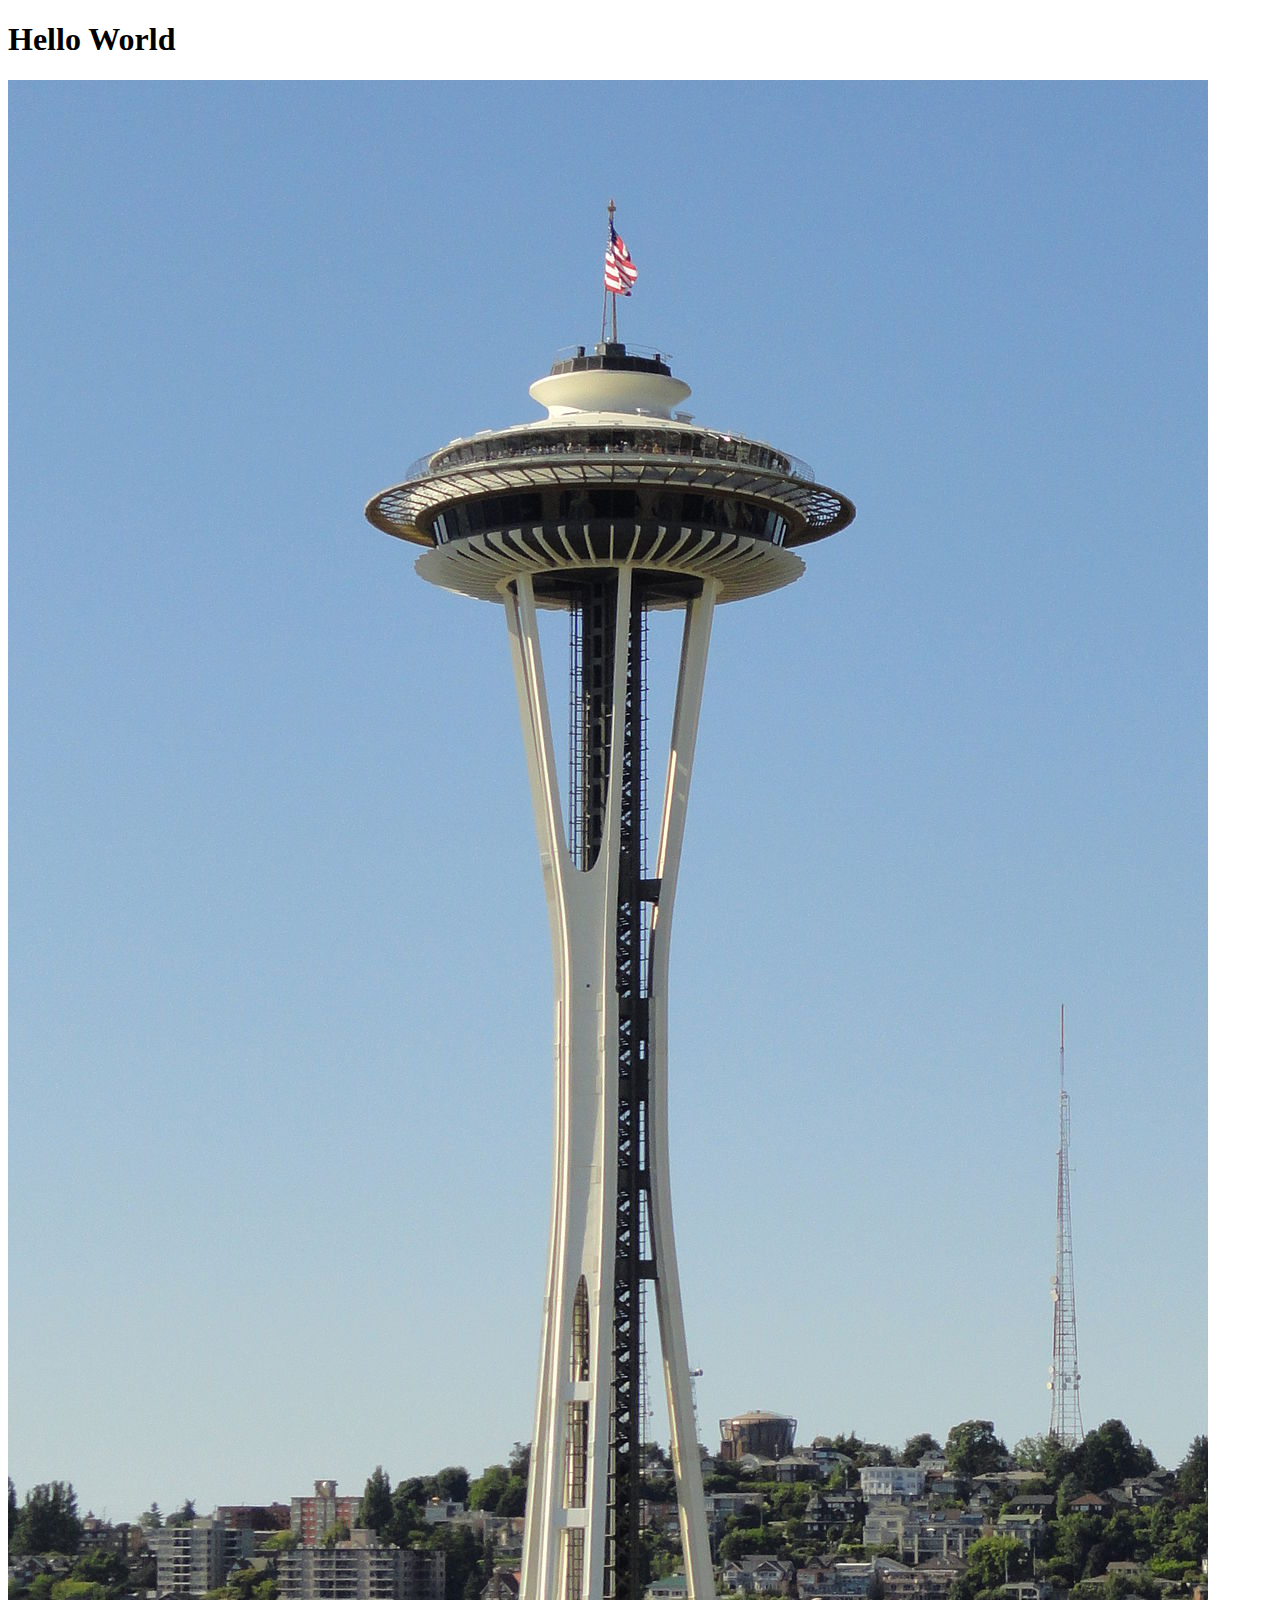
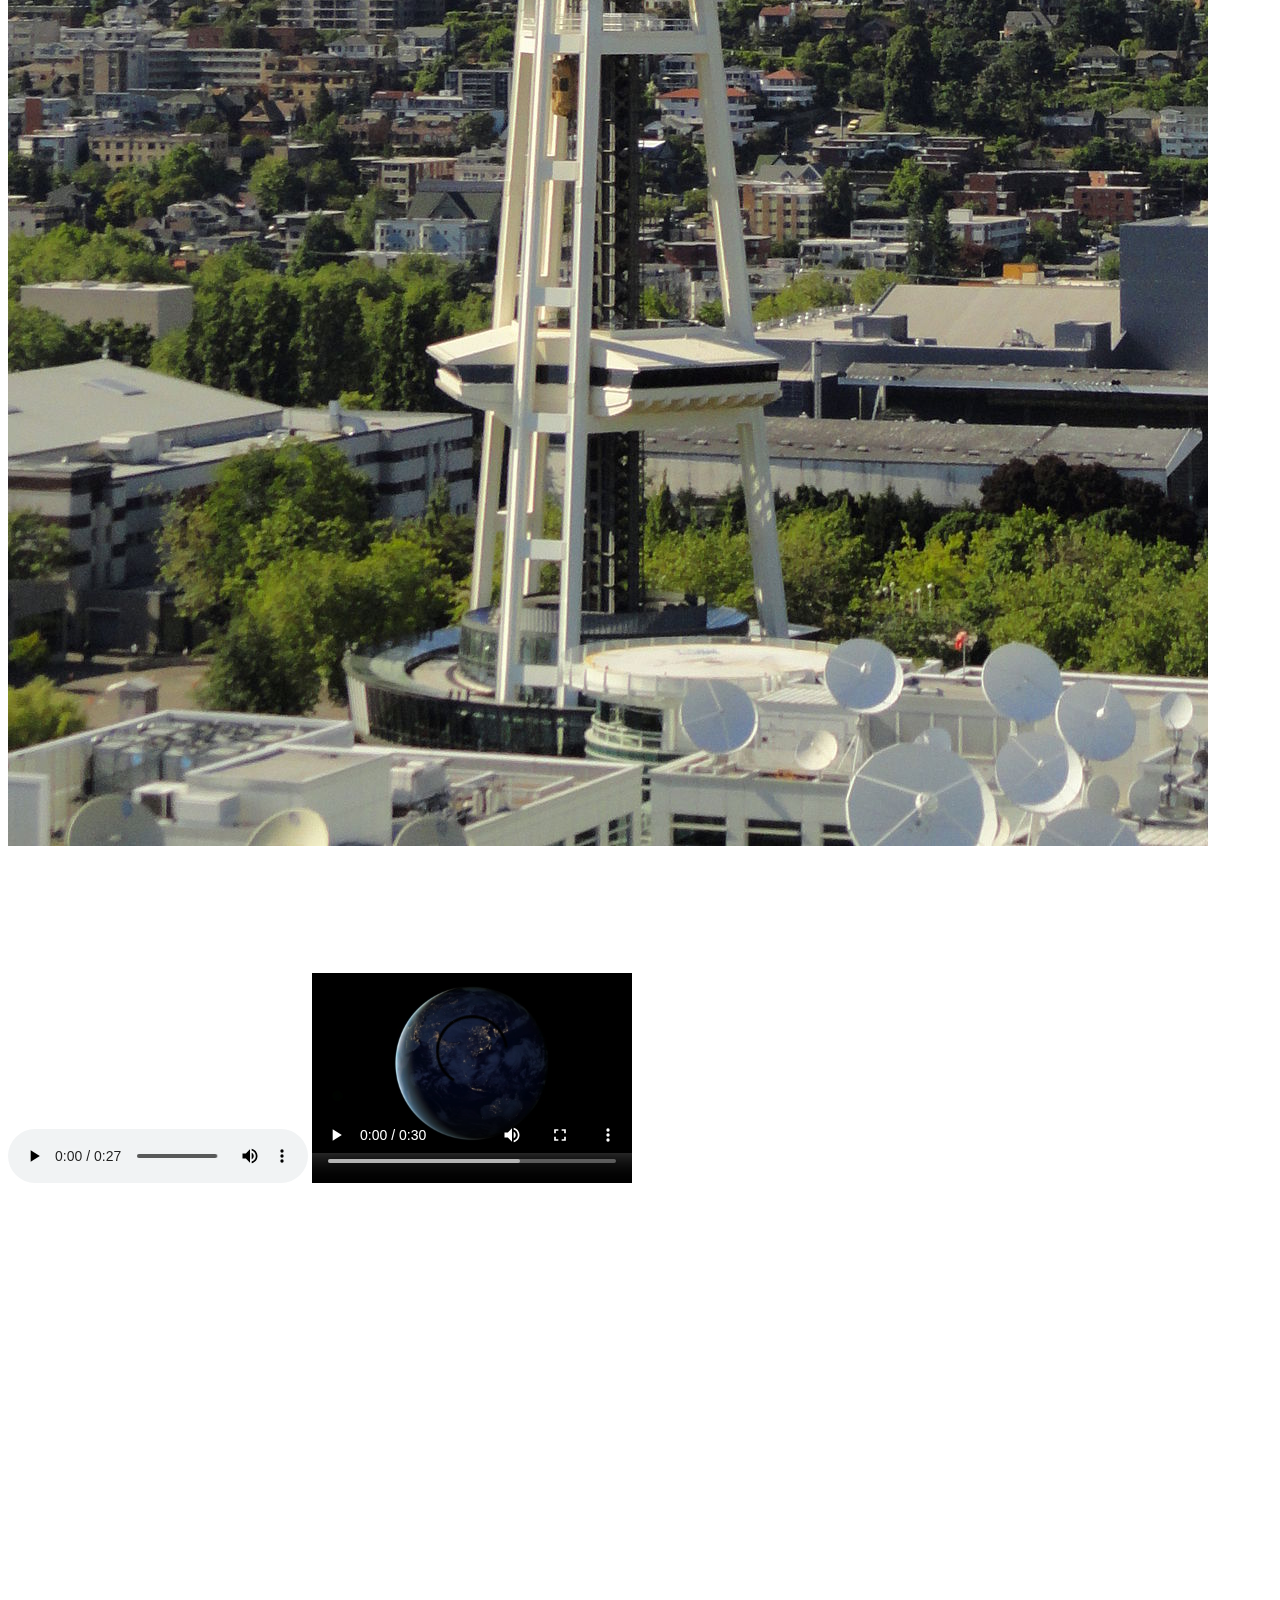
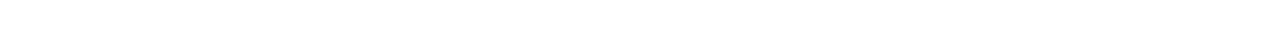
<file: index.html>
<!DOCTYPE html>
<html>
    <head>
        <title>Hello World</title>
    </head>
    <body>
        <h1>Hello World</h1>
    </body>

    <img src="space_needle.jpg" alt="Seattle Space Needle" style="width:1000xp;">

    <br><br>

    <audio controls>
        <source src="demo.mp3" type="audio/mpeg">
      Your browser does not support the audio element.
    </audio>

    <video width="320" height="240" controls>
        <source src="demo_v.mp4" type="video/mp4">
      Your browser does not support the video tag.
    </video>

    <iframe width="560" height="315" src="https://www.youtube.com/embed/2nsT9uQPIrk" title="YouTube video player" frameborder="0" allow="accelerometer; autoplay; clipboard-write; encrypted-media; gyroscope; picture-in-picture" allowfullscreen></iframe>

    <iframe src="https://www.google.com/maps/embed?pb=!1m18!1m12!1m3!1d43010.082470721805!2d-122.3208516!3d47.64303755!2m3!1f0!2f0!3f0!3m2!1i1024!2i768!4f13.1!3m3!1m2!1s0x54901555789b1161%3A0x6afd54af25bc6e0f!2sTarget!5e0!3m2!1szh-CN!2sus!4v1641516133659!5m2!1szh-CN!2sus" width="600" height="450" style="border:0;" allowfullscreen="" loading="lazy"></iframe>

</html>
</file>
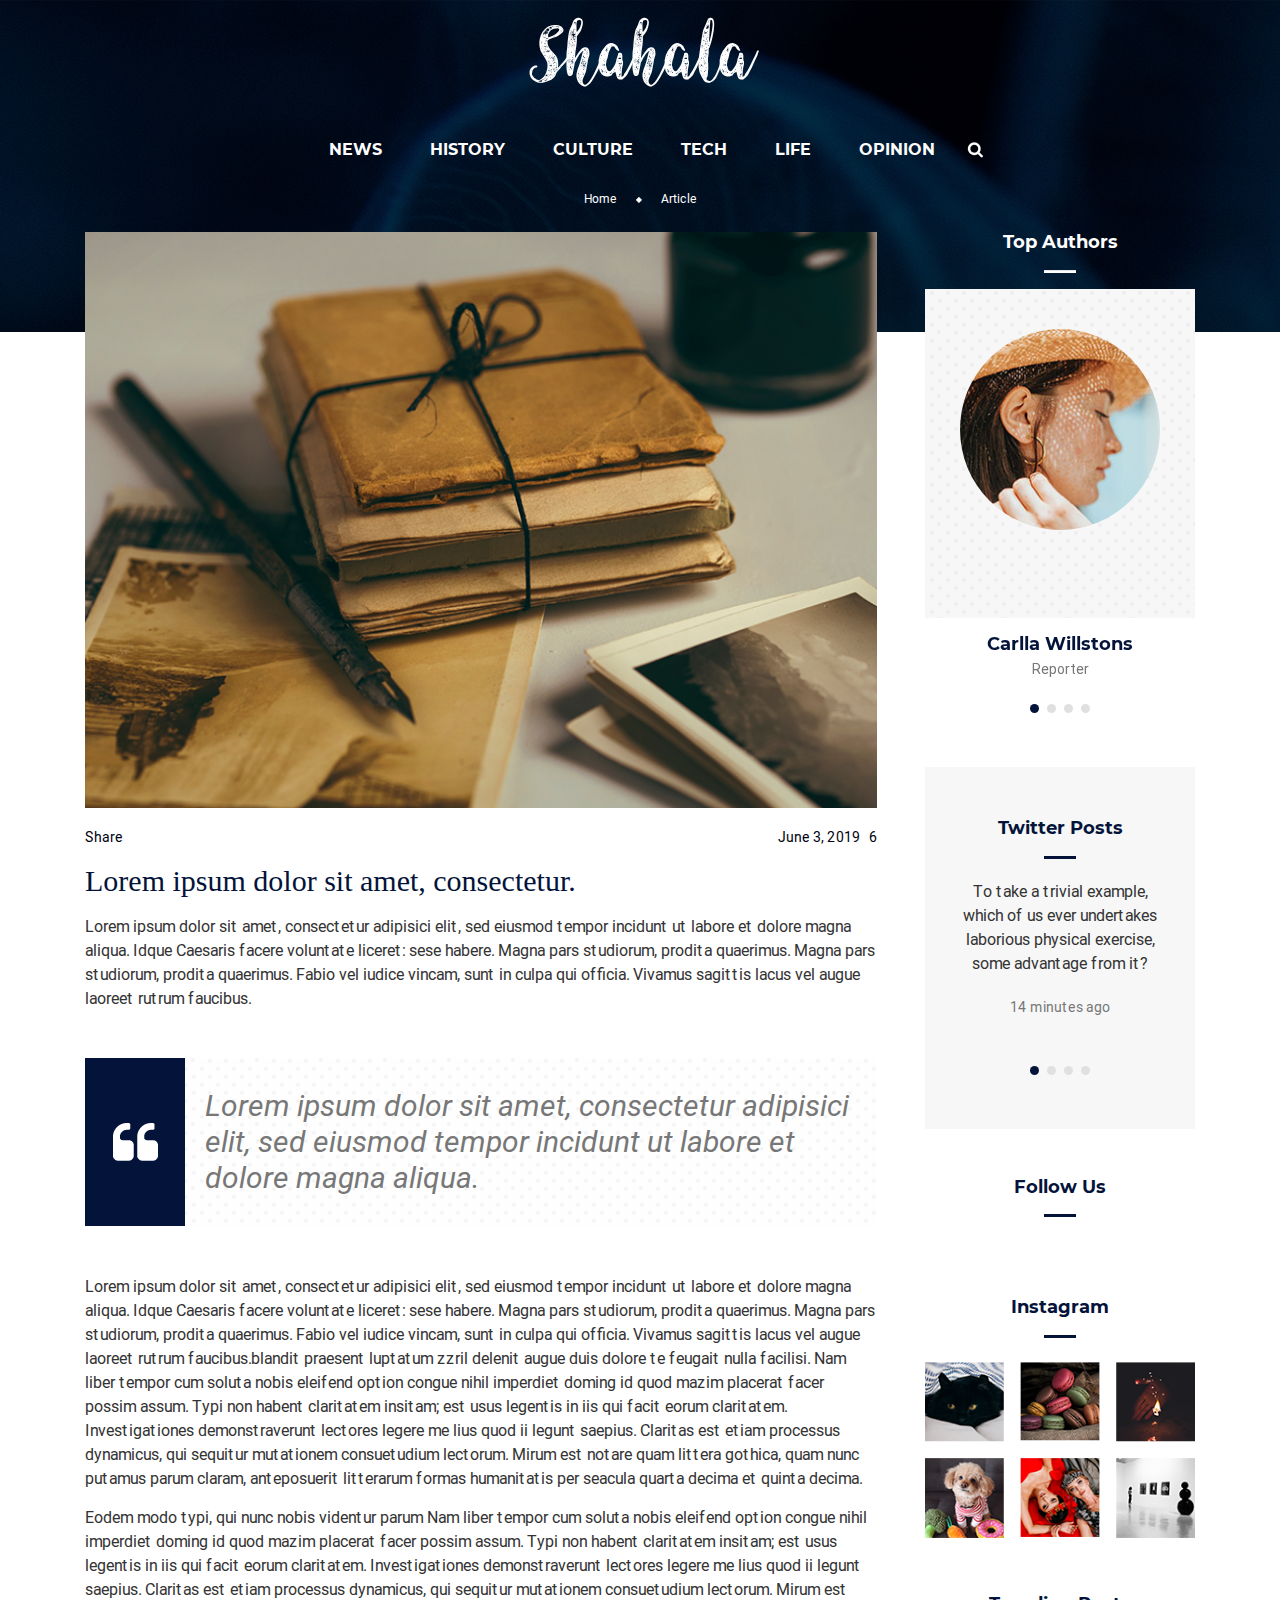
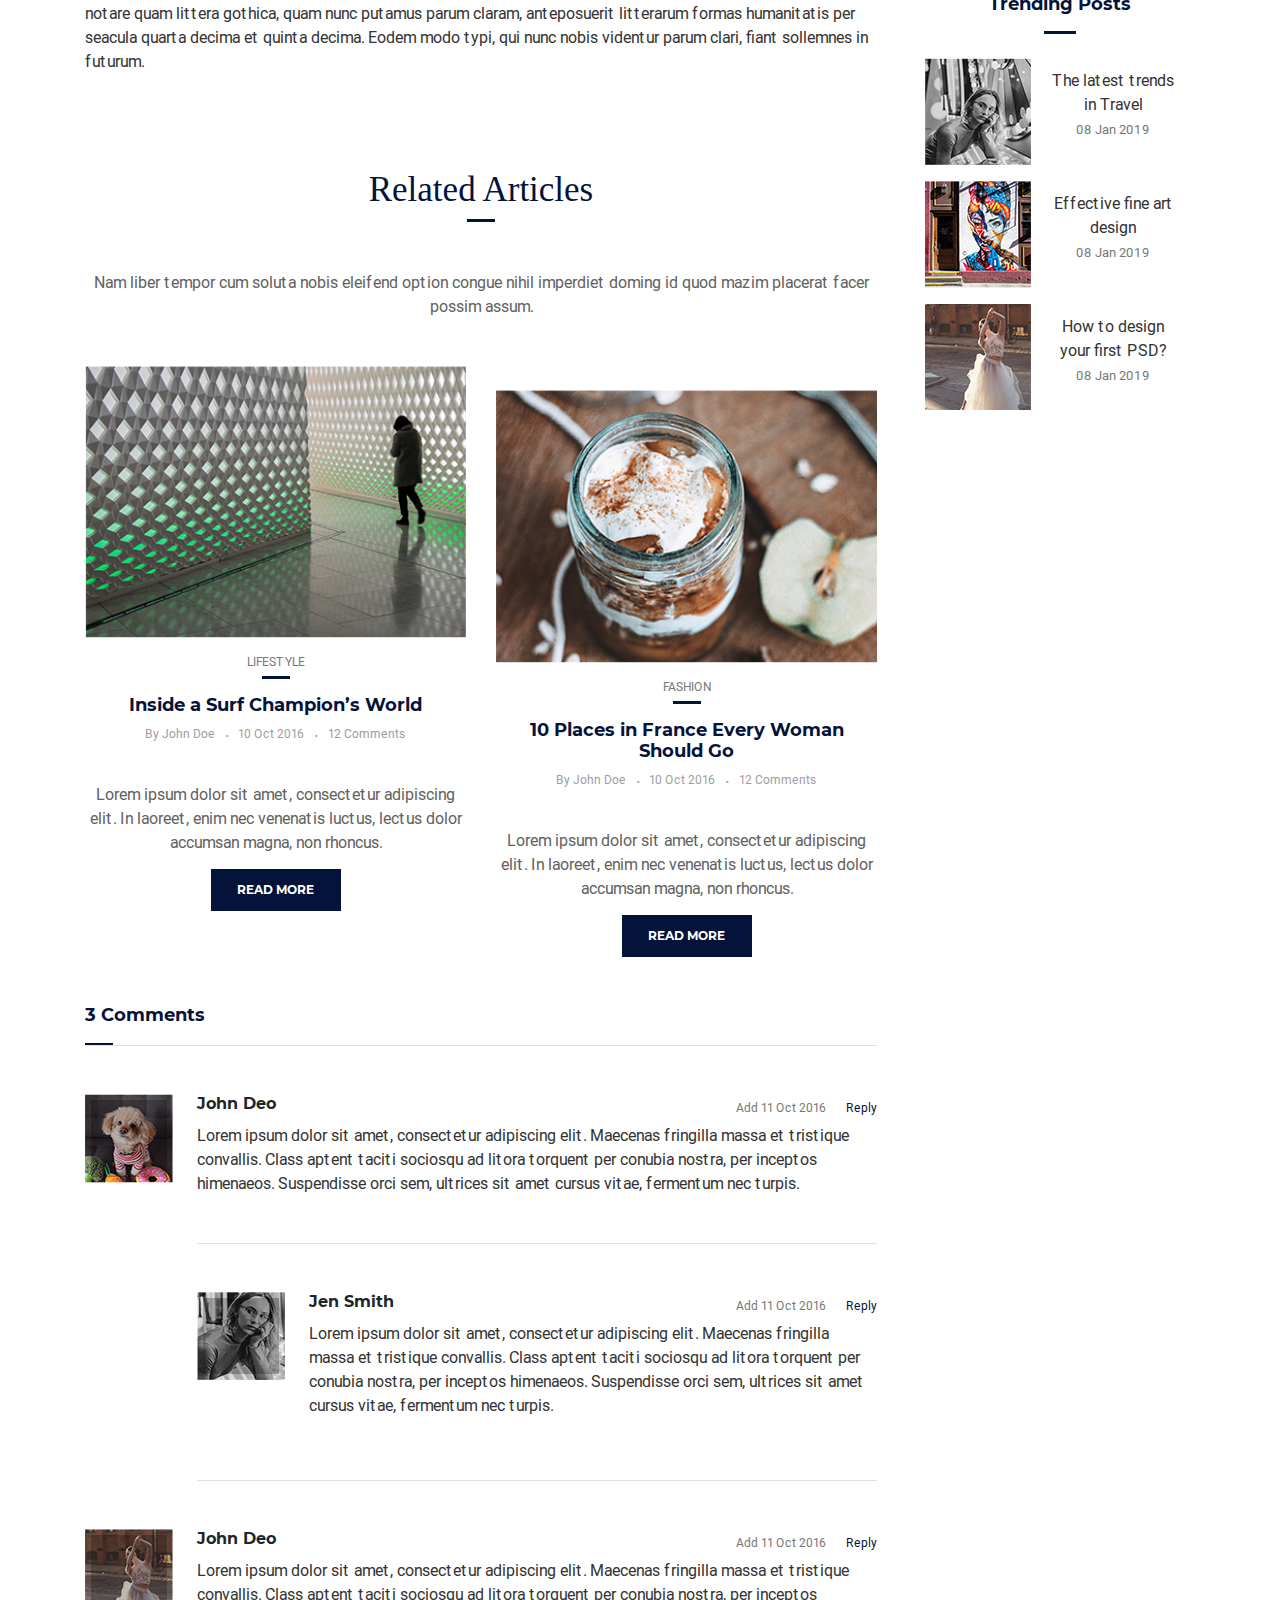
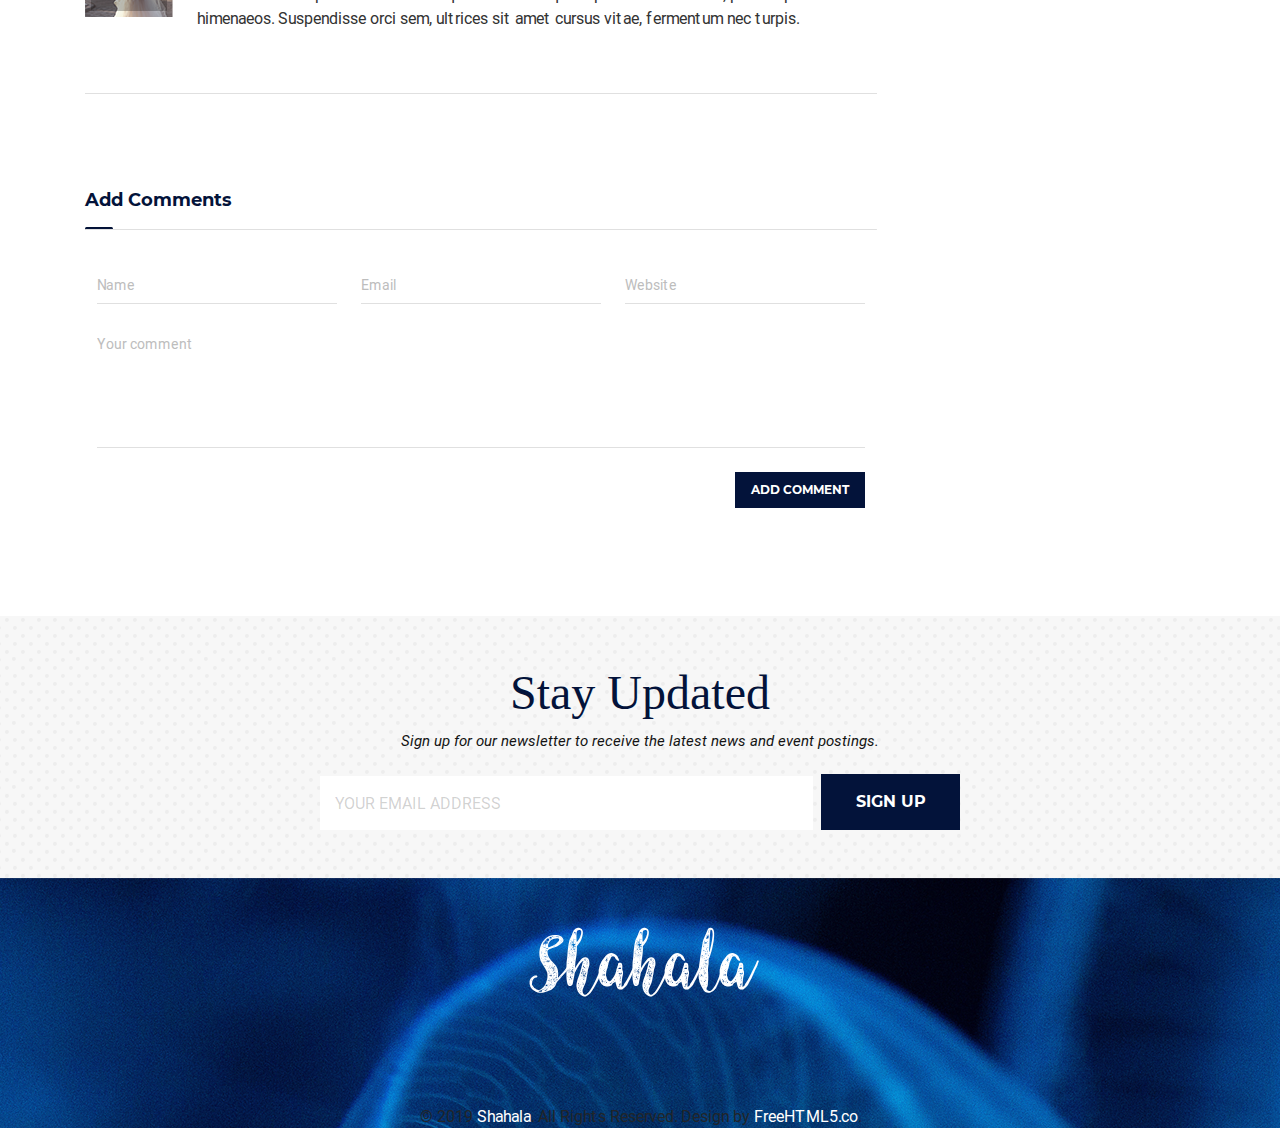
<file: article.html>
<!doctype html>
<html lang="en">

<head>
    <!-- Required meta tags -->
    <meta charset="utf-8">
    <meta name="viewport" content="width=device-width, initial-scale=1, shrink-to-fit=no">
    <link rel="stylesheet" href="https://use.fontawesome.com/releases/v5.7.2/css/all.css"
        integrity="sha384-fnmOCqbTlWIlj8LyTjo7mOUStjsKC4pOpQbqyi7RrhN7udi9RwhKkMHpvLbHG9Sr" crossorigin="anonymous">
    <link rel="stylesheet" href="assets/css/bootstrap.min.css">
    <link rel="stylesheet" href="assets/css/style.css">

    <title>Shahala</title>
</head>

<body class="article-pg">
    <header class="mt-0 pt-0">
        <div class="bg-cover clearfix pt-3">
            <h2 class="logo">Shahala</h2>
            <nav class="nav nav-fill mx-auto">
                <li class="nav-item">
                    <a class="nav-link" href="https://facebook.com/fh5co" target="_blank"><i
                            class="fab fa-facebook-f"></i></a>
                </li>
                <li class="nav-item">
                    <a class="nav-link" href="https://twitter.com/fh5co" target="_blank"><i
                            class="fab fa-twitter"></i></a>
                </li>
                <li class="nav-item">
                    <a class="nav-link" href="#"><i class="fab fa-instagram"></i></a>
                </li>
                <li class="nav-item">
                    <a class="nav-link" href="#"><i class="fab fa-google-plus-g"></i></a>
                </li>
                <li class="nav-item">
                    <a class="nav-link" href="#"><i class="fas fa-rss"></i></a>
                </li>
            </nav>


            <input type="text" id="nav-search" class="nav-search mx-auto" name="" class="form-control">
            <div class="ml-0 mr-0 pb-1">
                <nav class="navbar navbar-expand-md">

                    <button class="navbar-toggler ml-auto" data-target="#my-nav" data-toggle="collapse"
                        aria-controls="my-nav" aria-expanded="false" onclick="myFunction(this)"
                        aria-label="Toggle navigation">
                        <span class="bar1"></span> <span class="bar2"></span> <span class="bar3"></span>
                    </button>
                    <div id="my-nav" class="collapse navbar-collapse">
                        <ul class="navbar-nav mx-auto">
                            <li class="nav-item">
                                <a class="nav-link" href="#">NEWS</a>
                            </li>
                            <li class="nav-item">
                                <a class="nav-link" href="#">HISTORY</a>
                            </li>
                            <li class="nav-item">
                                <a class="nav-link" href="#">CULTURE</a>
                            </li>
                            <li class="nav-item">
                                <a class="nav-link" href="#">TECH</a>
                            </li>
                            <li class="nav-item">
                                <a class="nav-link" href="#">LIFE</a>
                            </li>
                            <li class="nav-item">
                                <a class="nav-link" href="#">OPINION</a>
                            </li>
                            <li class="nav-item">
                                <form action="" method="POST">
                                    <div class="input-group mt-0 mx-auto" style="width:16px;">

                                        <div class="">
                                            <img src="assets/images/search-icon.png" id="toggle-search"
                                                class="ml-2 toggle-search" alt="search icon">
                                        </div>
                                    </div>
                                </form>
                            </li>
                        </ul>
                    </div>
                </nav>
            </div>
            <ul class="nav nav-fill mx-auto breadc pb-3">
                <li class="nav-item">
                    <a class="nav-link active" href="index.html">Home</a>
                </li>
                <li><img src="assets/images/star-shape.png" class="mt-2" alt=""></li>
                <li class="nav-item">
                    <a class="nav-link" href="#">Article</a>
                </li>
            </ul>
        </div>



    </header>


    <div class="container-fluid ar-content">
        <div class="container">
            <div class="row">
                <div class="col-lg-9 pr-5">
                    <div class="card ar-img-over">
                        <img class="card-img" src="assets/images/article-banner.png" alt="">
                        <div class="card-img-overlay">
                            <a href="#" class="d-flex align-items-center justify-content-center"><img
                                    src="assets/images/full-screen.png" alt=""></a>
                        </div>
                    </div>
                    <div class="row date-time mt-3">

                        <div class="col text-white">
                            <a href="#"> <i class="fas fa-retweet"></i> Share</a>
                        </div>
                        <div class="col text-right"><a href="#"> June 3, 2019 &nbsp; 6 <i
                                    class="far fa-comments"></i></a></div>
                    </div>

                    <h2>Lorem ipsum dolor sit amet, consectetur.</h2>
                    <p>Lorem ipsum dolor sit amet, consectetur adipisici elit, sed eiusmod tempor incidunt ut labore et
                        dolore magna aliqua. Idque Caesaris facere voluntate liceret: sese habere. Magna pars studiorum,
                        prodita quaerimus. Magna pars studiorum, prodita quaerimus. Fabio vel iudice vincam, sunt in
                        culpa qui officia. Vivamus sagittis lacus vel augue laoreet rutrum faucibus.</p>

                    <div class="media my-5">
                        <div class="q-box d-flex align-items-center justify-content-center"><img
                                src="assets/images/quote.png" alt=""></div>
                        <div class="bbg media-body">
                            <h5 class="mb-0">Lorem ipsum dolor sit amet, consectetur adipisici elit, sed eiusmod tempor
                                incidunt ut labore et dolore magna aliqua.</h5>

                        </div>
                    </div>

                    <p>
                        Lorem ipsum dolor sit amet, consectetur adipisici elit, sed eiusmod tempor incidunt ut labore et
                        dolore magna aliqua. Idque Caesaris facere voluntate liceret: sese habere. Magna pars studiorum,
                        prodita quaerimus. Magna pars studiorum, prodita quaerimus. Fabio vel iudice vincam, sunt in
                        culpa qui officia. Vivamus sagittis lacus vel augue laoreet rutrum faucibus.blandit praesent
                        luptatum zzril delenit augue duis dolore te feugait nulla facilisi. Nam liber tempor cum soluta
                        nobis eleifend option congue nihil imperdiet doming id quod mazim placerat facer possim assum.
                        Typi non habent claritatem insitam; est usus legentis in iis qui facit eorum claritatem.
                        Investigationes demonstraverunt lectores legere me lius quod ii legunt saepius. Claritas est
                        etiam processus dynamicus, qui sequitur mutationem consuetudium lectorum. Mirum est notare quam
                        littera gothica, quam nunc putamus parum claram, anteposuerit litterarum formas humanitatis per
                        seacula quarta decima et quinta decima. </p>

                    <p> Eodem modo typi, qui nunc nobis videntur parum Nam liber tempor cum soluta nobis eleifend option
                        congue nihil imperdiet doming id quod mazim placerat facer possim assum. Typi non habent
                        claritatem insitam; est usus legentis in iis qui facit eorum claritatem. Investigationes
                        demonstraverunt lectores legere me lius quod ii legunt saepius. Claritas est etiam processus
                        dynamicus, qui sequitur mutationem consuetudium lectorum. Mirum est notare quam littera gothica,
                        quam nunc putamus parum claram, anteposuerit litterarum formas humanitatis per seacula quarta
                        decima et quinta decima. Eodem modo typi, qui nunc nobis videntur parum clari, fiant sollemnes
                        in futurum.
                    </p>
                    <h2 class="text-center fs-35 mt-5 pt-5 mb-0 pb-2">Related Articles</h2>
                    <hr class="mt-0 pt-0" />
                    <p class="text-center second-clr my-5">Nam liber tempor cum soluta nobis eleifend option congue
                        nihil imperdiet doming id quod
                        mazim placerat facer possim assum.</p>

                    <div class="row">
                        <div class="col-md-6">
                            <img src="assets/images/ar-left.png" class="w-100" alt="">
                            <p class="img-tag text-center">LIFESTYLE</p>
                            <hr class="mt-0" />
                            <h3 class="text-center">Inside a Surf Champion’s World</h3>

                            <ul class="nav nav-fill mx-auto pb-3">
                                <li class="nav-item">
                                    <a class="nav-link" href="#">By John Doe</a>
                                </li>
                                <li><span>.</span></li>
                                <li class="nav-item">
                                    <a class="nav-link" href="#">10 Oct 2016</a>
                                </li>
                                <li><span>.</span></li>
                                <li class="nav-item">
                                    <a class="nav-link" href="#">12 Comments</a>
                                </li>


                            </ul>
                            <p class="second-clr text-center">Lorem ipsum dolor sit amet, consectetur adipiscing elit.
                                In laoreet, enim nec venenatis luctus, lectus dolor accumsan magna, non rhoncus.</p>

                            <a href="#" class="btn text-uppercase text-center mx-auto">Read More</a>

                        </div>
                        <div class="col-md-6 mt-md-4">
                            <img src="assets/images/ar-right.png" class="w-100" alt="">
                            <p class="img-tag text-center">FASHION</p>
                            <hr class="mt-0" />
                            <h3 class="text-center">10 Places in France Every
                                Woman Should Go</h3>

                            <ul class="nav nav-fill mx-auto pb-3">
                                <li class="nav-item">
                                    <a class="nav-link" href="#">By John Doe</a>
                                </li>
                                <li><span>.</span></li>
                                <li class="nav-item">
                                    <a class="nav-link" href="#">10 Oct 2016</a>
                                </li>
                                <li><span>.</span></li>
                                <li class="nav-item">
                                    <a class="nav-link" href="#">12 Comments</a>
                                </li>


                            </ul>
                            <p class="second-clr text-center">Lorem ipsum dolor sit amet, consectetur adipiscing elit.
                                In laoreet, enim nec venenatis luctus, lectus dolor accumsan magna, non rhoncus.</p>

                            <a href="#" class="btn text-uppercase text-center mx-auto">Read More</a>
                        </div>
                    </div>
                    <div class="comment-section mt-5">
                        <h3>3 Comments</h3>
                        <hr class="ml-0" />
                        <div class="media pt-5">
                            <div class="card mr-4">
                                <img src="assets/images/comment-user1.png" alt="" class="card-img">
                                <div class="card-img-overlay">

                                </div>
                            </div>

                            <div class="media-body">
                                <div class="row">
                                    <div class="col text-left">
                                        <h4>John Deo</h4>
                                    </div>
                                    <div class="col text-right">
                                        <p class="my-0"><span>Add 11 Oct 2016</span> <a href="#" class="ml-3">Reply</a>
                                        </p>
                                    </div>
                                </div>
                                <p>Lorem ipsum dolor sit amet, consectetur adipiscing elit. Maecenas fringilla massa et
                                    tristique convallis. Class aptent taciti sociosqu ad litora torquent per conubia
                                    nostra, per inceptos himenaeos. Suspendisse orci sem, ultrices sit amet cursus
                                    vitae, fermentum nec turpis.</p>
                                <div class="media py-5 mt-5 both-border">
                                    <div class="card mr-4">
                                        <img src="assets/images/comment-user2.png" alt="" class="card-img">
                                        <div class="card-img-overlay">

                                        </div>
                                    </div>
                                    <div class="media-body">
                                        <div class="row">
                                            <div class="col text-left">
                                                <h4>Jen Smith</h4>
                                            </div>
                                            <div class="col text-right">
                                                <p class="my-0"><span>Add 11 Oct 2016</span> <a href="#"
                                                        class="ml-3">Reply</a></p>
                                            </div>
                                        </div>
                                        <p>Lorem ipsum dolor sit amet, consectetur adipiscing elit. Maecenas fringilla
                                            massa et tristique convallis. Class aptent taciti sociosqu ad litora
                                            torquent per conubia nostra, per inceptos himenaeos. Suspendisse orci sem,
                                            ultrices sit amet cursus vitae, fermentum nec turpis.</p>
                                    </div>
                                </div>
                            </div>
                        </div>



                        <div class="media py-5 bottom-border">
                            <div class="card mr-4">
                                <img src="assets/images/comment-user3.png" alt="" class="card-img">
                                <div class="card-img-overlay">

                                </div>
                            </div>

                            <div class="media-body">
                                <div class="row">
                                    <div class="col text-left">
                                        <h4>John Deo</h4>
                                    </div>
                                    <div class="col text-right">
                                        <p class="my-0"><span>Add 11 Oct 2016</span> <a href="#" class="ml-3">Reply</a>
                                        </p>
                                    </div>
                                </div>
                                <p>Lorem ipsum dolor sit amet, consectetur adipiscing elit. Maecenas fringilla massa et
                                    tristique convallis. Class aptent taciti sociosqu ad litora torquent per conubia
                                    nostra, per inceptos himenaeos. Suspendisse orci sem, ultrices sit amet cursus
                                    vitae, fermentum nec turpis.</p>

                            </div>
                        </div>


                    </div>
                    <div class="comment-form my-5 pt-5">
                        <h3>Add Comments</h3>
                        <hr class="ml-0" />
                        <hr class="s-br" />
                        <table class="table table-borderless mt-4">
                            <tr>
                                <td><input type="text" class="form-control" placeholder="Name" /></td>
                                <td><input type="email" class="form-control" placeholder="Email" /> </td>
                                <td><input type="url" class="form-control" placeholder="Website" /> </td>
                            </tr>
                            <tr>
                                <td colspan="3"><textarea class="form-control" placeholder="Your comment"></textarea>
                                </td>
                            </tr>
                            <tr>
                                <td colspan="3"><button class="btn text-uppercase ml-auto d-block">Add Comment</button>
                                </td>
                            </tr>
                        </table>
                    </div>
                </div>

                <div class="col-lg-3 pl-0">
                    <div class="sidebar">
                        <h3 class="text-center text-white">Top Authors</h3>
                        <hr class="bg-white" />

                        <div class="owl-carousel owl-carousel4 owl-theme">
                            <div>
                                <div class="card pb-5"> <img class="card-img link-img rounded"
                                        src="assets/images/carlla-willstons.jpg" alt="">
                                </div>
                                <h3 class="text-center mt-3 mb-0">Carlla Willstons</h3>
                                <p class="text-center mt-1 third-clr">Reporter</p>
                            </div>

                            <div>
                                <div class="card pb-5"> <img class="card-img link-img rounded"
                                        src="assets/images/carlla-willstons.jpg" alt="">
                                </div>
                                <h3 class="text-center mt-3 mb-0">Carlla Willstons</h3>
                                <p class="text-center mt-1 third-clr">Reporter</p>
                            </div>

                            <div>
                                <div class="card pb-5"> <img class="card-img link-img rounded"
                                        src="assets/images/carlla-willstons.jpg" alt="">
                                </div>
                                <h3 class="text-center mt-3 mb-0">Carlla Willstons</h3>
                                <p class="text-center mt-1 third-clr">Reporter</p>
                            </div>

                            <div>
                                <div class="card pb-5"> <img class="card-img link-img rounded"
                                        src="assets/images/carlla-willstons.jpg" alt="">
                                </div>
                                <h3 class="text-center mt-3 mb-0">Carlla Willstons</h3>
                                <p class="text-center mt-1 third-clr">Reporter</p>
                            </div>
                        </div>


                        <div class="owl-carousel bg-gray owl-carousel5 owl-theme my-5 pb-5">
                            <div>
                                <div class="card bg-gray">
                                    <h3 class="text-center mt-3 mb-0">Twitter Posts</h3>
                                    <hr class="mx-auto" />
                                    <p class="text-center mt-1">To take a trivial example, which of us ever undertakes
                                        laborious physical exercise, some advantage from it? </p>
                                    <p class="text-center my-1"><span>14 minutes ago</span></p>
                                </div>

                            </div>
                            <div>
                                <div class="card bg-gray">
                                    <h3 class="text-center mt-3 mb-0">Twitter Posts</h3>
                                    <hr class="mx-auto" />
                                    <p class="text-center mt-1">To take a trivial example, which of us ever undertakes
                                        laborious physical exercise, some advantage from it? </p>
                                    <p class="text-center my-1"><span>14 minutes ago</span></p>
                                </div>

                            </div>
                            <div>
                                <div class="card bg-gray">
                                    <h3 class="text-center mt-3 mb-0">Twitter Posts</h3>
                                    <hr class="mx-auto" />
                                    <p class="text-center mt-1">To take a trivial example, which of us ever undertakes
                                        laborious physical exercise, some advantage from it? </p>
                                    <p class="text-center my-1"><span>14 minutes ago</span></p>
                                </div>

                            </div>
                            <div>
                                <div class="card bg-gray">
                                    <h3 class="text-center mt-3 mb-0">Twitter Posts</h3>
                                    <hr class="mx-auto" />
                                    <p class="text-center mt-1">To take a trivial example, which of us ever undertakes
                                        laborious physical exercise, some advantage from it? </p>
                                    <p class="text-center my-1"><span>14 minutes ago</span></p>
                                </div>

                            </div>


                        </div>

                        <h3 class="text-center">Follow Us</h3>
                        <hr class="mx-auto" />
                        <nav class="nav nav-fill mx-auto mb-5">
                            <li class="nav-item">
                                <a class="nav-link" href="https://facebook.com/fh5co" target="_blank"><i
                                        class="fab fa-facebook-f"></i></a>
                            </li>
                            <li class="nav-item">
                                <a class="nav-link" href="https://twitter.com/fh5co" target="_blank"><i
                                        class="fab fa-twitter"></i></a>
                            </li>
                            <li class="nav-item">
                                <a class="nav-link" href="#"><i class="fab fa-instagram"></i></a>
                            </li>
                            <li class="nav-item">
                                <a class="nav-link" href="#"><i class="fab fa-google-plus-g"></i></a>
                            </li>
                            <li class="nav-item">
                                <a class="nav-link" href="#"><i class="fas fa-rss"></i></a>
                            </li>
                        </nav>

                        <h3 class="text-center">Instagram</h3>
                        <hr class="mx-auto" />
                        <div class="row insta-links mt-2">
                            <div class="col-md-4 col-sm-6 col-6">
                                <div class="card">
                                    <img class="card-img w-100" src="assets/images/insta1.png" alt="">
                                    <div class="card-img-overlay d-flex justify-content-center align-items-center">
                                        <a href="#"><img src="assets/images/right-icon.png" alt=""></a>
                                    </div>
                                </div>
                            </div>
                            <div class="col-md-4 col-sm-6 col-6">
                                <div class="card">
                                    <img class="card-img w-100" src="assets/images/insta2.png" alt="">
                                    <div class="card-img-overlay d-flex justify-content-center align-items-center">
                                        <a href="#"><img src="assets/images/right-icon.png" alt=""></a>
                                    </div>
                                </div>
                            </div>
                            <div class="col-md-4 col-sm-6 col-6">
                                <div class="card">
                                    <img class="card-img w-100" src="assets/images/insta3.png" alt="">
                                    <div class="card-img-overlay d-flex justify-content-center align-items-center">
                                        <a href="#"><img src="assets/images/right-icon.png" alt=""></a>
                                    </div>
                                </div>
                            </div>
                            <div class="col-md-4 col-sm-6 col-6">
                                <div class="card">
                                    <img class="card-img w-100" src="assets/images/insta4.png" alt="">
                                    <div class="card-img-overlay d-flex justify-content-center align-items-center">
                                        <a href="#"><img src="assets/images/right-icon.png" alt=""></a>
                                    </div>
                                </div>
                            </div>
                            <div class="col-md-4 col-sm-6 col-6">
                                <div class="card">
                                    <img class="card-img w-100" src="assets/images/insta5.png" alt="">
                                    <div class="card-img-overlay d-flex justify-content-center align-items-center">
                                        <a href="#"><img src="assets/images/right-icon.png" alt=""></a>
                                    </div>
                                </div>
                            </div>
                            <div class="col-md-4 col-sm-6 col-6">
                                <div class="card">
                                    <img class="card-img w-100" src="assets/images/insta6.png" alt="">
                                    <div class="card-img-overlay d-flex justify-content-center align-items-center">
                                        <a href="#"><img src="assets/images/right-icon.png" alt=""></a>
                                    </div>
                                </div>
                            </div>
                        </div>

                        <h3 class="text-center mt-5">Trending Posts</h3>
                        <hr class="mx-auto" />
                        <div class="tranding-posts mt-4">
                            <div class="media my-3">
                                <div class="d-flex align-items-center justify-content-center"><a href="#"><img
                                            src="assets/images/t-post1.png" alt=""></a></div>
                                <div
                                    class="media-body text-center d-flex align-items-center justify-content-center flex-column px-3">
                                    <a href="#">The latest trends
                                        in Travel</a>
                                    <p class="mt-1">08 Jan 2019</p>
                                </div>
                            </div>
                            <div class="media my-3">
                                <div class="d-flex align-items-center justify-content-center"><a href="#"><img
                                            src="assets/images/t-post2.png" alt=""></a></div>
                                <div
                                    class="media-body text-center d-flex align-items-center justify-content-center flex-column px-3">
                                    <a href="#">Effective fine art
                                        design</a>
                                    <p class="mt-1">08 Jan 2019</p>
                                </div>
                            </div>
                            <div class="media my-3">
                                <div class="d-flex align-items-center justify-content-center"><a href="#"><img
                                            src="assets/images/t-post3.png" alt=""></a></div>
                                <div
                                    class="media-body text-center d-flex align-items-center justify-content-center flex-column px-3">
                                    <a href="#">How to design
                                        your first PSD?</a>
                                    <p class="mt-1">08 Jan 2019</p>
                                </div>
                            </div>
                        </div>
                    </div>
                </div>
            </div>
        </div>
    </div>


    <div class="container-fluid jumbotron-fluid stay mt-5 pt-5 pb-5">
        <h2 class="text-center">Stay Updated</h2>
        <p class="text-center mt-2">Sign up for our newsletter to receive the latest news and event postings.</p>
        <div class="input-group mt-4 mx-auto" style="max-width: 640px">
            <input type="email" class="form-control" placeholder="YOUR EMAIL ADDRESS">
            <div class="">
                <button class="btn btn-success ml-2" type="submit">SIGN UP</button>
            </div>
        </div>
    </div>

    <footer class="container-fluid pt-5">
        <div class="container">
            <h2 class="logo text-center">Shahala</h2>
            <nav class="nav nav-fill mx-auto mt-5">
                <li class="nav-item">
                    <a class="nav-link" href="https://facebook.com/fh5co" target="_blank"><i
                            class="fab fa-facebook-f"></i></a>
                </li>
                <li class="nav-item">
                    <a class="nav-link" href="https://facebook.com/fh5co" target="_blank"><i
                            class="fab fa-twitter"></i></a>
                </li>
                <li class="nav-item">
                    <a class="nav-link" href="#"><i class="fab fa-instagram"></i></a>
                </li>
                <li class="nav-item">
                    <a class="nav-link" href="#"><i class="fab fa-google-plus-g"></i></a>
                </li>
                <li class="nav-item">
                    <a class="nav-link" href="#"><i class="fas fa-rss"></i></a>
                </li>
            </nav>
        </div>
        <div class="copy-right mt-4">
            <p class="text-center">&copy; 2019 <a href="#" class="text-white">Shahala</a>. All Rights Reserved. Design
                by <a href="https://freehtml5.co/shahala" target="_blank" class="text-white">FreeHTML5.co</a>.</p>
        </div>
    </footer>

    <script src="assets/js/popper.min.js"></script>
    <script src="assets/js/jquery-1.12.0.min.js"></script>
    <script src="assets/js/bootstrap.min.js"></script>
    <script src="assets/js/owl.carousel.min.js"></script>
    <script src="assets/js/article.js"></script>

    

</body>

</html>
</file>
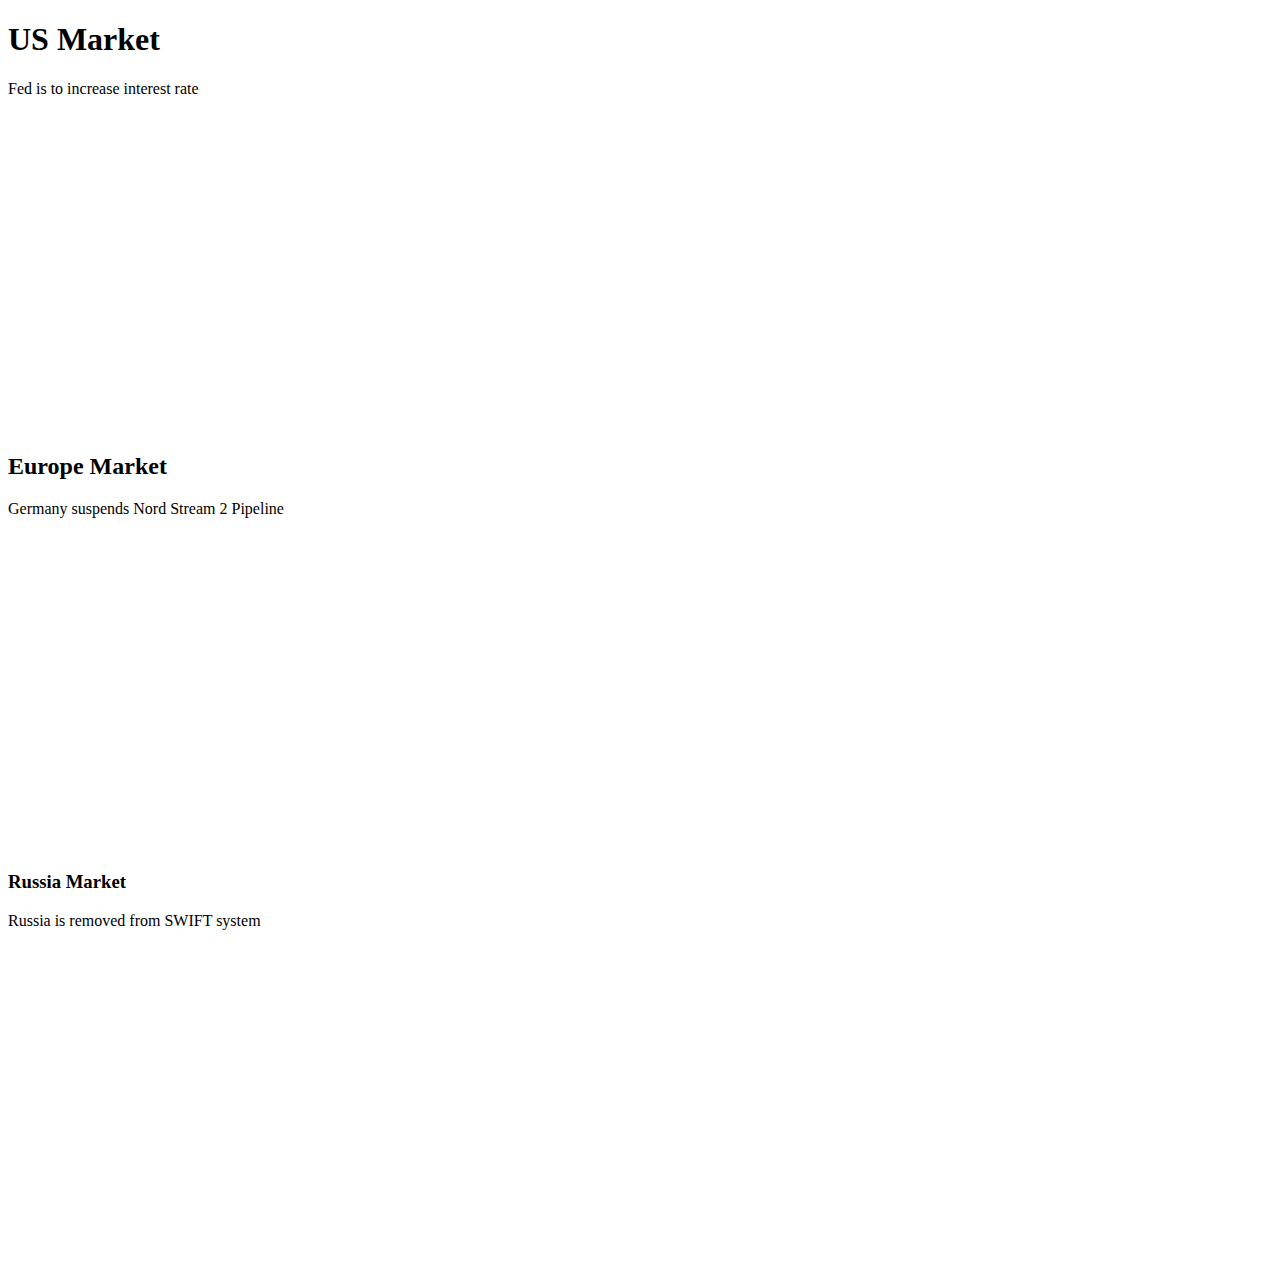
<file: economy.html>
<!DOCTYPE html>
<html>
    <head>
        <title>Recent Politics News </title>
    </head>
    <body>
        <h1>US Market</h1>
        <p>Fed is to increase interest rate</p>
        <iframe width="560" height="315" src="https://www.youtube.com/embed/fjis0ox9edw" title="YouTube video player" frameborder="0" allow="accelerometer; autoplay; clipboard-write; encrypted-media; gyroscope; picture-in-picture" allowfullscreen></iframe>
        <h2>Europe Market</h2>
        <p>Germany suspends Nord Stream 2 Pipeline</p>
        <iframe width="560" height="315" src="https://www.youtube.com/embed/_bGlfKwEmqc" title="YouTube video player" frameborder="0" allow="accelerometer; autoplay; clipboard-write; encrypted-media; gyroscope; picture-in-picture" allowfullscreen></iframe>
        <h3>Russia Market</h3>
        <p> Russia is removed from SWIFT system</p>
        <iframe width="560" height="315" src="https://www.youtube.com/embed/iG1U-Qb38z0" title="YouTube video player" frameborder="0" allow="accelerometer; autoplay; clipboard-write; encrypted-media; gyroscope; picture-in-picture" allowfullscreen></iframe>
</object>

    </body>
</html>
</file>
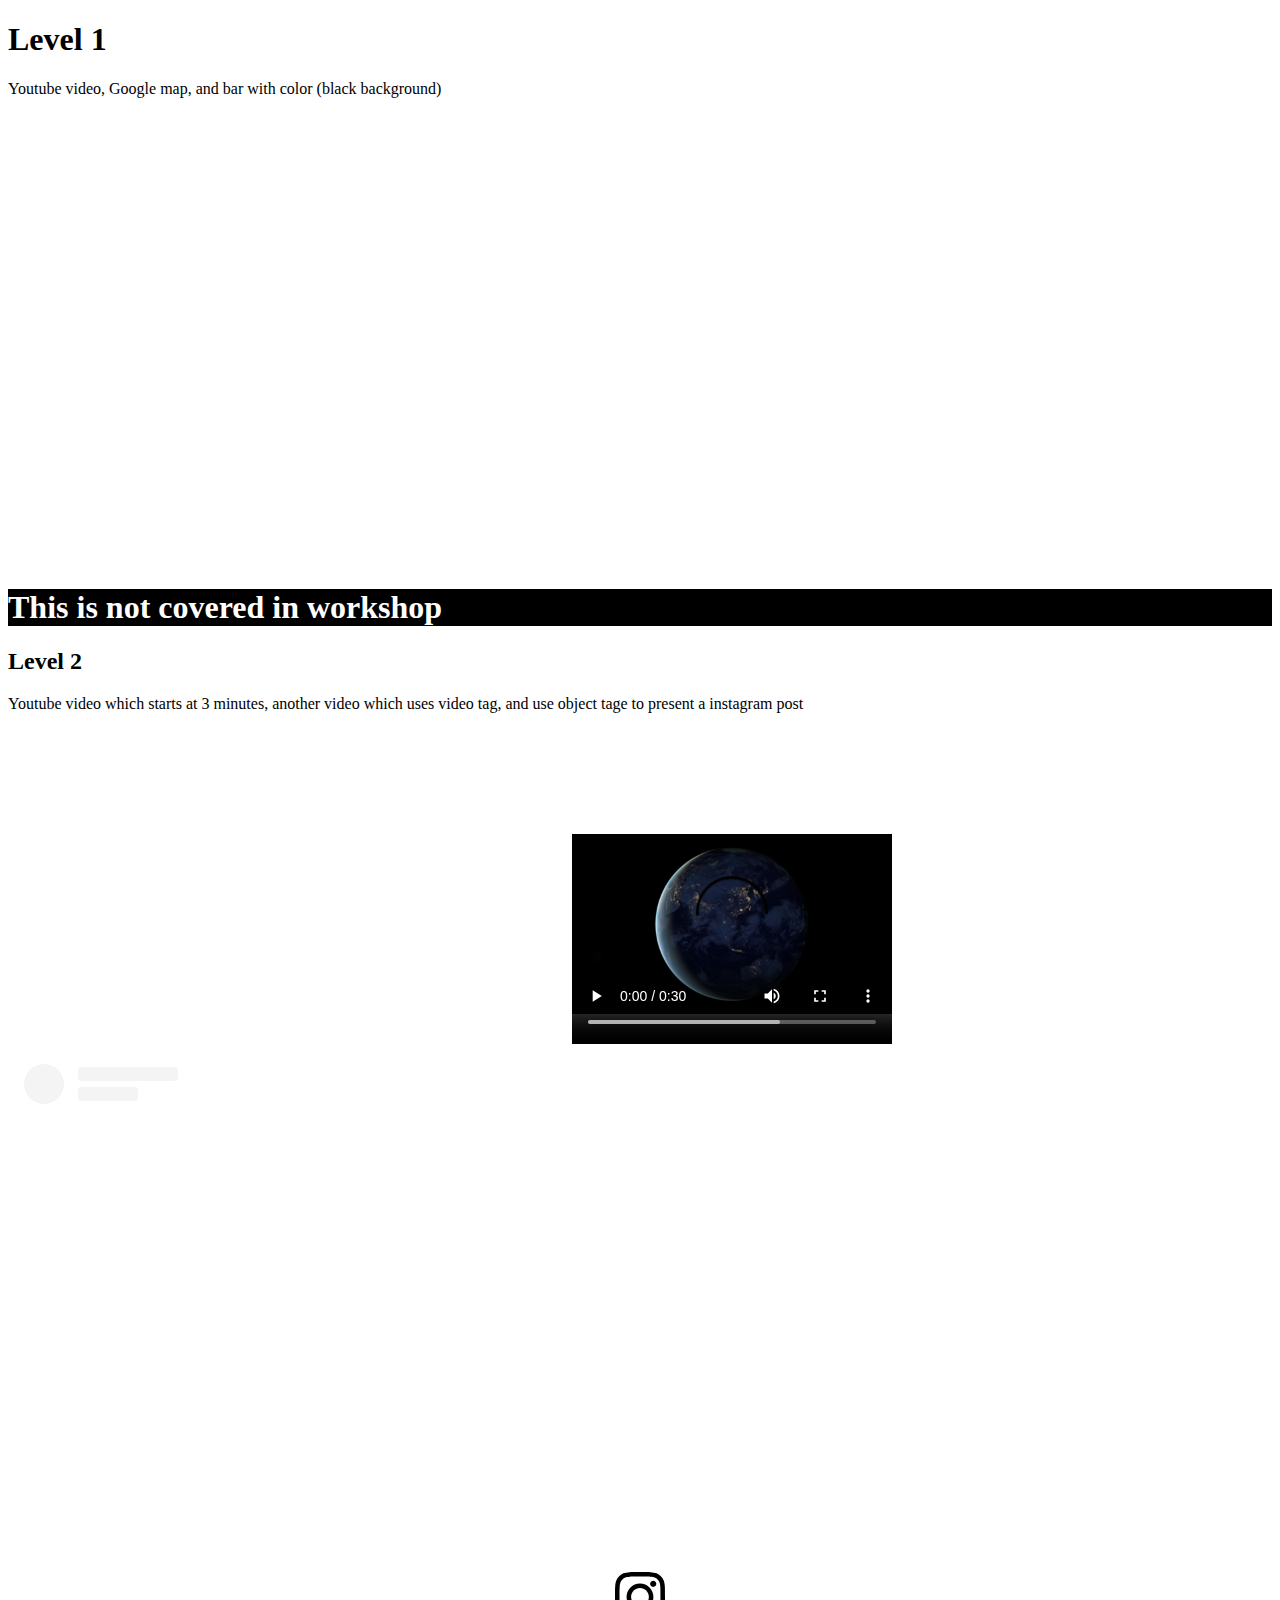
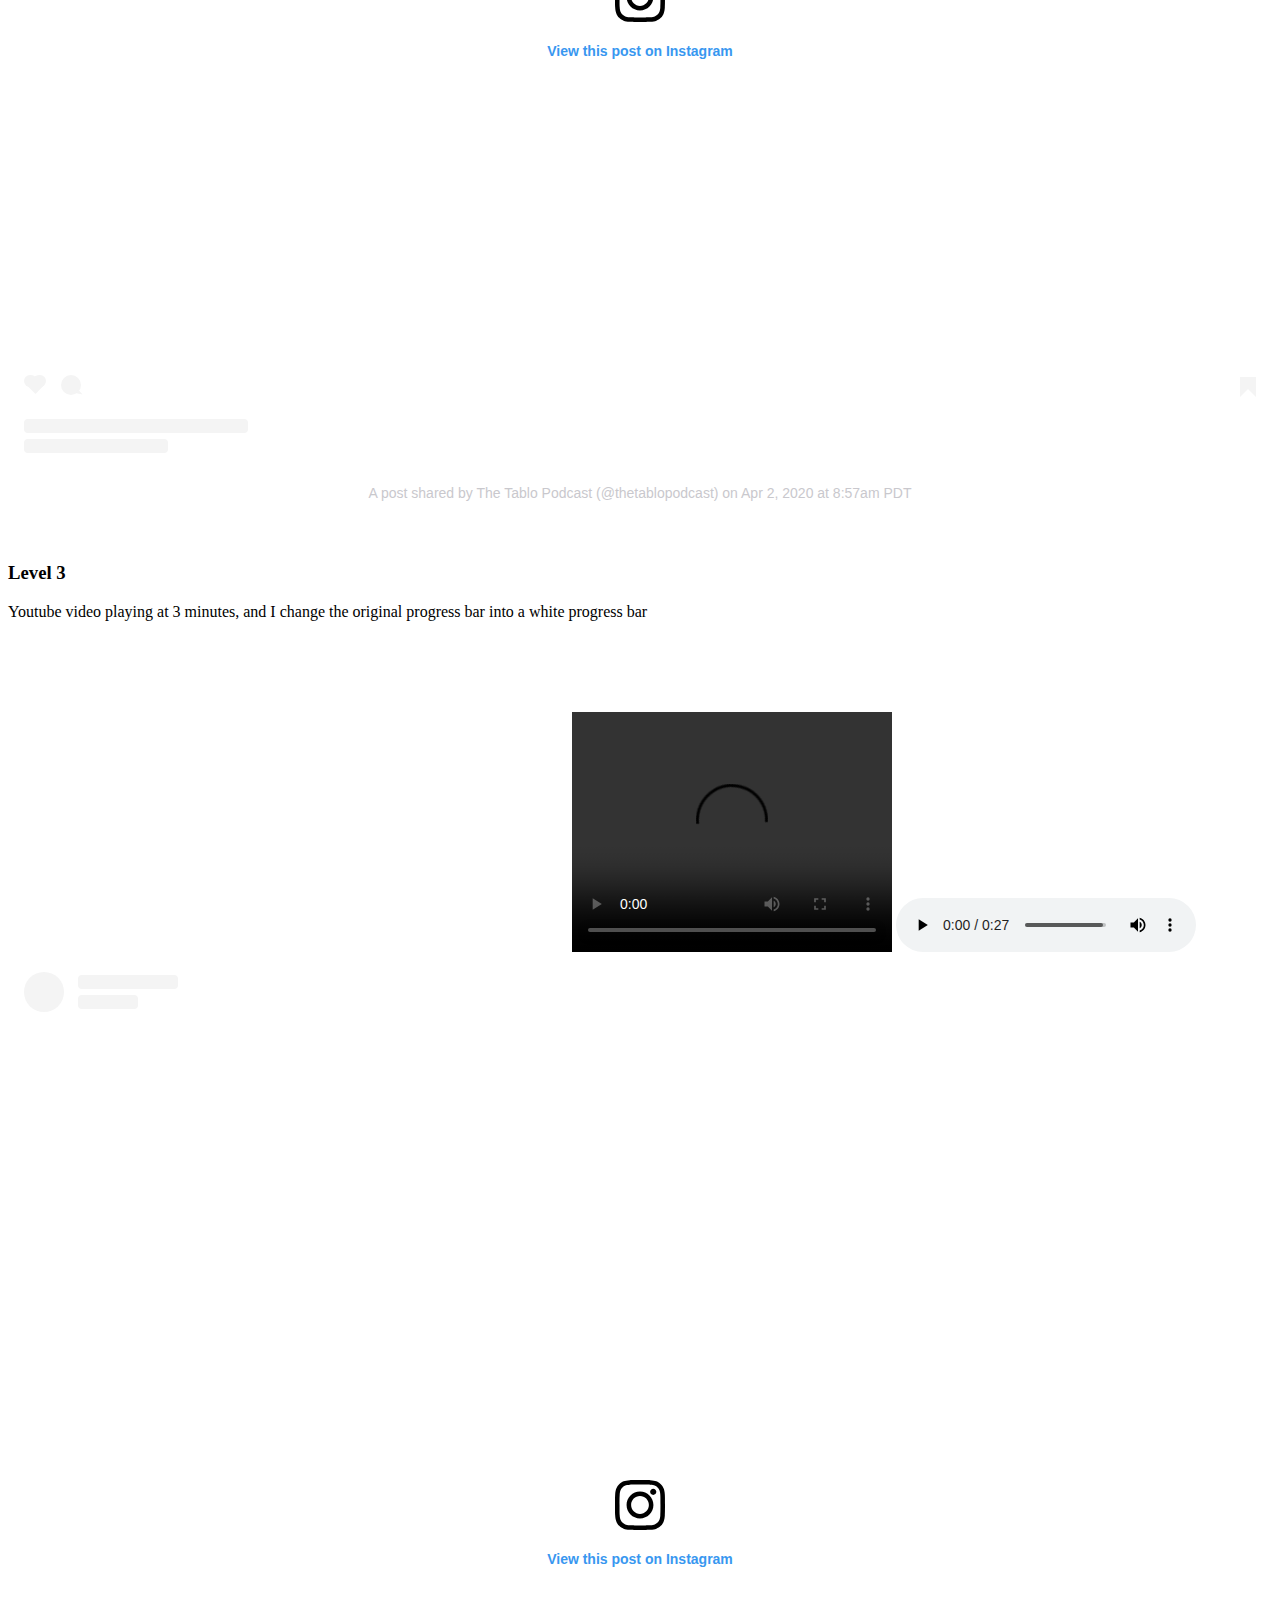
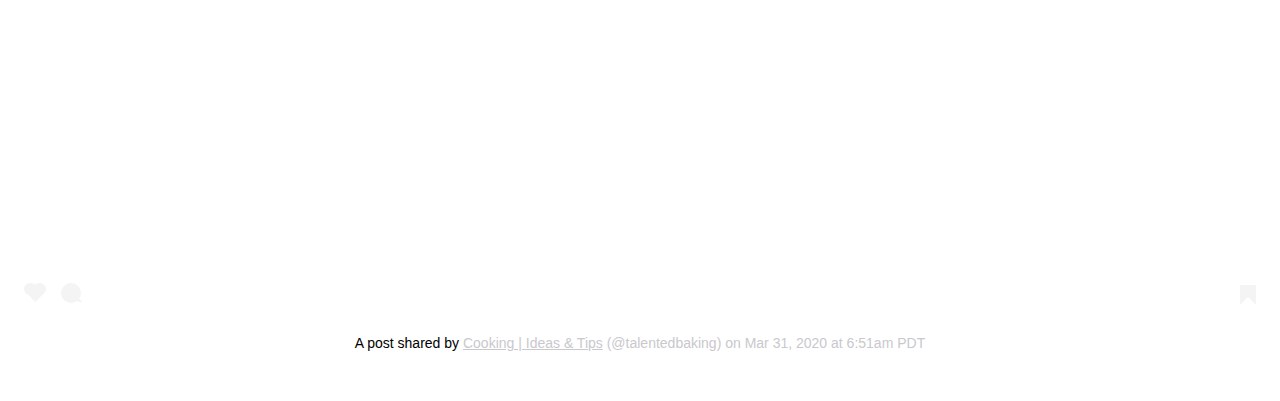
<file: embeddingOriginalWork.html>
<!DOCTYPE html>
<html>
    <head>
        <title>Builder 1 </title>
    </head>
    <body>
        <h1>Level 1</h1>
        <p>Youtube video, Google map, and bar with color (black background)</p>
        <iframe width="560" height="315" src="https://www.youtube.com/embed/iG9CE55wbtY" title="YouTube video player" frameborder="0" allow="accelerometer; autoplay; clipboard-write; encrypted-media; gyroscope; picture-in-picture" allowfullscreen></iframe>
        <iframe src="https://www.google.com/maps/embed?pb=!1m18!1m12!1m3!1d202407.59916934048!2d126.83400301562749!3d37.56404550263229!2m3!1f0!2f0!3f0!3m2!1i1024!2i768!4f13.1!3m3!1m2!1s0x357ca2012d5c39cf%3A0x7e11eca1405bf29b!2z6Z-p5Zu96aaW5bCU!5e0!3m2!1szh-CN!2sus!4v1646090104803!5m2!1szh-CN!2sus" width="600" height="450" style="border:0;" allowfullscreen="" loading="lazy"></iframe>
        <div style="background-color: black">
            <h1 style="color:white"> This is not covered in workshop</h1>
          </div>
        <h2>Level 2</h2>
        <p>Youtube video which starts at 3 minutes, another video which uses video tag, and use object tage to present a instagram post</p>
        <iframe width="560" height="315" src="https://www.youtube.com/embed/5B2kPVvyjbU?start=180" title="YouTube video player" frameborder="0" allow="accelerometer; autoplay; clipboard-write; encrypted-media; gyroscope; picture-in-picture" allowfullscreen></iframe>
        <video width="320" height="240" controls>
            <source src="https://renhl715-1973936.github.io/demo_v.mp4" type="video/mp4">
          </video>
          <object 
<blockquote class="instagram-media" data-instgrm-permalink="https://www.instagram.com/p/CaUsPbUquKV/?utm_medium=copy_link" data-instgrm-version="12" style=" background:#FFF; border:0; border-radius:3px; box-shadow:0 0 1px 0 rgba(0,0,0,0.5),0 1px 10px 0 rgba(0,0,0,0.15); margin: 1px; max-width:540px; min-width:326px; padding:0; width:99.375%; width:-webkit-calc(100% - 2px); width:calc(100% - 2px);"><div style="padding:16px;"> <a href="https://www.instagram.com/p/CaUsPbUquKV/?utm_medium=copy_link" style=" background:#FFFFFF; line-height:0; padding:0 0; text-align:center; text-decoration:none; width:100%;" target="_blank"> <div style=" display: flex; flex-direction: row; align-items: center;"> <div style="background-color: #F4F4F4; border-radius: 50%; flex-grow: 0; height: 40px; margin-right: 14px; width: 40px;"></div> <div style="display: flex; flex-direction: column; flex-grow: 1; justify-content: center;"> <div style=" background-color: #F4F4F4; border-radius: 4px; flex-grow: 0; height: 14px; margin-bottom: 6px; width: 100px;"></div> <div style=" background-color: #F4F4F4; border-radius: 4px; flex-grow: 0; height: 14px; width: 60px;"></div></div></div><div style="padding: 19% 0;"></div> <div style="display:block; height:50px; margin:0 auto 12px; width:50px;"><svg width="50px" height="50px" viewBox="0 0 60 60" version="1.1" xmlns="https://www.w3.org/2000/svg" xmlns:xlink="https://www.w3.org/1999/xlink"><g stroke="none" stroke-width="1" fill="none" fill-rule="evenodd"><g transform="translate(-511.000000, -20.000000)" fill="#000000"><g><path d="M556.869,30.41 C554.814,30.41 553.148,32.076 553.148,34.131 C553.148,36.186 554.814,37.852 556.869,37.852 C558.924,37.852 560.59,36.186 560.59,34.131 C560.59,32.076 558.924,30.41 556.869,30.41 M541,60.657 C535.114,60.657 530.342,55.887 530.342,50 C530.342,44.114 535.114,39.342 541,39.342 C546.887,39.342 551.658,44.114 551.658,50 C551.658,55.887 546.887,60.657 541,60.657 M541,33.886 C532.1,33.886 524.886,41.1 524.886,50 C524.886,58.899 532.1,66.113 541,66.113 C549.9,66.113 557.115,58.899 557.115,50 C557.115,41.1 549.9,33.886 541,33.886 M565.378,62.101 C565.244,65.022 564.756,66.606 564.346,67.663 C563.803,69.06 563.154,70.057 562.106,71.106 C561.058,72.155 560.06,72.803 558.662,73.347 C557.607,73.757 556.021,74.244 553.102,74.378 C549.944,74.521 548.997,74.552 541,74.552 C533.003,74.552 532.056,74.521 528.898,74.378 C525.979,74.244 524.393,73.757 523.338,73.347 C521.94,72.803 520.942,72.155 519.894,71.106 C518.846,70.057 518.197,69.06 517.654,67.663 C517.244,66.606 516.755,65.022 516.623,62.101 C516.479,58.943 516.448,57.996 516.448,50 C516.448,42.003 516.479,41.056 516.623,37.899 C516.755,34.978 517.244,33.391 517.654,32.338 C518.197,30.938 518.846,29.942 519.894,28.894 C520.942,27.846 521.94,27.196 523.338,26.654 C524.393,26.244 525.979,25.756 528.898,25.623 C532.057,25.479 533.004,25.448 541,25.448 C548.997,25.448 549.943,25.479 553.102,25.623 C556.021,25.756 557.607,26.244 558.662,26.654 C560.06,27.196 561.058,27.846 562.106,28.894 C563.154,29.942 563.803,30.938 564.346,32.338 C564.756,33.391 565.244,34.978 565.378,37.899 C565.522,41.056 565.552,42.003 565.552,50 C565.552,57.996 565.522,58.943 565.378,62.101 M570.82,37.631 C570.674,34.438 570.167,32.258 569.425,30.349 C568.659,28.377 567.633,26.702 565.965,25.035 C564.297,23.368 562.623,22.342 560.652,21.575 C558.743,20.834 556.562,20.326 553.369,20.18 C550.169,20.033 549.148,20 541,20 C532.853,20 531.831,20.033 528.631,20.18 C525.438,20.326 523.257,20.834 521.349,21.575 C519.376,22.342 517.703,23.368 516.035,25.035 C514.368,26.702 513.342,28.377 512.574,30.349 C511.834,32.258 511.326,34.438 511.181,37.631 C511.035,40.831 511,41.851 511,50 C511,58.147 511.035,59.17 511.181,62.369 C511.326,65.562 511.834,67.743 512.574,69.651 C513.342,71.625 514.368,73.296 516.035,74.965 C517.703,76.634 519.376,77.658 521.349,78.425 C523.257,79.167 525.438,79.673 528.631,79.82 C531.831,79.965 532.853,80.001 541,80.001 C549.148,80.001 550.169,79.965 553.369,79.82 C556.562,79.673 558.743,79.167 560.652,78.425 C562.623,77.658 564.297,76.634 565.965,74.965 C567.633,73.296 568.659,71.625 569.425,69.651 C570.167,67.743 570.674,65.562 570.82,62.369 C570.966,59.17 571,58.147 571,50 C571,41.851 570.966,40.831 570.82,37.631"></path></g></g></g></svg></div><div style="padding-top: 8px;"> <div style=" color:#3897f0; font-family:Arial,sans-serif; font-size:14px; font-style:normal; font-weight:550; line-height:18px;"> View this post on Instagram</div></div><div style="padding: 12.5% 0;"></div> <div style="display: flex; flex-direction: row; margin-bottom: 14px; align-items: center;"><div> <div style="background-color: #F4F4F4; border-radius: 50%; height: 12.5px; width: 12.5px; transform: translateX(0px) translateY(7px);"></div> <div style="background-color: #F4F4F4; height: 12.5px; transform: rotate(-45deg) translateX(3px) translateY(1px); width: 12.5px; flex-grow: 0; margin-right: 14px; margin-left: 2px;"></div> <div style="background-color: #F4F4F4; border-radius: 50%; height: 12.5px; width: 12.5px; transform: translateX(9px) translateY(-18px);"></div></div><div style="margin-left: 8px;"> <div style=" background-color: #F4F4F4; border-radius: 50%; flex-grow: 0; height: 20px; width: 20px;"></div> <div style=" width: 0; height: 0; border-top: 2px solid transparent; border-left: 6px solid #f4f4f4; border-bottom: 2px solid transparent; transform: translateX(16px) translateY(-4px) rotate(30deg)"></div></div><div style="margin-left: auto;"> <div style=" width: 0px; border-top: 8px solid #F4F4F4; border-right: 8px solid transparent; transform: translateY(16px);"></div> <div style=" background-color: #F4F4F4; flex-grow: 0; height: 12px; width: 16px; transform: translateY(-4px);"></div> <div style=" width: 0; height: 0; border-top: 8px solid #F4F4F4; border-left: 8px solid transparent; transform: translateY(-4px) translateX(8px);"></div></div></div> <div style="display: flex; flex-direction: column; flex-grow: 1; justify-content: center; margin-bottom: 24px;"> <div style=" background-color: #F4F4F4; border-radius: 4px; flex-grow: 0; height: 14px; margin-bottom: 6px; width: 224px;"></div> <div style=" background-color: #F4F4F4; border-radius: 4px; flex-grow: 0; height: 14px; width: 144px;"></div></div></a><p style=" color:#c9c8cd; font-family:Arial,sans-serif; font-size:14px; line-height:17px; margin-bottom:0; margin-top:8px; overflow:hidden; padding:8px 0 7px; text-align:center; text-overflow:ellipsis; white-space:nowrap;"><a href="https://www.instagram.com/p/B-e_2Qyprz8/?utm_source=ig_embed&amp;utm_campaign=loading" style=" color:#c9c8cd; font-family:Arial,sans-serif; font-size:14px; font-style:normal; font-weight:normal; line-height:17px; text-decoration:none;" target="_blank">A post shared by The Tablo Podcast (@thetablopodcast)</a> on <time style=" font-family:Arial,sans-serif; font-size:14px; line-height:17px;" datetime="2020-04-02T15:57:48+00:00">Apr 2, 2020 at 8:57am PDT</time></p></div></blockquote> <script async src="//www.instagram.com/embed.js"></script>
</object> 
<div style="background-color:rgb(231, 195, 238)"></div>
        <h3>Level 3</h3>
        <p>Youtube video playing at 3 minutes, and I change the original progress bar into a white progress bar</p>
        <iframe width="560" height="315" src="https://www.youtube.com/embed/JURGl2NLyIg?start=180;theme=light&color=white" frameborder="0" allow="accelerometer; autoplay; encrypted-media; gyroscope; picture-in-picture" allowfullscreen></iframe>
        <video width="320" height="240" controls>
            <source src="https://renhl715-1973936.github.io/demo_b1.mp4" type="video/mp4">
          </video>
        <audio controls>
            <source src="https://renhl715-1973936.github.io/demo_b2.mp3" type="audio/mp3">
        </audio>
        <object "https://www.instagram.com/p/CCEKnjbJyhU/?utm_medium=copy_link" data-instgrm-version="12" style=" background:#FFF; border:0; border-radius:3px; box-shadow:0 0 1px 0 rgba(0,0,0,0.5),0 1px 10px 0 rgba(0,0,0,0.15); margin: 1px; max-width:540px; min-width:326px; padding:0; width:99.375%; width:-webkit-calc(100% - 2px); width:calc(100% - 2px);"><div style="padding:16px;"> <a href="https://www.instagram.com/p/CCEKnjbJyhU/?utm_medium=copy_link" style=" background:#FFFFFF; line-height:0; padding:0 0; text-align:center; text-decoration:none; width:100%;" target="_blank"> <div style=" display: flex; flex-direction: row; align-items: center;"> <div style="background-color: #F4F4F4; border-radius: 50%; flex-grow: 0; height: 40px; margin-right: 14px; width: 40px;"></div> <div style="display: flex; flex-direction: column; flex-grow: 1; justify-content: center;"> <div style=" background-color: #F4F4F4; border-radius: 4px; flex-grow: 0; height: 14px; margin-bottom: 6px; width: 100px;"></div> <div style=" background-color: #F4F4F4; border-radius: 4px; flex-grow: 0; height: 14px; width: 60px;"></div></div></div><div style="padding: 19% 0;"></div> <div style="display:block; height:50px; margin:0 auto 12px; width:50px;"><svg width="50px" height="50px" viewBox="0 0 60 60" version="1.1" xmlns="https://www.w3.org/2000/svg" xmlns:xlink="https://www.w3.org/1999/xlink"><g stroke="none" stroke-width="1" fill="none" fill-rule="evenodd"><g transform="translate(-511.000000, -20.000000)" fill="#000000"><g><path d="M556.869,30.41 C554.814,30.41 553.148,32.076 553.148,34.131 C553.148,36.186 554.814,37.852 556.869,37.852 C558.924,37.852 560.59,36.186 560.59,34.131 C560.59,32.076 558.924,30.41 556.869,30.41 M541,60.657 C535.114,60.657 530.342,55.887 530.342,50 C530.342,44.114 535.114,39.342 541,39.342 C546.887,39.342 551.658,44.114 551.658,50 C551.658,55.887 546.887,60.657 541,60.657 M541,33.886 C532.1,33.886 524.886,41.1 524.886,50 C524.886,58.899 532.1,66.113 541,66.113 C549.9,66.113 557.115,58.899 557.115,50 C557.115,41.1 549.9,33.886 541,33.886 M565.378,62.101 C565.244,65.022 564.756,66.606 564.346,67.663 C563.803,69.06 563.154,70.057 562.106,71.106 C561.058,72.155 560.06,72.803 558.662,73.347 C557.607,73.757 556.021,74.244 553.102,74.378 C549.944,74.521 548.997,74.552 541,74.552 C533.003,74.552 532.056,74.521 528.898,74.378 C525.979,74.244 524.393,73.757 523.338,73.347 C521.94,72.803 520.942,72.155 519.894,71.106 C518.846,70.057 518.197,69.06 517.654,67.663 C517.244,66.606 516.755,65.022 516.623,62.101 C516.479,58.943 516.448,57.996 516.448,50 C516.448,42.003 516.479,41.056 516.623,37.899 C516.755,34.978 517.244,33.391 517.654,32.338 C518.197,30.938 518.846,29.942 519.894,28.894 C520.942,27.846 521.94,27.196 523.338,26.654 C524.393,26.244 525.979,25.756 528.898,25.623 C532.057,25.479 533.004,25.448 541,25.448 C548.997,25.448 549.943,25.479 553.102,25.623 C556.021,25.756 557.607,26.244 558.662,26.654 C560.06,27.196 561.058,27.846 562.106,28.894 C563.154,29.942 563.803,30.938 564.346,32.338 C564.756,33.391 565.244,34.978 565.378,37.899 C565.522,41.056 565.552,42.003 565.552,50 C565.552,57.996 565.522,58.943 565.378,62.101 M570.82,37.631 C570.674,34.438 570.167,32.258 569.425,30.349 C568.659,28.377 567.633,26.702 565.965,25.035 C564.297,23.368 562.623,22.342 560.652,21.575 C558.743,20.834 556.562,20.326 553.369,20.18 C550.169,20.033 549.148,20 541,20 C532.853,20 531.831,20.033 528.631,20.18 C525.438,20.326 523.257,20.834 521.349,21.575 C519.376,22.342 517.703,23.368 516.035,25.035 C514.368,26.702 513.342,28.377 512.574,30.349 C511.834,32.258 511.326,34.438 511.181,37.631 C511.035,40.831 511,41.851 511,50 C511,58.147 511.035,59.17 511.181,62.369 C511.326,65.562 511.834,67.743 512.574,69.651 C513.342,71.625 514.368,73.296 516.035,74.965 C517.703,76.634 519.376,77.658 521.349,78.425 C523.257,79.167 525.438,79.673 528.631,79.82 C531.831,79.965 532.853,80.001 541,80.001 C549.148,80.001 550.169,79.965 553.369,79.82 C556.562,79.673 558.743,79.167 560.652,78.425 C562.623,77.658 564.297,76.634 565.965,74.965 C567.633,73.296 568.659,71.625 569.425,69.651 C570.167,67.743 570.674,65.562 570.82,62.369 C570.966,59.17 571,58.147 571,50 C571,41.851 570.966,40.831 570.82,37.631"></path></g></g></g></svg></div><div style="padding-top: 8px;"> <div style=" color:#3897f0; font-family:Arial,sans-serif; font-size:14px; font-style:normal; font-weight:550; line-height:18px;"> View this post on Instagram</div></div><div style="padding: 12.5% 0;"></div> <div style="display: flex; flex-direction: row; margin-bottom: 14px; align-items: center;"><div> <div style="background-color: #F4F4F4; border-radius: 50%; height: 12.5px; width: 12.5px; transform: translateX(0px) translateY(7px);"></div> <div style="background-color: #F4F4F4; height: 12.5px; transform: rotate(-45deg) translateX(3px) translateY(1px); width: 12.5px; flex-grow: 0; margin-right: 14px; margin-left: 2px;"></div> <div style="background-color: #F4F4F4; border-radius: 50%; height: 12.5px; width: 12.5px; transform: translateX(9px) translateY(-18px);"></div></div><div style="margin-left: 8px;"> <div style=" background-color: #F4F4F4; border-radius: 50%; flex-grow: 0; height: 20px; width: 20px;"></div> <div style=" width: 0; height: 0; border-top: 2px solid transparent; border-left: 6px solid #f4f4f4; border-bottom: 2px solid transparent; transform: translateX(16px) translateY(-4px) rotate(30deg)"></div></div><div style="margin-left: auto;"> <div style=" width: 0px; border-top: 8px solid #F4F4F4; border-right: 8px solid transparent; transform: translateY(16px);"></div> <div style=" background-color: #F4F4F4; flex-grow: 0; height: 12px; width: 16px; transform: translateY(-4px);"></div> <div style=" width: 0; height: 0; border-top: 8px solid #F4F4F4; border-left: 8px solid transparent; transform: translateY(-4px) translateX(8px);"></div></div></div></a> <p style=" margin:8px 0 0 0; padding:0 4px;"> <a href="https://www.instagram.com/p/B-Znwf5omn1/?utm_source=ig_embed&amp;utm_campaign=loading" style=" color:#000; font-family:Arial,sans-serif; font-size:14px; font-style:normal; font-weight:normal; line-height:17px; text-decoration:none; word-wrap:break-word;" target="_blank"> <p style=" color:#c9c8cd; font-family:Arial,sans-serif; font-size:14px; line-height:17px; margin-bottom:0; margin-top:8px; overflow:hidden; padding:8px 0 7px; text-align:center; text-overflow:ellipsis; white-space:nowrap;">A post shared by <a href="https://www.instagram.com/talentedbaking/?utm_source=ig_embed&amp;utm_campaign=loading" style=" color:#c9c8cd; font-family:Arial,sans-serif; font-size:14px; font-style:normal; font-weight:normal; line-height:17px;" target="_blank"> Cooking | Ideas &amp; Tips</a> (@talentedbaking) on <time style=" font-family:Arial,sans-serif; font-size:14px; line-height:17px;" datetime="2020-03-31T13:51:06+00:00">Mar 31, 2020 at 6:51am PDT</time></p></div></blockquote>
</object>
<div class="taggbox-container" style="width:100%;height:100%;overflow: auto;"><div class="taggbox-socialwall" data-wall-id="88285" view-url="https://app.taggbox.com/display/s/88285"></div><script src="https://app.taggbox.com/display/js/embed.min.js" type="text/javascript"></script></div>
    </body>
</html>
</file>
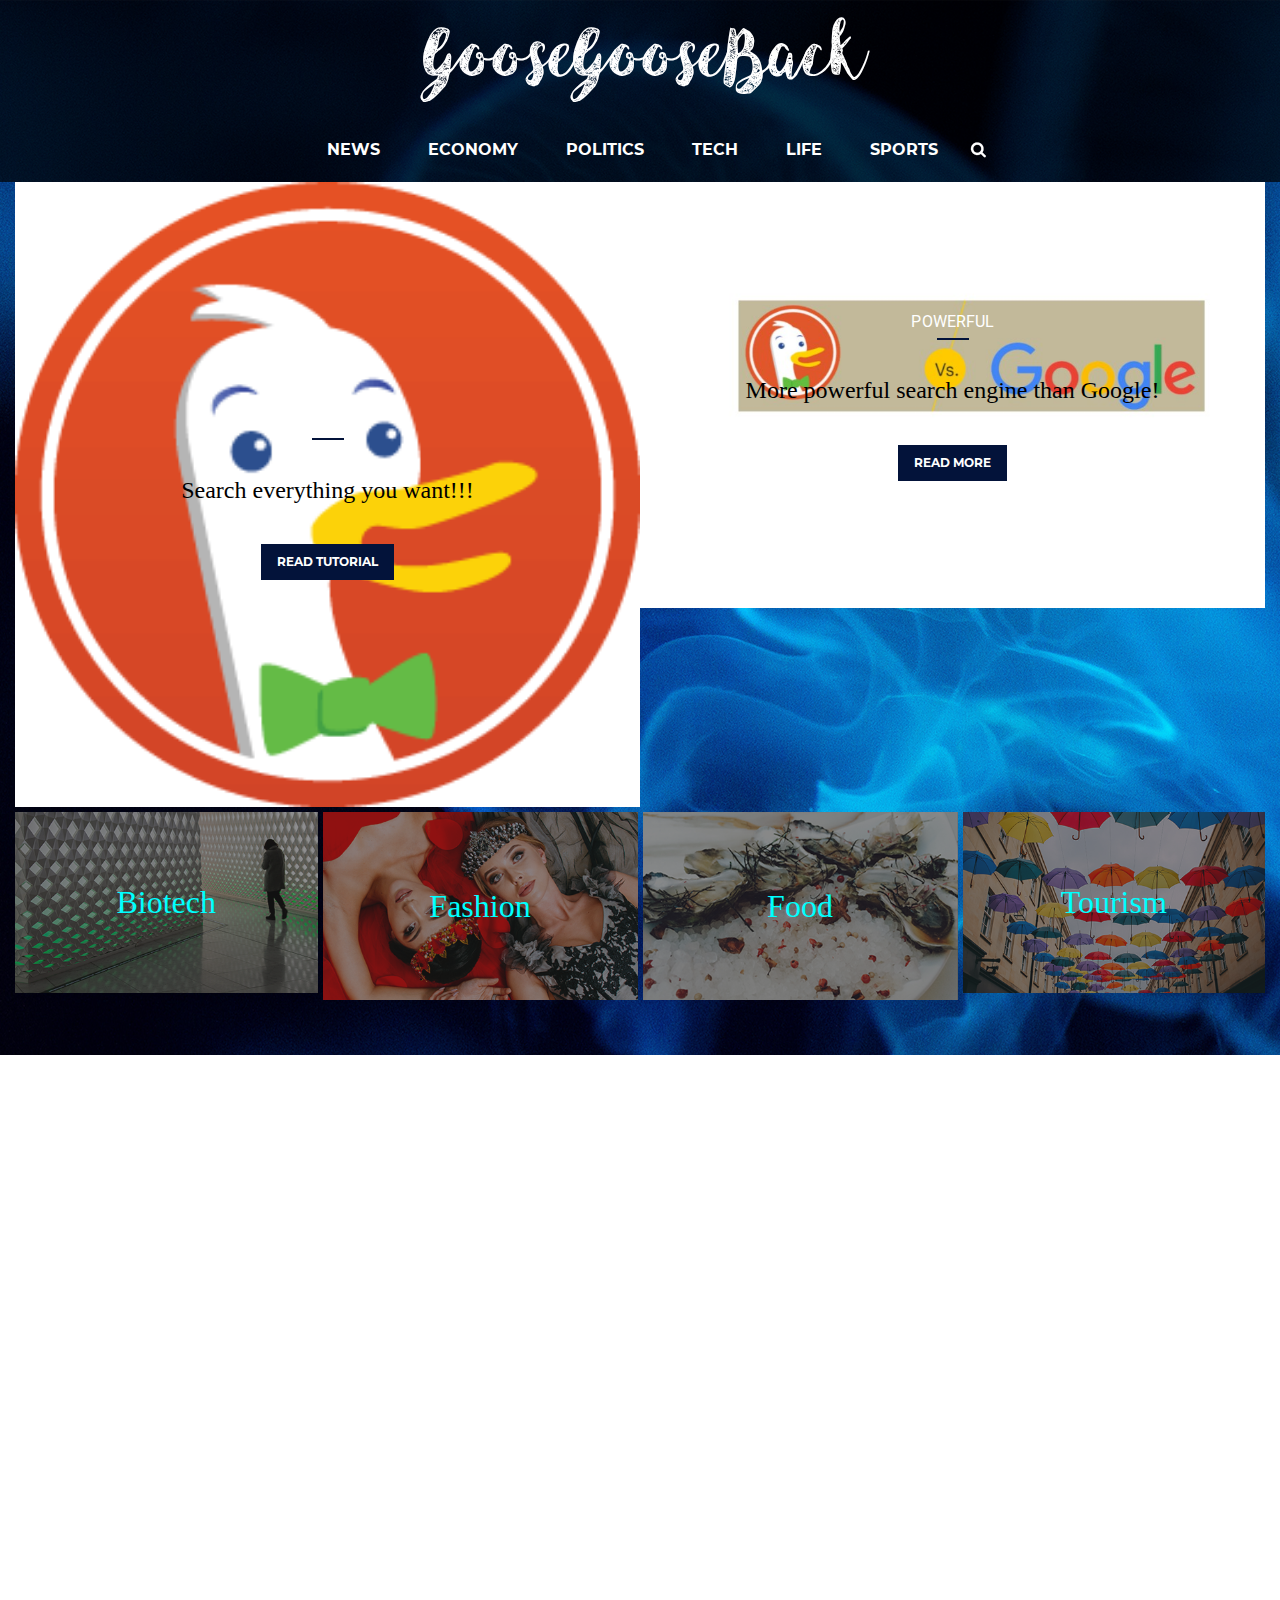
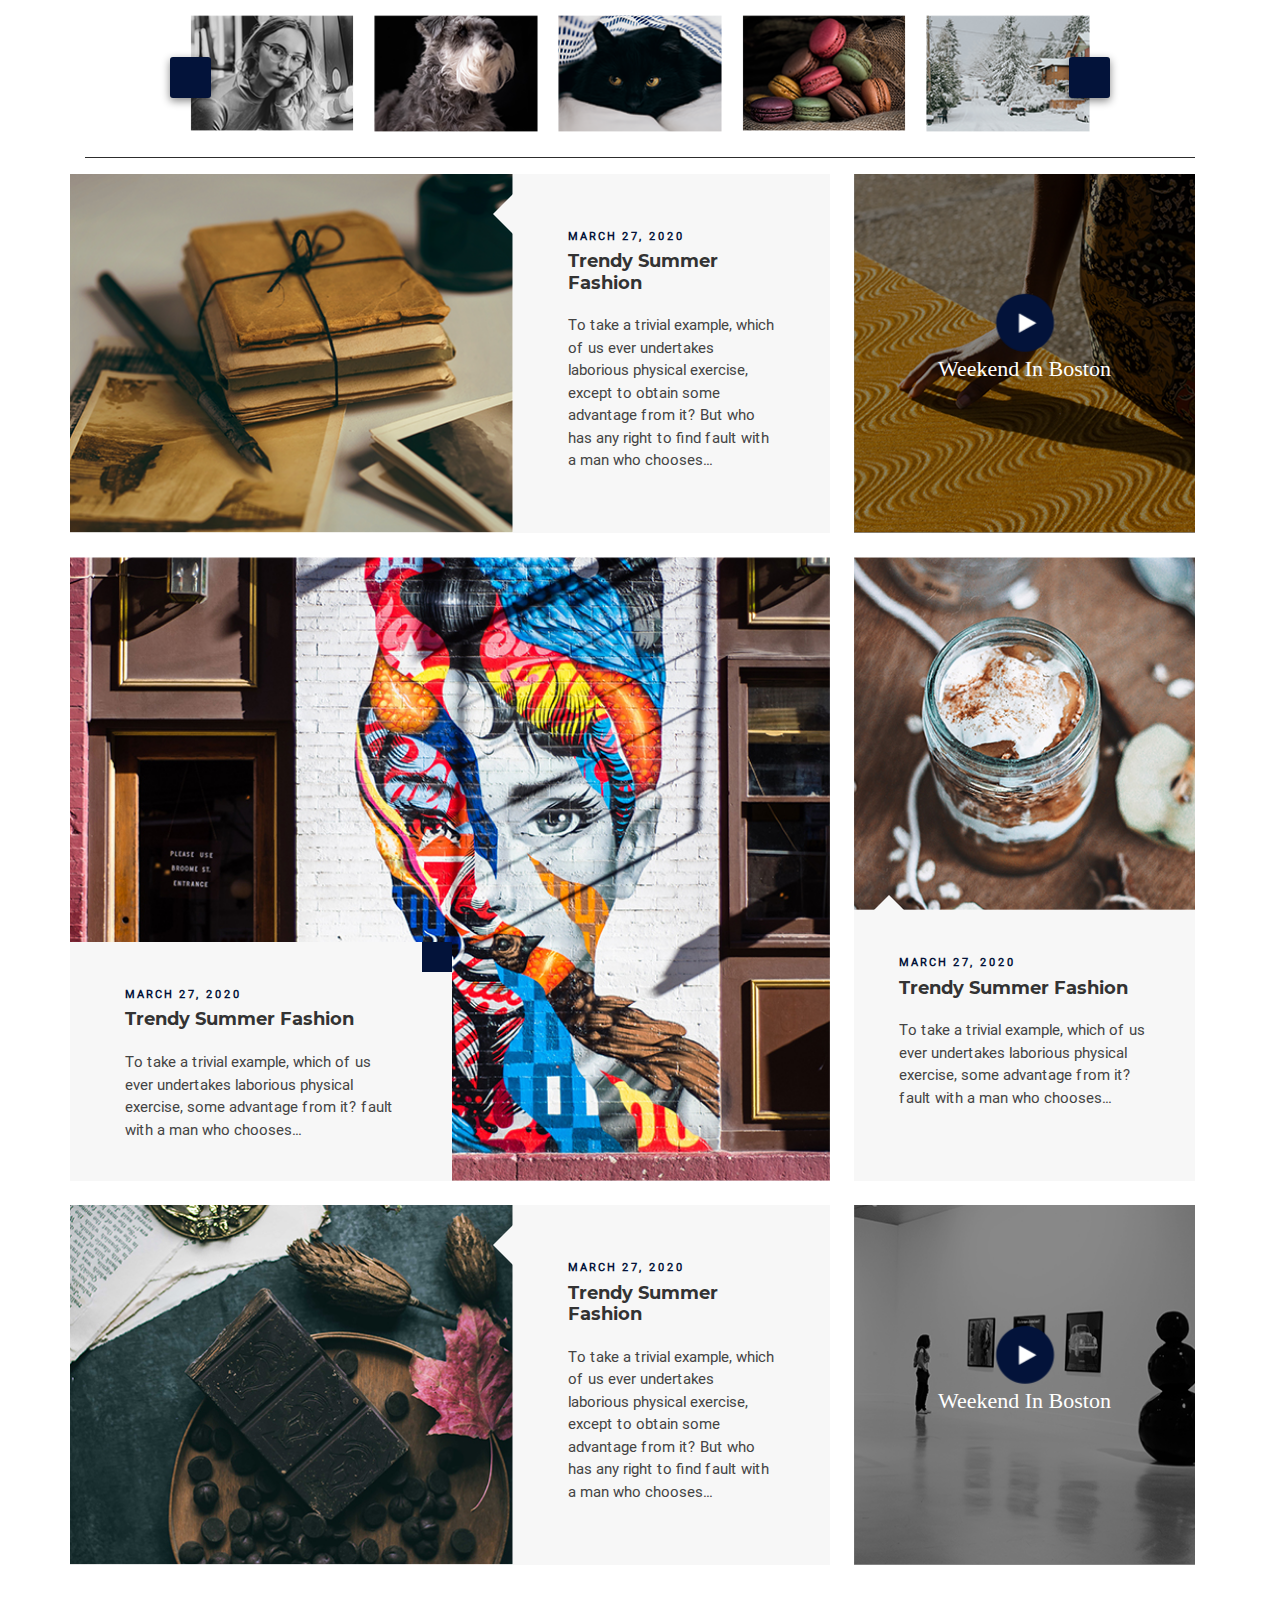
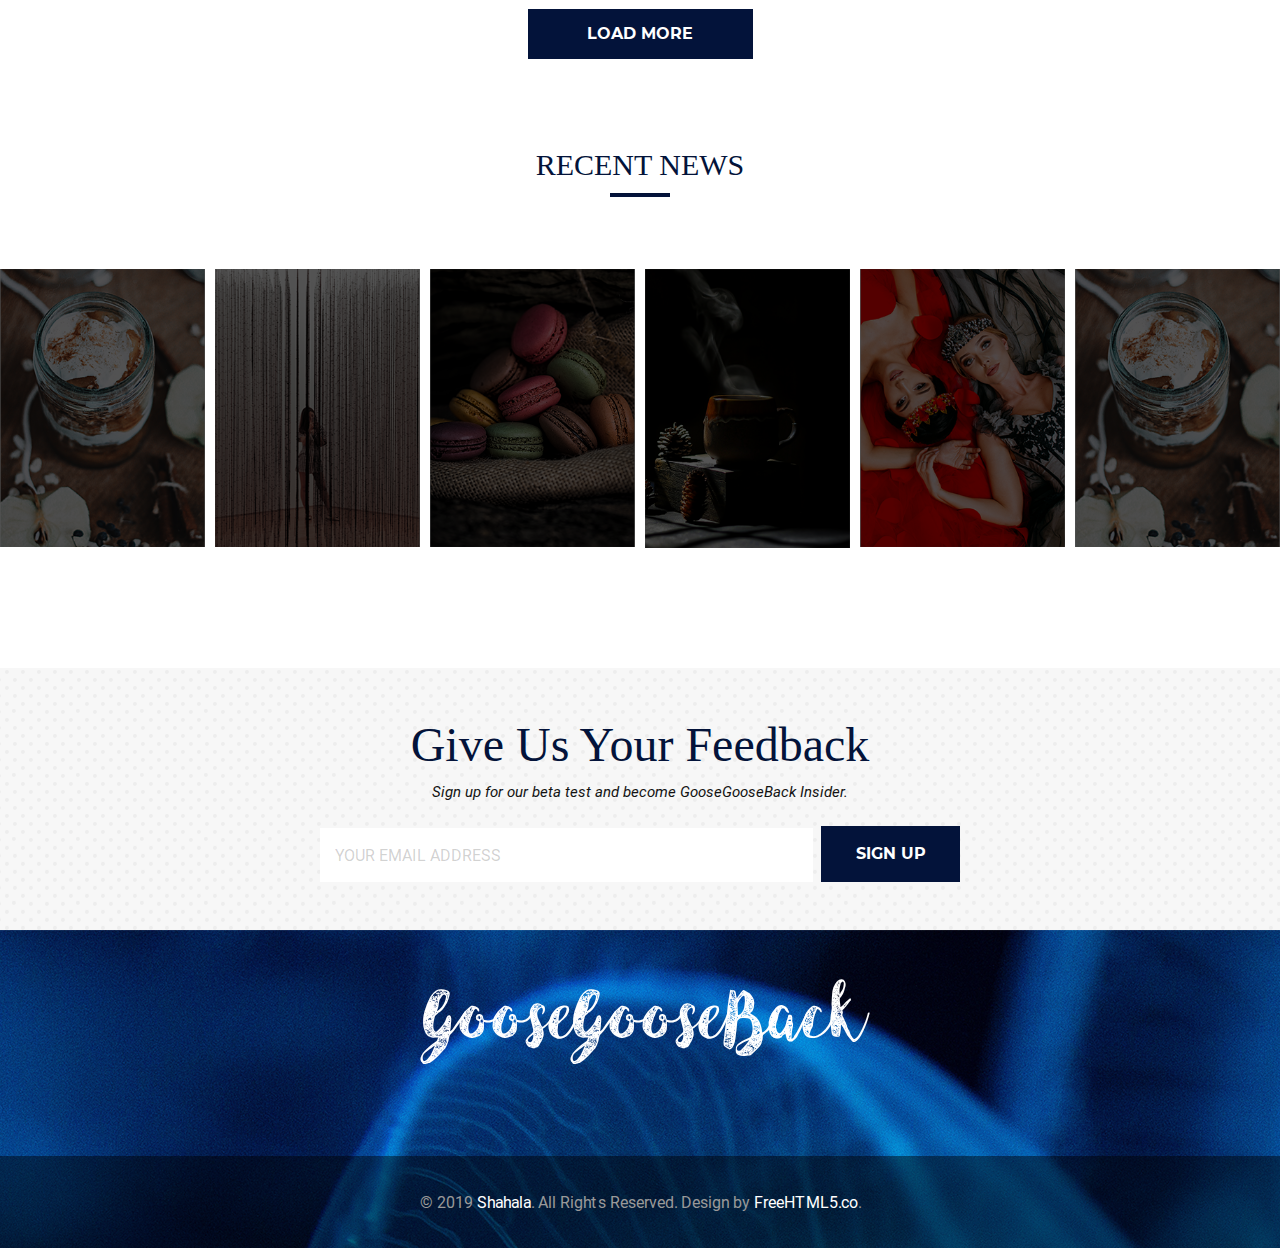
<file: GooseGooseBack.html>
<!doctype html>
<html lang="en">

<head>
    <!--
    /   Shahala: Free Template by FreeHTML5.co
    /   Author: https://freehtml5.co
    /   Facebook: https://facebook.com/fh5co
    /   Twitter: https://twitter.com/fh5co
    -->

    <meta charset="utf-8">
    <meta name="viewport" content="width=device-width, initial-scale=1, shrink-to-fit=no">
    <link rel="stylesheet" href="https://use.fontawesome.com/releases/v5.7.2/css/all.css"
        integrity="sha384-fnmOCqbTlWIlj8LyTjo7mOUStjsKC4pOpQbqyi7RrhN7udi9RwhKkMHpvLbHG9Sr" crossorigin="anonymous">
    <link rel="stylesheet" href="assets/css/bootstrap.min.css">
    <link rel="stylesheet" href="assets/css/style.css">

    <title>Shahala</title>
</head>

<body>
    <header class="mt-0 pt-0">
        <div class="bg-cover clearfix pt-3">
            <h2 class="logo">GooseGooseBack</h2>
            <nav class="nav nav-fill mx-auto">
                <li class="nav-item">
                    <a class="nav-link" href="https://facebook.com/fh5co" target="_blank"><i
                            class="fab fa-facebook-f"></i></a>
                </li>
                <li class="nav-item">
                    <a class="nav-link" href="https://twitter.com/fh5co" target="_blank"><i
                            class="fab fa-twitter"></i></a>
                </li>
                <li class="nav-item">
                    <a class="nav-link" href="#"><i class="fab fa-instagram"></i></a>
                </li>
                <li class="nav-item">
                    <a class="nav-link" href="#"><i class="fab fa-google-plus-g"></i></a>
                </li>
                <li class="nav-item">
                    <a class="nav-link" href="#"><i class="fas fa-rss"></i></a>
                </li>
            </nav>


            <input type="text" id="nav-search" class="nav-search mx-auto" name="" class="form-control">
            <div class="ml-0 mr-0 pb-1">
                <nav class="navbar navbar-expand-md">

                    <button class="navbar-toggler ml-auto" data-target="#my-nav" data-toggle="collapse"
                        aria-controls="my-nav" aria-expanded="false" onclick="myFunction(this)"
                        aria-label="Toggle navigation">
                        <span class="bar1"></span> <span class="bar2"></span> <span class="bar3"></span>
                    </button>
                    <div id="my-nav" class="collapse navbar-collapse">
                        <ul class="navbar-nav mx-auto">
                            <li class="nav-item">
                                <a class="nav-link" href="article.html">NEWS</a>
                            </li>
                            <li class="nav-item">
                                <a class="nav-link" href="article.html">ECONOMY</a>
                            </li>
                            <li class="nav-item">
                                <a class="nav-link" href="#">POLITICS</a>
                            </li>
                            <li class="nav-item">
                                <a class="nav-link" href="#">TECH</a>
                            </li>
                            <li class="nav-item">
                                <a class="nav-link" href="#">LIFE</a>
                            </li>
                            <li class="nav-item">
                                <a class="nav-link" href="#">SPORTS</a>
                            </li>
                            <li class="nav-item">
                                <form action="" method="POST">
                                    <div class="input-group mt-0 mx-auto" style="width:16px;">

                                        <div class="">
                                            <img src="assets/images/search-icon.png" id="toggle-search"
                                                class="ml-2 toggle-search" alt="search icon">
                                        </div>
                                    </div>
                                </form>
                            </li>
                        </ul>
                    </div>
                </nav>
            </div>
        </div>

        <div class="row ml-0 mr-0">
            <div class="col-md-6 pr-0">
                <div class="card">
                    <img class="card-img" src="DDG-icon_256x256.jpg" alt="">
                    <div class="card-img-overlay d-flex align-items-center justify-content-center flex-column">
                        <p>Broad</p>
                        <hr />
                        <h2>Search everything you want!!!</h2>
                        <a href="article.html" class="btn">READ TUTORIAL</a>
                    </div>
                </div>
            </div>
            <div class="col-md-6 pl-0">
                <div class="card">
                    <img class="card-img" src="pic2.jpg" alt="">
                    <div class="card-img-overlay d-flex align-items-center justify-content-center flex-column">
                        <p>Powerful</p>
                        <hr />
                        <h2>More powerful search engine than Google!</h2>
                        <a href="article.html" class="btn">READ MORE</a>
                    </div>
                </div>
            </div>

            <div class="col-md-3 pr-0 first">
                <div class="card">
                    <img class="card-img" src="assets/images/architecture.png" alt="">
                    <div class="card-img-overlay">
                        <h5>Biotech</h5>
                    </div>
                </div>
            </div>

            <div class="col-md-3 pl-0 pr-0">
                <div class="card">
                    <img class="card-img" src="assets/images/interior.png" alt="">
                    <div class="card-img-overlay">
                        <h5>Fashion</h5>
                    </div>
                </div>
            </div>

            <div class="col-md-3 pl-0 pr-0">
                <div class="card">
                    <img class="card-img" src="assets/images/food.png" alt="">
                    <div class="card-img-overlay">
                        <h5>Food</h5>
                    </div>
                </div>
            </div>

            <div class="col-md-3 pl-0 last">
                <div class="card">
                    <img class="card-img" src="assets/images/travel.png" alt="">
                    <div class="card-img-overlay">
                        <h5>Tourism</h5>
                    </div>
                </div>
            </div>
        </div>

    </header>

    <div class="container-fluid video-player">
        <div class="container">
            <div class="screen embed-responsive embed-responsive-16by9">
                <iframe id="screen" src="https://www.youtube.com/embed/YE7VzlLtp-4" frameborder="0"
                    allow="accelerometer; autoplay; encrypted-media; gyroscope; picture-in-picture"
                    allowfullscreen></iframe>
            </div>

            <div class="play-list">
                <div class="owl-carousel owl-carousel4 owl-theme">
                    <div>
                        <div class="card"> <img class="card-img link-img"
                                data-link="https://www.youtube.com/embed/ujPNSC4JllE" src="assets/images/play1.png"
                                alt="">
                        </div>
                    </div>
                    <div>
                        <div class="card"> <img class="card-img link-img"
                                data-link="https://www.youtube.com/embed/rMT8CffVFMk" src="assets/images/play2.png"
                                alt="">

                        </div>
                    </div>
                    <div>
                        <div class="card"> <img class="card-img link-img"
                                data-link="https://www.youtube.com/embed/bGC9f1Po6Q8" src="assets/images/play3.png"
                                alt="">

                        </div>
                    </div>
                    <div>
                        <div class="card"> <img class="card-img link-img"
                                data-link="https://www.youtube.com/embed/yHk_sypSiXU" src="assets/images/play4.png"
                                alt="">

                        </div>
                    </div>
                    <div>
                        <div class="card"> <img class="card-img link-img"
                                data-link="https://www.youtube.com/embed/7yoqm-kgKEk" src="assets/images/play5.png"
                                alt="">

                        </div>
                    </div>
                </div>
            </div>
            <hr>



            <div class="row vr-gallery">
                <div class="col-md-8 mb-4">
                    <div class="row">
                        <div class="col-md-12 col-lg-7 pr-0 pd-md">
                            <img src="assets/images/gallery-img1.png" alt="">
                        </div>
                        <div class="col-md-12 col-lg-5 light-bg cus-pd cus-arrow-left">
                            <p><small>march 27, 2020</small></p>
                            <h3>Trendy Summer
                                Fashion</h3>
                            <p>
                                To take a trivial example, which of us ever undertakes laborious physical exercise,
                                except to obtain some advantage from it? But who has any right to find fault with a man
                                who chooses...
                            </p>
                        </div>
                    </div>
                </div>

                <div class="col-md-4 pl-4 mb-4">
                    <div class="card">
                        <img class="card-img h-100" src="assets/images/video-cover1.jpg" alt="">
                        <div class="card-img-overlay opacity text-center">
                            <a class="play-1" href="https://www.youtube.com/watch?v=vpO8sZDxOGI"><img
                                    src="assets/images/play-icon.png" alt=""></a>
                            <h5 class="card-title">Weekend In Boston</h5>

                        </div>
                    </div>
                </div>

                <div class="col-md-8 mb-4 pr-0 pd-md">
                    <div class="card">
                        <img class="card-img h-100" src="assets/images/gallery-img2.jpg" alt="">
                        <div class="card-img-overlay">
                            <div class="contact-box">
                                <p><small>march 27, 2020</small></p>
                                <h3>Trendy Summer
                                    Fashion</h3>
                                <p>To take a trivial example, which of us ever undertakes laborious physical exercise,
                                    some advantage from it? fault with a man who chooses...</p>
                            </div>
                        </div>
                    </div>
                </div>

                <div class="col-md-4 pl-4 mb-4">
                    <div class="card">
                        <img class="card-img-top" src="assets/images/gallery-img3.jpg" alt="">
                        <div class="card-body bg-gray cus-pd2 cus-arrow-up">
                            <p><small>march 27, 2020</small></p>
                            <h3>Trendy Summer
                                Fashion</h3>
                            <p>To take a trivial example, which of us ever undertakes laborious physical exercise, some
                                advantage from it? fault with a man who chooses...</p>
                        </div>
                    </div>
                </div>

                <div class="col-md-8 mb-4">
                    <div class="row">
                        <div class="col-md-12 col-lg-7 pr-0 pd-md">
                            <img src="assets/images/gallery-img4.jpg" alt="">
                        </div>
                        <div class="col-md-12 col-lg-5 light-bg cus-pd cus-arrow-left">
                            <p><small>march 27, 2020</small></p>
                            <h3>Trendy Summer
                                Fashion</h3>
                            <p>
                                To take a trivial example, which of us ever undertakes laborious physical exercise,
                                except to obtain some advantage from it? But who has any right to find fault with a man
                                who chooses...
                            </p>
                        </div>
                    </div>
                </div>

                <div class="col-md-4 pl-4 mb-4">
                    <div class="card">
                        <img class="card-img h-100" src="assets/images/video-cover2.jpg" alt="">
                        <div class="card-img-overlay opacity text-center">
                            <a class="play-1" href="https://www.youtube.com/watch?v=vpO8sZDxOGI"><img
                                    src="assets/images/play-icon.png" alt=""></a>
                            <h5 class="card-title">Weekend In Boston</h5>

                        </div>
                    </div>
                </div>

                <div class="col-md-12 text-center">
                    <a href="#" class="btn">LOAD MORE</a>

                </div>
            </div>

        </div>
    </div>


    <div class="container-fluid fh5co-recent-news mt-5 pb-5">
        <h2 class="text-uppercase text-center">Recent News</h2>
        <hr class="mx-auto" />

        <div class="play-list mt-5 pt-4">
            <div class="owl-carousel owl-carousel5 owl-theme">
                <div>

                    <div class="card"> <img class="card-img link-img" src="assets/images/news6.png" alt="">
                        <div class="card-img-overlay">
                            <div class="top-area"><a href="#" class="text-center d-block"><i
                                        class="far fa-heart"></i></a></div>
                            <div class="bottom-area">
                                <div class="row">
                                    <div class="col-5 pr-0 text-white">
                                        <a href="#" class="text-white"> <i class="fas fa-retweet"></i> Share</a>
                                    </div>
                                    <div class="col  pl-0   text-right"><a href="#" class="text-white"> June 3, 2019
                                            &nbsp; 6 <i class="far fa-comments"></i></a></div>
                                </div>
                                <h4 class="text-white mt-2">Xiaomi Hao Gertion Hones</h4>
                                <p class="text-white">Jhone Doe</p>
                            </div>
                        </div>
                    </div>
                </div>
                <div>
                    <div class="card"> <img class="card-img link-img" src="assets/images/news2.png" alt="">
                        <div class="card-img-overlay">
                            <div class="top-area"><a href="#" class="text-center d-block"><i
                                        class="far fa-heart"></i></a></div>
                            <div class="bottom-area">
                                <div class="row">
                                    <div class="col-5 pr-0 text-white">
                                        <a href="#" class="text-white"> <i class="fas fa-retweet"></i> Share</a>
                                    </div>
                                    <div class="col  pl-0   text-right"><a href="#" class="text-white"> June 3, 2019
                                            &nbsp; 6 <i class="far fa-comments"></i></a></div>
                                </div>
                                <h4 class="text-white mt-2">Xiaomi Hao Gertion Hones</h4>
                                <p class="text-white">Jhone Doe</p>
                            </div>
                        </div>

                    </div>
                </div>
                <div>
                    <div class="card"> <img class="card-img link-img" src="assets/images/news3.png" alt="">
                        <div class="card-img-overlay">
                            <div class="top-area"><a href="#" class="text-center d-block"><i
                                        class="far fa-heart"></i></a></div>
                            <div class="bottom-area">
                                <div class="row">
                                    <div class="col-5 pr-0 text-white">
                                        <a href="#" class="text-white"> <i class="fas fa-retweet"></i> Share</a>
                                    </div>
                                    <div class="col  pl-0   text-right"><a href="#" class="text-white"> June 3, 2019
                                            &nbsp; 6 <i class="far fa-comments"></i></a></div>
                                </div>
                                <h4 class="text-white mt-2">Xiaomi Hao Gertion Hones</h4>
                                <p class="text-white">Jhone Doe</p>
                            </div>
                        </div>
                    </div>
                </div>
                <div>
                    <div class="card"> <img class="card-img link-img" src="assets/images/news4.png" alt="">
                        <div class="card-img-overlay">
                            <div class="top-area"><a href="#" class="text-center d-block"><i
                                        class="far fa-heart"></i></a></div>
                            <div class="bottom-area">
                                <div class="row">
                                    <div class="col-5 pr-0 text-white">
                                        <a href="#" class="text-white"> <i class="fas fa-retweet"></i> Share</a>
                                    </div>
                                    <div class="col  pl-0   text-right"><a href="#" class="text-white"> June 3, 2019
                                            &nbsp; 6 <i class="far fa-comments"></i></a></div>
                                </div>
                                <h4 class="text-white mt-2">Xiaomi Hao Gertion Hones</h4>
                                <p class="text-white">Jhone Doe</p>
                            </div>
                        </div>
                    </div>
                </div>
                <div>
                    <div class="card"> <img class="card-img link-img" src="assets/images/news5.png" alt="">
                        <div class="card-img-overlay">
                            <div class="top-area"><a href="#" class="text-center d-block"><i
                                        class="far fa-heart"></i></a></div>
                            <div class="bottom-area">
                                <div class="row">
                                    <div class="col-5 pr-0 text-white">
                                        <a href="#" class="text-white"> <i class="fas fa-retweet"></i> Share</a>
                                    </div>
                                    <div class="col  pl-0   text-right"><a href="#" class="text-white"> June 3, 2019
                                            &nbsp; 6 <i class="far fa-comments"></i></a></div>
                                </div>
                                <h4 class="text-white mt-2">Xiaomi Hao Gertion Hones</h4>
                                <p class="text-white">Jhone Doe</p>
                            </div>
                        </div>
                    </div>
                </div>
                <div>
                    <div class="card"> <img class="card-img link-img" src="assets/images/news6.png" alt="">
                        <div class="card-img-overlay">
                            <div class="top-area"><a href="#" class="text-center d-block"><i
                                        class="far fa-heart"></i></a></div>
                            <div class="bottom-area">
                                <div class="row">
                                    <div class="col-5 pr-0 text-white">
                                        <a href="#" class="text-white"> <i class="fas fa-retweet"></i> Share</a>
                                    </div>
                                    <div class="col  pl-0   text-right"><a href="#" class="text-white"> June 3, 2019
                                            &nbsp; 6 <i class="far fa-comments"></i></a></div>
                                </div>
                                <h4 class="text-white mt-2">Xiaomi Hao Gertion Hones</h4>
                                <p class="text-white">Jhone Doe</p>
                            </div>
                        </div>
                    </div>
                </div>
                <div>
                    <div class="card"> <img class="card-img link-img" src="assets/images/news4.png" alt="">
                        <div class="card-img-overlay">
                            <div class="top-area"><a href="#" class="text-center d-block"><i
                                        class="far fa-heart"></i></a></div>
                            <div class="bottom-area">
                                <div class="row">
                                    <div class="col-5 pr-0 text-white">
                                        <a href="#" class="text-white"> <i class="fas fa-retweet"></i> Share</a>
                                    </div>
                                    <div class="col  pl-0   text-right"><a href="#" class="text-white"> June 3, 2019
                                            &nbsp; 6 <i class="far fa-comments"></i></a></div>
                                </div>
                                <h4 class="text-white mt-2">Xiaomi Hao Gertion Hones</h4>
                                <p class="text-white">Jhone Doe</p>
                            </div>
                        </div>
                    </div>
                </div>
            </div>
        </div>
    </div>

    <div class="container-fluid jumbotron-fluid stay mt-5 pt-5 pb-5">
        <h2 class="text-center">Give Us Your Feedback</h2>
        <p class="text-center mt-2">Sign up for our beta test and become GooseGooseBack Insider.</p>
        <div class="input-group mt-4 mx-auto" style="max-width: 640px">
            <input type="email" class="form-control" placeholder="YOUR EMAIL ADDRESS">
            <div class="">
                <button class="btn btn-success ml-2" type="submit">SIGN UP</button>
            </div>
        </div>
    </div>

    <footer class="container-fluid pt-5">
        <div class="container">
            <h2 class="logo text-center">GooseGooseBack</h2>
            <nav class="nav nav-fill mx-auto mt-5">
                <li class="nav-item">
                    <a class="nav-link" href="https://facebook.com/fh5co" target="_blank"><i
                            class="fab fa-facebook-f"></i></a>
                </li>
                <li class="nav-item">
                    <a class="nav-link" href="https://facebook.com/fh5co" target="_blank"><i
                            class="fab fa-twitter"></i></a>
                </li>
                <li class="nav-item">
                    <a class="nav-link" href="#"><i class="fab fa-instagram"></i></a>
                </li>
                <li class="nav-item">
                    <a class="nav-link" href="#"><i class="fab fa-google-plus-g"></i></a>
                </li>
                <li class="nav-item">
                    <a class="nav-link" href="#"><i class="fas fa-rss"></i></a>
                </li>
            </nav>
        </div>
        <div class="copyright mt-4">
            <p class="text-center">&copy; 2019 <a href="#" class="text-white">Shahala</a>. All Rights Reserved. Design
                by <a href="https://freehtml5.co/shahala" target="_blank" class="text-white">FreeHTML5.co</a>.</p>
        </div>
    </footer>

    <script src="assets/js/popper.min.js"></script>
    <script src="assets/js/jquery-1.12.0.min.js"></script>
    <script src="assets/js/bootstrap.min.js"></script>
    <script src="assets/js/owl.carousel.min.js"></script>
    <script src="assets/js/jquery.yu2fvl.js"></script>
    <script src="assets/js/main.js"></script>

</body>

</html>
</file>
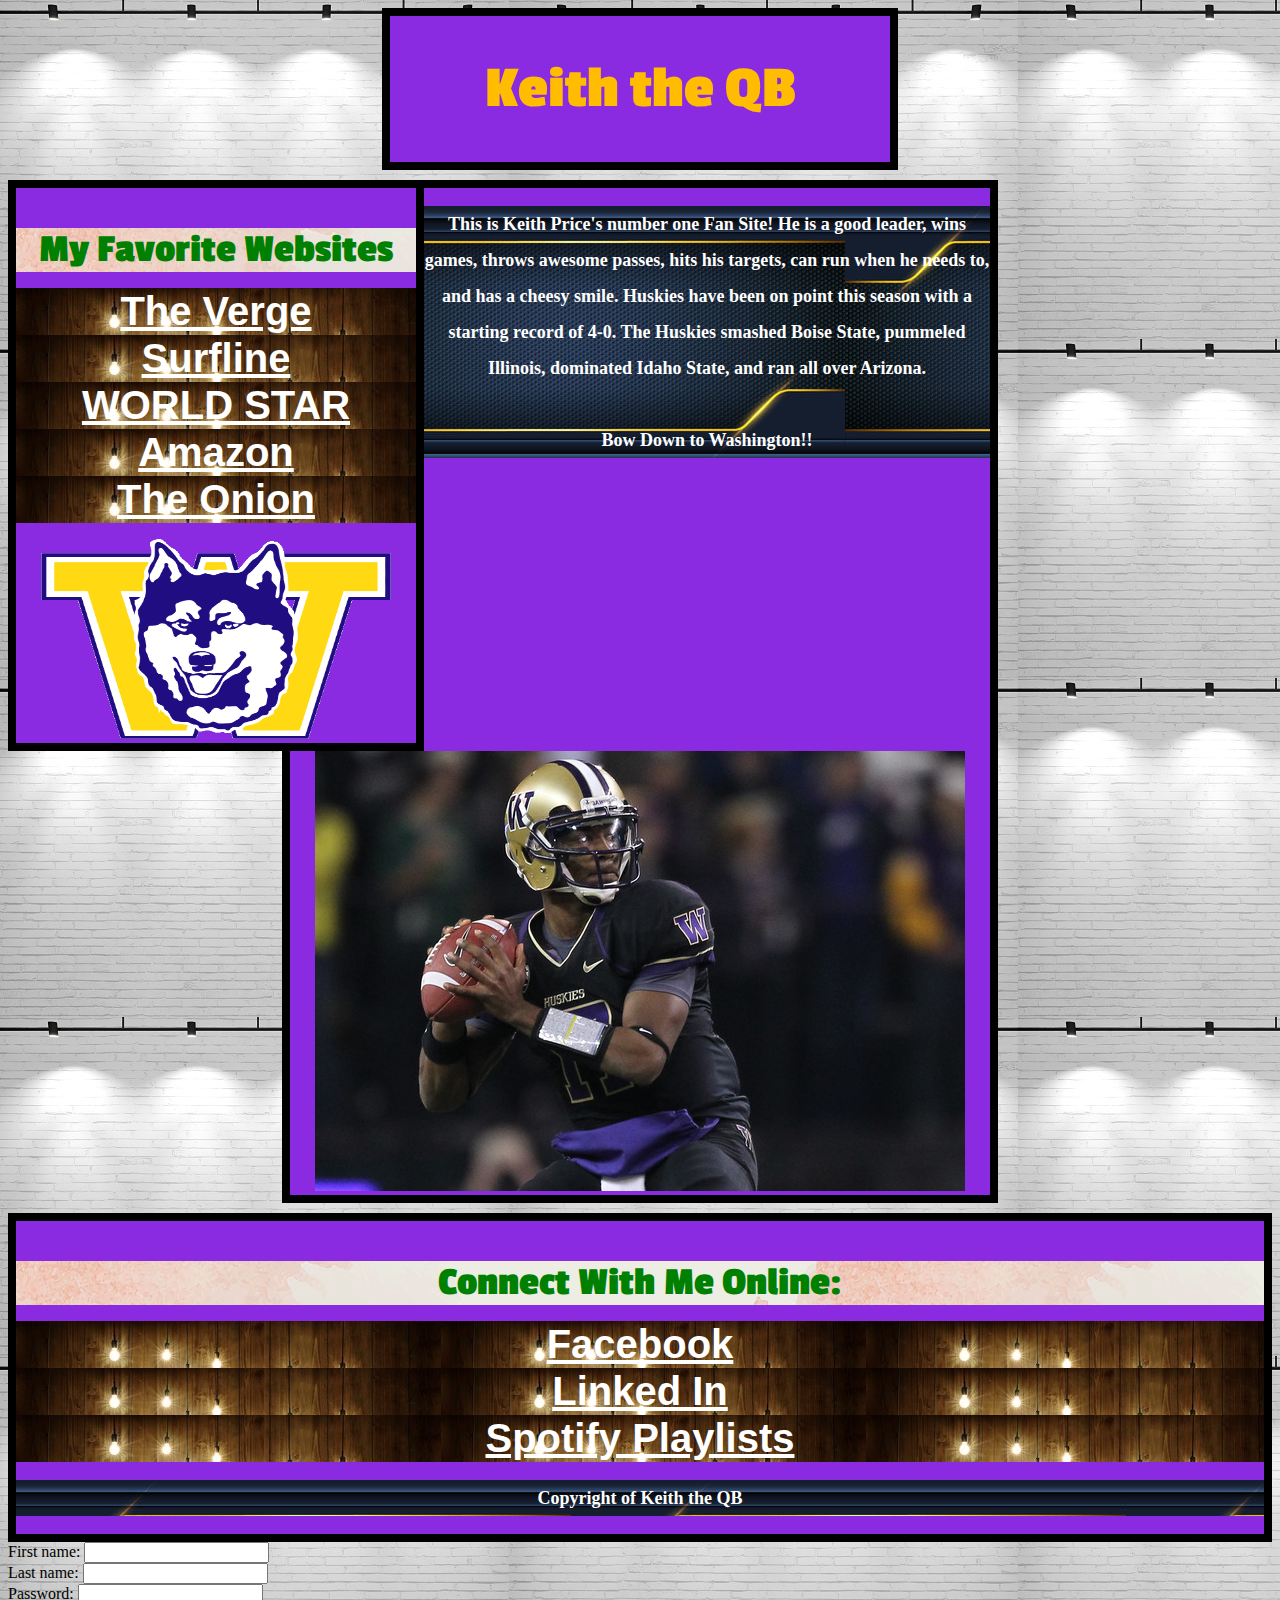
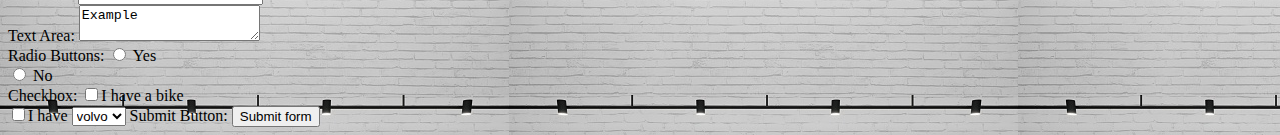
<file: introToCss.html>
<!DOCTYPE html>
	<head> 
		<title> Keith the QB  </title>
		<link rel="stylesheet" type="text/css" href="test.css" />
		<link href='http://fonts.googleapis.com/css?family=Passion+One' rel='stylesheet' type='text/css'>
	</head>

	<body>
		<div id = "Header">
			<h1> Keith the QB </h1>
		</div>
		
		<div id = "LeftNav">
			<h3> My Favorite Websites </h3>
			<ul>
				<li><a href="https://www.theverge.com">The Verge</a></li>
				<li><a href="https://www.surfline.com">Surfline</a></li>
				<li><a href="https://www.worldstarhiphop">WORLD STAR</a></li>
				<li><a href="https://www.amazon.com">Amazon</a></li>
				<li><a href="https://www.theonion.com">The Onion</a></li>
			</ul>
			<img src="icon.gif" width="350px" height="200px">
		</div>
		
		<div id = "Content">
			<p> This is Keith Price's number one Fan Site! He is a good leader, wins games, throws awesome passes, hits his targets, can run when he needs to, and has a cheesy smile. Huskies have been on point this season with a starting record of 4-0. The Huskies smashed Boise State, pummeled Illinois, dominated Idaho State, and ran all over Arizona. <br /><br /> <span id="bow">Bow Down to Washington!!</span></p>
			<img src="price.jpg">
		</div>
		
		<div id = "Footer">
			<h3>Connect With Me Online:</h3>
			<ul>
				<li><a href="https://www.Facebook.com">Facebook</a></li>
				<li><a href="https://www.Linkedin.com">Linked In</a></li>
				<li><a href="https://www.Spotify.com">Spotify Playlists</a></li>
			</ul>
			<p>Copyright of Keith the QB</p>
		</div>

	</body>

	<form>
		First name: <input type="text", name="Harry"><br>
		Last name: <input type="text", name="Ren"><br>
		Password: <input type="password", name="pwd"><br>
		Text Area: <textarea name="essay">Example</textarea>
		<br>
		Radio Buttons: <input type="radio" name="answer" value="yes"> Yes<br> <input type="radio" name="answer" value="no"> No
		<br>
		Checkbox: <input type="checkbox" name="Vehicle" value="Bike">I have a bike<br> <input type="checkbox" name="vehicle" value="Car">I have
		<select name="cars">
			<option value="volvo">volvo</option>
			<option value="saab">Saab</option>
			<option value="fiat">Fiat</option>
			<option value="audi">Audi</option>
		</select>

		Submit Button: <input type="submit" value="Submit form">
	</form>
</html>
</file>
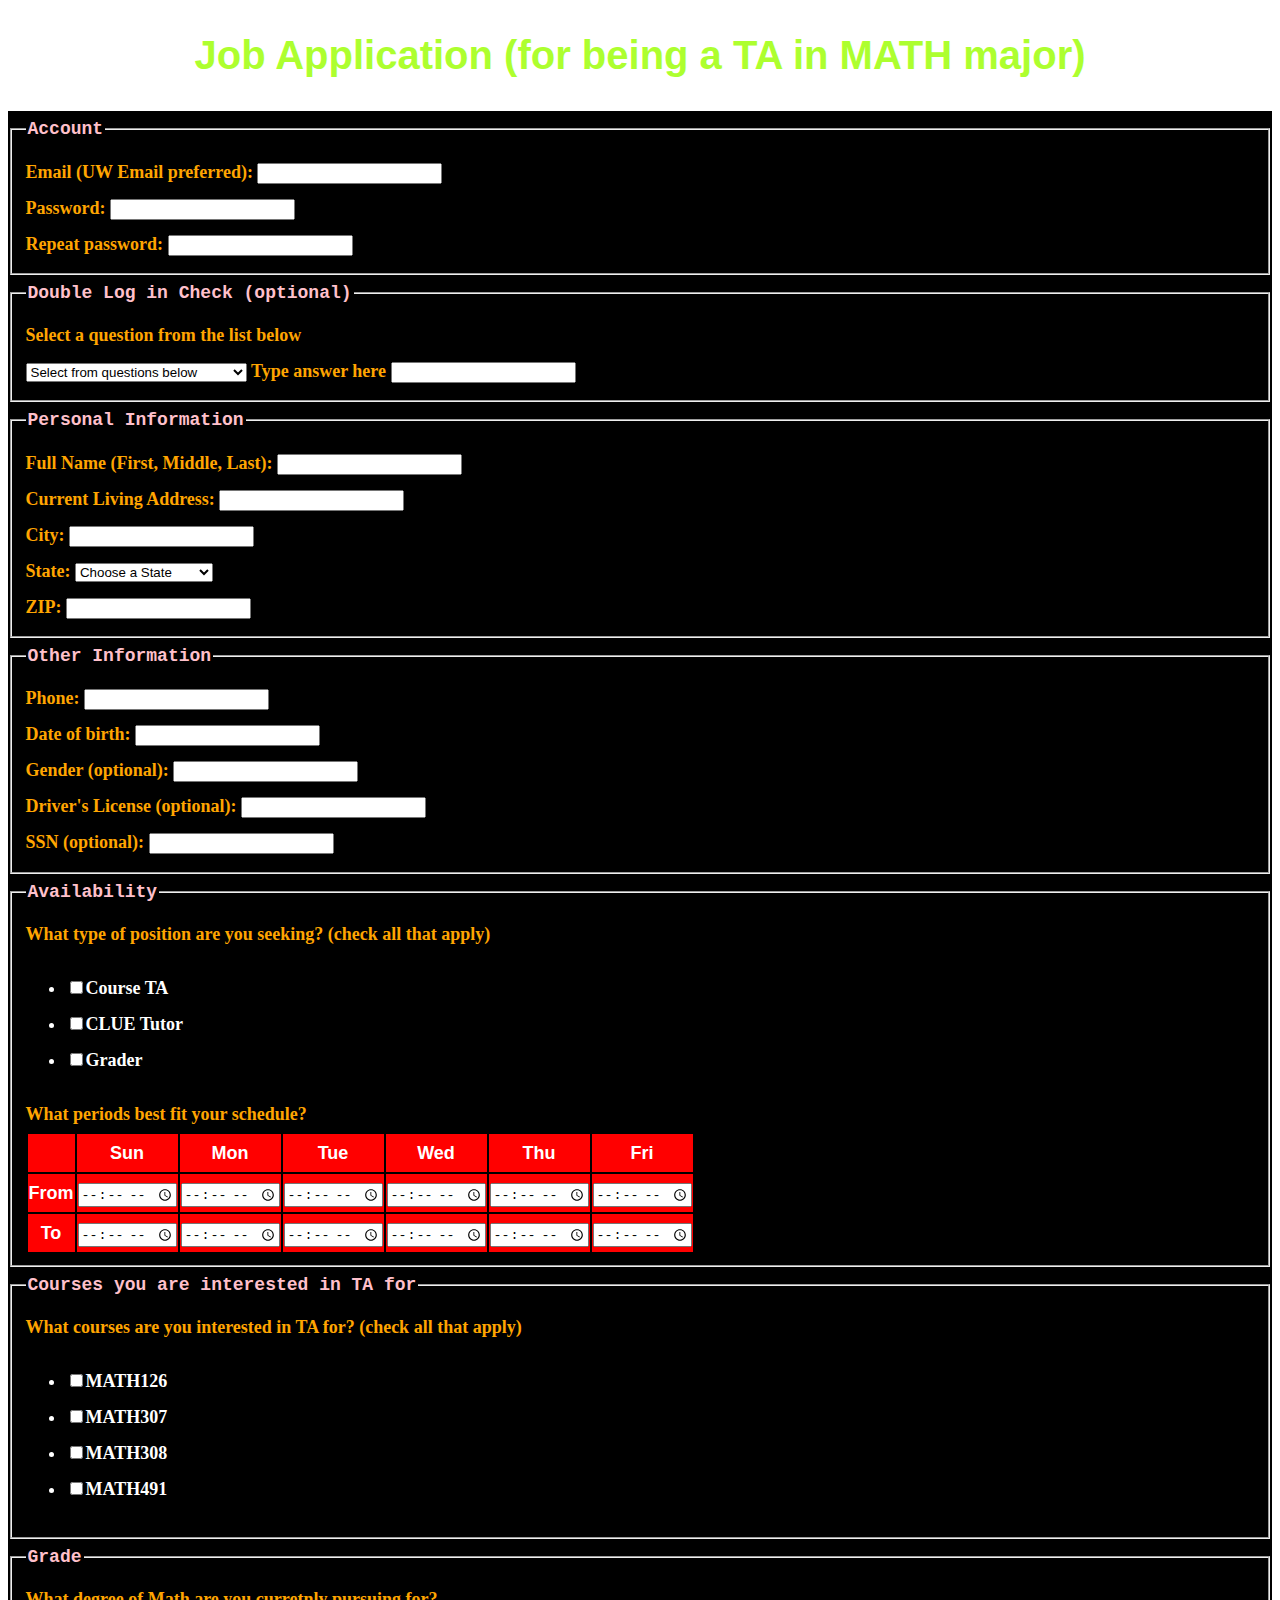
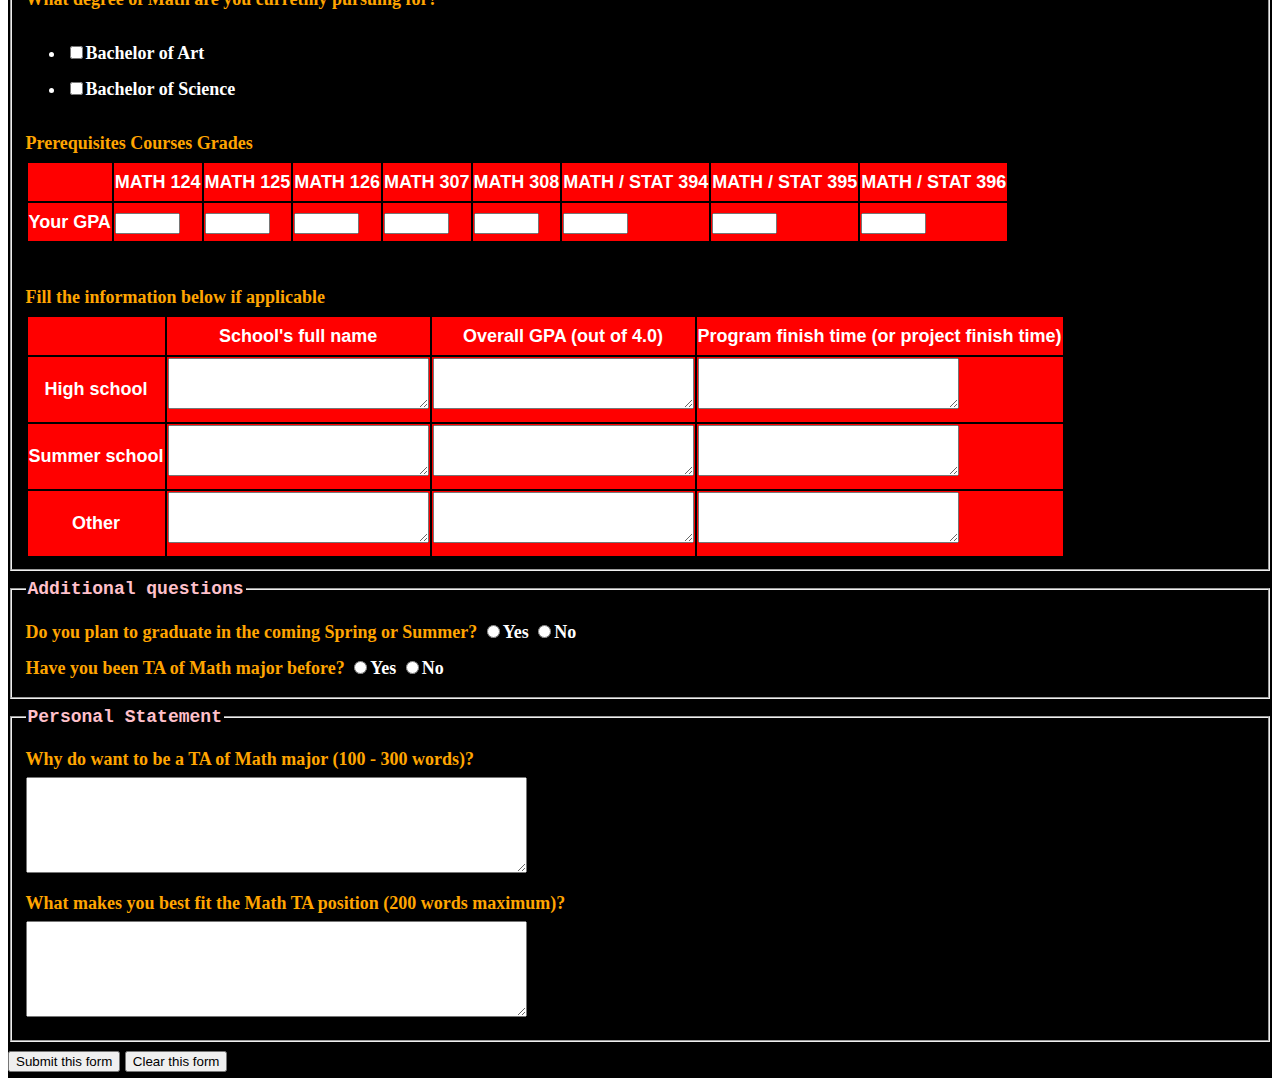
<file: jobApplicationForm.html>
<!DOCTYPE html>
<html>
	<head>
		<meta charset="utf-8">
		<title>Job Application</title>
        <link rel="stylesheet" type="text/css" href="app_style.css">
	</head>
	<body>
	
		<h2>Job Application (for being a TA in MATH major)</h2>
		
		<form name="input" action="http://gclass.alexburner.com/formtest.php" method="post">
		
			<fieldset>
				<legend>Account</legend>
				<div class="field">
					<label>Email (UW Email preferred):</label> 
					<input type="text" name="email">
				</div>
				<div class="field">
					<label>Password:</label> 
					<input type="password" name="password">
				</div>
				<div class="field">
					<label>Repeat password:</label> 
					<input type="password" name="password_r">
				</div>
			</fieldset>
			
			<fieldset>
				<legend>Double Log in Check (optional)</legend>
				
                <div>
                    <label>Select a question from the list below</label><br>
                        <select name="selectSecurityQuestion">
                            <option value="" disabled="" selected="">Select from questions below</option>
                            <option value="0">How old is you aunt?</option>
                            <option value="1">What is your favorite food?</option>
                            <option value="2">What is the city you born?</option>
                            <option value="3">What is your high school's name?</option>
                            <option value="4">What is your favorite animal?</option>
                     	</select>
                     	
                         <label>Type answer here</label> 
                         <input type="password" name="answer">
                    </div>
                    
                </div>
                
			</fieldset>
		
			<fieldset>
				<legend>Personal Information</legend>
				<div class="field">
					<label>Full Name (First, Middle, Last):</label> 
					<input type="text" name="name">
				</div>
				<div class="field">
					<label>Current Living Address:</label> 
					<input type="text" name="street">
				</div>
				<div class="field">
					<label>City:</label> 
					<input type="text" name="city">
				</div>
				<div class="field">
					<label>State:</label> 
					<select name="state">
						<option value="" selected="true">Choose a State</option>
						<option value="AL">Alabama</option>
						<option value="AK">Alaska</option>
						<option value="AZ">Arizona</option>
						<option value="AR">Arkansas</option>
						<option value="CA">California</option>
						<option value="CO">Colorado</option>
						<option value="CT">Connecticut</option>
						<option value="DE">Delaware</option>
						<option value="DC">District of Columbia</option>
						<option value="FL">Florida</option>
						<option value="GA">Georgia</option>
						<option value="HI">Hawaii</option>
						<option value="ID">Idaho</option>
						<option value="IL">Illinois</option>
						<option value="IN">Indiana</option>
						<option value="IA">Iowa</option>
						<option value="KS">Kansas</option>
						<option value="KY">Kentucky</option>
						<option value="LA">Louisiana</option>
						<option value="ME">Maine</option>
						<option value="MD">Maryland</option>
						<option value="MA">Massachusetts</option>
						<option value="MI">Michigan</option>
						<option value="MN">Minnesota</option>
						<option value="MS">Mississippi</option>
						<option value="MO">Missouri</option>
						<option value="MT">Montana</option>
						<option value="NE">Nebraska</option>
						<option value="NV">Nevada</option>
						<option value="NH">New Hampshire</option>
						<option value="NJ">New Jersey</option>
						<option value="NM">New Mexico</option>
						<option value="NY">New York</option>
						<option value="NC">North Carolina</option>
						<option value="ND">North Dakota</option>
						<option value="OH">Ohio</option>
						<option value="OK">Oklahoma</option>
						<option value="OR">Oregon</option>
						<option value="PA">Pennsylvania</option>
						<option value="RI">Rhode Island</option>
						<option value="SC">South Carolina</option>
						<option value="SD">South Dakota</option>
						<option value="TN">Tennessee</option>
						<option value="TX">Texas</option>
						<option value="UT">Utah</option>
						<option value="VT">Vermont</option>
						<option value="VA">Virginia</option>
						<option value="WA">Washington</option>
						<option value="WV">West Virginia</option>
						<option value="WI">Wisconsin</option>
						<option value="WY">Wyoming</option>
					</select>
				</div>
				<div class="field">
					<label>ZIP:</label> 
					<input type="text" name="zip">
				</div>
			</fieldset>
			
			<fieldset>
				<legend>Other Information</legend>
				<div class="field">
					<label>Phone:</label> 
					<input type="text" name="phone">
				</div>
				<div class="field">
					<label>Date of birth:</label> 
					<input type="text" name="DOB">
				</div>
                <div class="field">
					<label>Gender (optional):</label> 
					<input type="text" name="Gender">
				</div>
				<div class="field">
					<label>Driver's License (optional):</label> 
					<input type="text" name="DiverNumber">
				</div>
				<div class="field">
					<label>SSN (optional):</label> 
					<input type="text" name="SSN">
				</div>
				
			</fieldset>
		
			<fieldset>
				<legend>Availability</legend>
				<div class="field">
					<label>What type of position are you seeking? (check all that apply)</label>
					<ul>
						<li><input type="checkbox" name="position_ct" value="Course TA">Course TA</li>
						<li><input type="checkbox" name="position_clt" value="CLUE Tutor">CLUE Tutor</li>
						<li><input type="checkbox" name="position_gr" value="Grader">Grader</li>
					</ul>
				</div>
				<div class="field">
					<label>What periods best fit your schedule?</label>
					<table>
						<tbody><tr>
							<td></td>
							<th>Sun</th>
							<th>Mon</th>
							<th>Tue</th>
							<th>Wed</th>
							<th>Thu</th>
							<th>Fri</th>
						</tr>
						<tr>
							<th>From</th>
							<td><input type="time" size="5" name="su_from"></td>
							<td><input type="time" size="5" name="mo_from"></td>
							<td><input type="time" size="5" name="tu_from"></td>
							<td><input type="time" size="5" name="we_from"></td>
							<td><input type="time" size="5" name="th_from"></td>
							<td><input type="time" size="5" name="fr_from"></td>
						</tr>
						<tr>
							<th>To</th>
							<td><input type="time" size="5" name="su_until"></td>
							<td><input type="time" size="5" name="mo_until"></td>
							<td><input type="time" size="5" name="tu_until"></td>
							<td><input type="time" size="5" name="we_until"></td>
							<td><input type="time" size="5" name="th_until"></td>
							<td><input type="time" size="5" name="fr_until"></td>
						</tr>
					</tbody>
					</table>
				</div>
			</fieldset>
			
			<fieldset>
				<legend>Courses you are interested in TA for</legend>
				
				<div class="field">
					<label>What courses are you interested in TA for? (check all that apply)</label>
					<ul>
						<li><input type="checkbox" name="MATH126" value="MATH126">MATH126</li>
						<li><input type="checkbox" name="MATH307" value="MATH307">MATH307</li>
						<li><input type="checkbox" name="MATH308" value="MATH308">MATH308</li>
						<li><input type="checkbox" name="MATH491" value="MATH491">MATH491</li>
					</ul>
				</div>
				
			</fieldset>
			
			<fieldset>
                <legend>Grade</legend>
                <div class="field">
                    <label>What degree of Math are you curretnly pursuing for?</label>
                    <ul>
                        <li><input type="checkbox" name="degree" value="BA">Bachelor of Art</li>
                        <li><input type="checkbox" name="degree" value="BS">Bachelor of Science</li>
                    </ul>
                </div>
                <div class="field">
                    <label>Prerequisites Courses Grades</label>
                    <table>
                        <tr>
                            <td></td>
                            <th>MATH 124</th>
                            <th>MATH 125</th>
                            <th>MATH 126</th>
                            <th>MATH 307</th>
                            <th>MATH 308</th>
                            <th>MATH / STAT 394</th>
                            <th>MATH / STAT 395</th>
                            <th>MATH / STAT 396</th>
                        </tr>
                        <tr>
                            <th>Your GPA</th>
                            <td><input type="gpa" size="5" name="math124"></td>
                            <td><input type="gpa" size="5" name="math125"></td>
                            <td><input type="gpa" size="5" name="math126"></td>
                            <td><input type="gpa" size="5" name="math307"></td>
                            <td><input type="gpa" size="5" name="math308"></td>
                            <td><input type="gpa" size="5" name="math/stat394"></td>
                            <td><input type="gpa" size="5" name="math/stat395"></td>
                            <td><input type="gpa" size="5" name="math/stat396"></td>
                        </tr>
                    </table><br>

                    <label>Fill the information below if applicable</label>
                    <table>
						<tbody><tr>
							<td></td>
							<th>School's full name</th>
							<th>Overall GPA (out of 4.0)</th>
                            <th>Program finish time (or project finish time)</th>
						</tr>
						<tr>
							<th>High school</th>
							<td><textarea name="essay" rows="3" cols="30"></textarea></td>
							<td><textarea name="essay" rows="3" cols="30"></textarea></td>
							<td><textarea name="essay" rows="3" cols="30"></textarea></td>
							
						</tr>
						<tr>
							<th>Summer school</th>
							<td><textarea name="essay" rows="3" cols="30"></textarea></td>
							<td><textarea name="essay" rows="3" cols="30"></textarea></td>
							<td><textarea name="essay" rows="3" cols="30"></textarea></td>
						</tr>
						<tr>
							<th>Other</th>
							<td><textarea name="essay" rows="3" cols="30"></textarea></td>
							<td><textarea name="essay" rows="3" cols="30"></textarea></td>
							<td><textarea name="essay" rows="3" cols="30"></textarea></td>
						</tr>
					</tbody>
					</table>
                </div>
            </fieldset>
			
			<fieldset>
				<legend>Additional questions</legend>
				<div class="field">
					<label>Do you plan to graduate in the coming Spring or Summer?</label> 
					<input type="radio" name="grad" value="yes">Yes
					<input type="radio" name="grad" value="no">No
				</div>
				<div class="field">
					<label>Have you been TA of Math major before?</label> 
					<input type="radio" name="past_t" value="yes">Yes
					<input type="radio" name="past_t" value="no">No
				</div>
				
			</fieldset>
		
			<fieldset>
				<legend>Personal Statement</legend>
				<div class="field">
					<label>Why do want to be a TA of Math major (100 - 300 words)?</label><br>
					<textarea name="deserve" rows="6" cols="60"></textarea>
				</div>
				<div class="field">
					<label>What makes you best fit the Math TA position (200 words maximum)?</label><br>
					<textarea name="project" rows="6" cols="60"></textarea>
				</div>
			</fieldset>
		
			<input type="submit" value="Submit this form">
			<input type="submit" value="Clear this form">
		
		</form>
	
	</body>
</html>
</file>
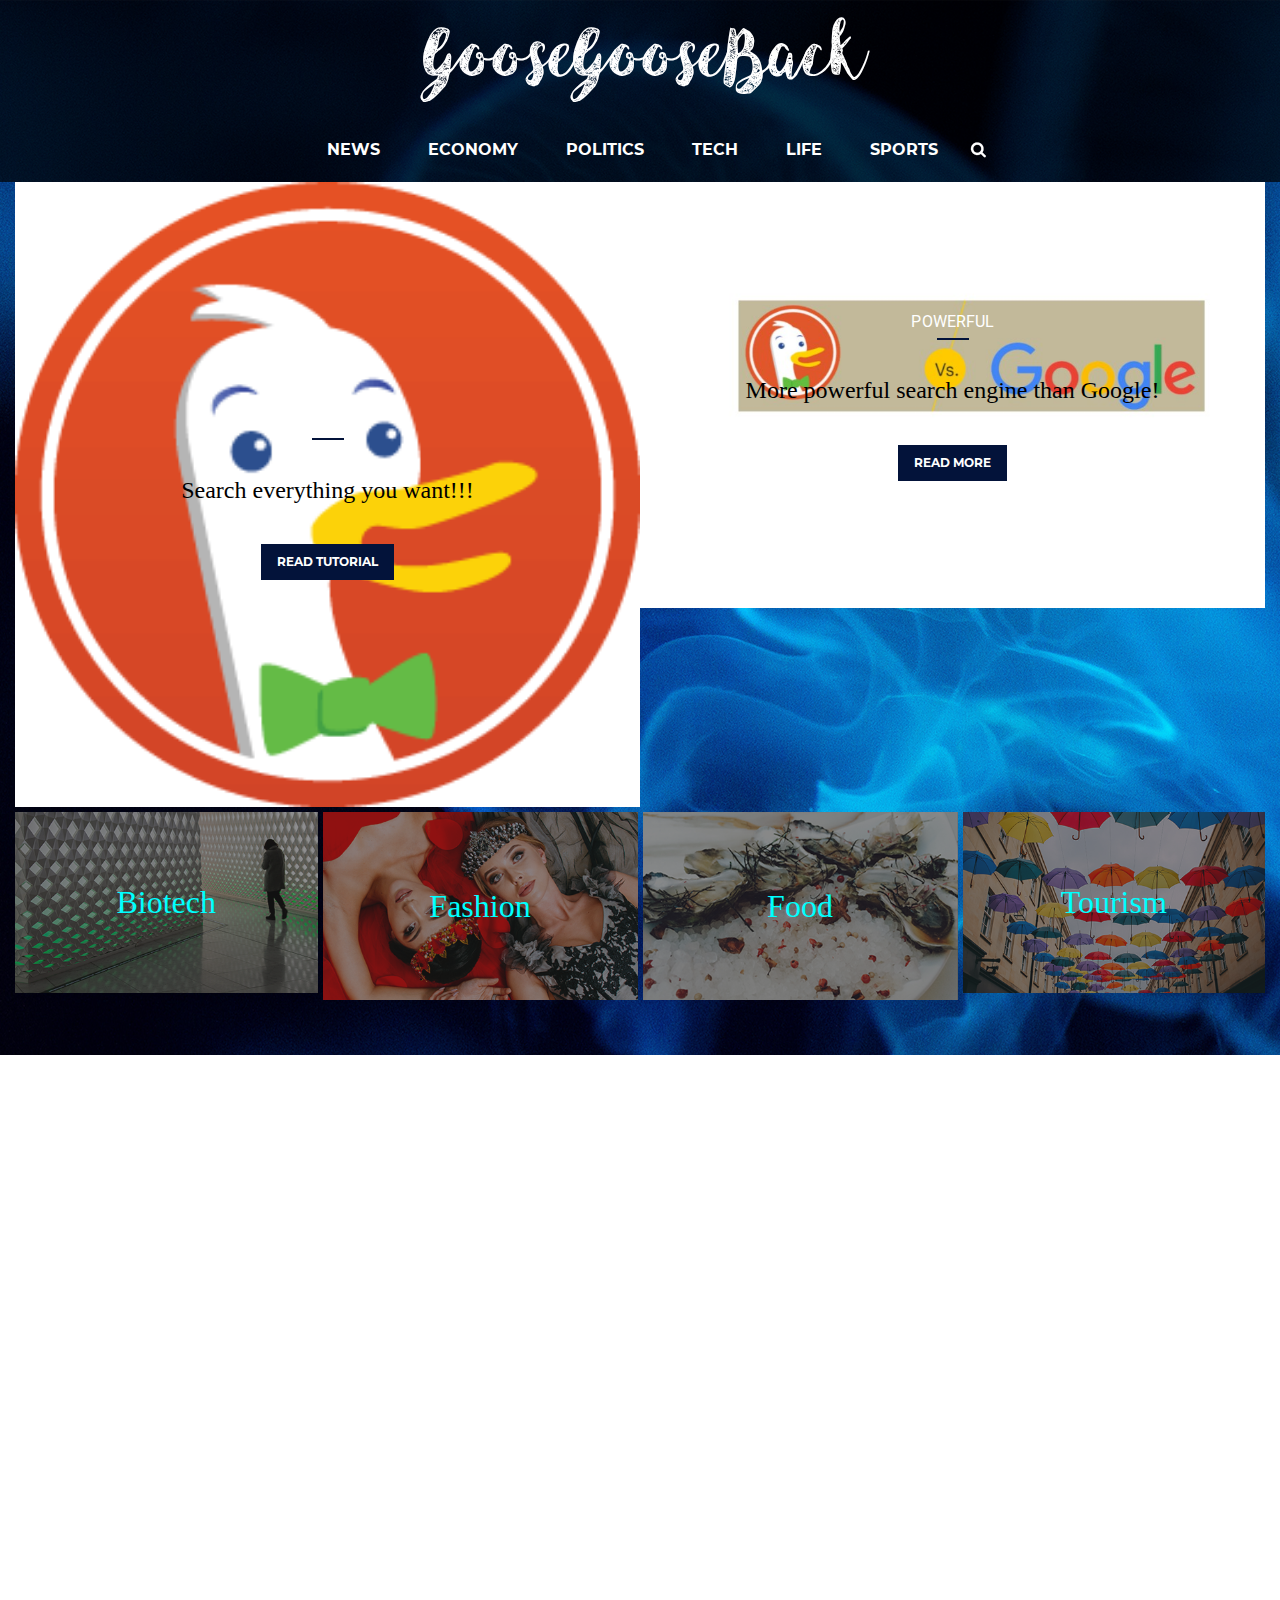
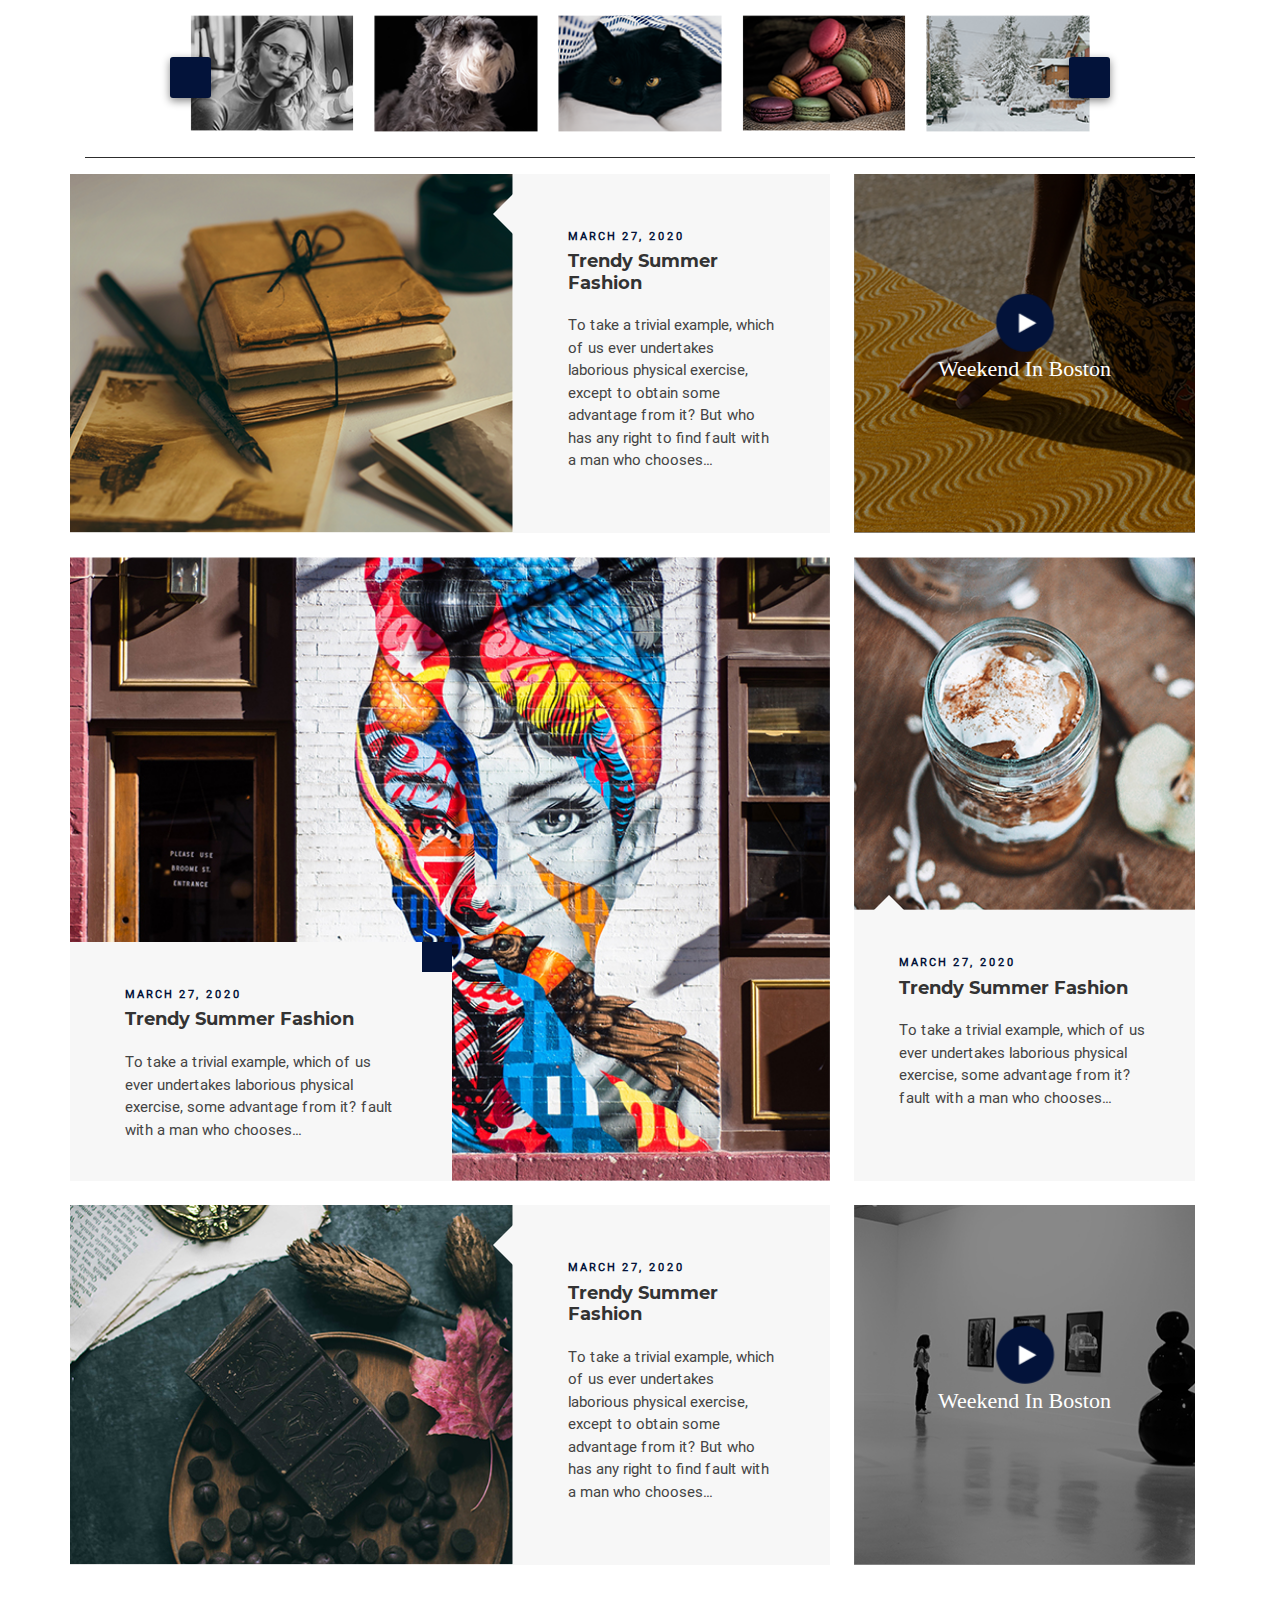
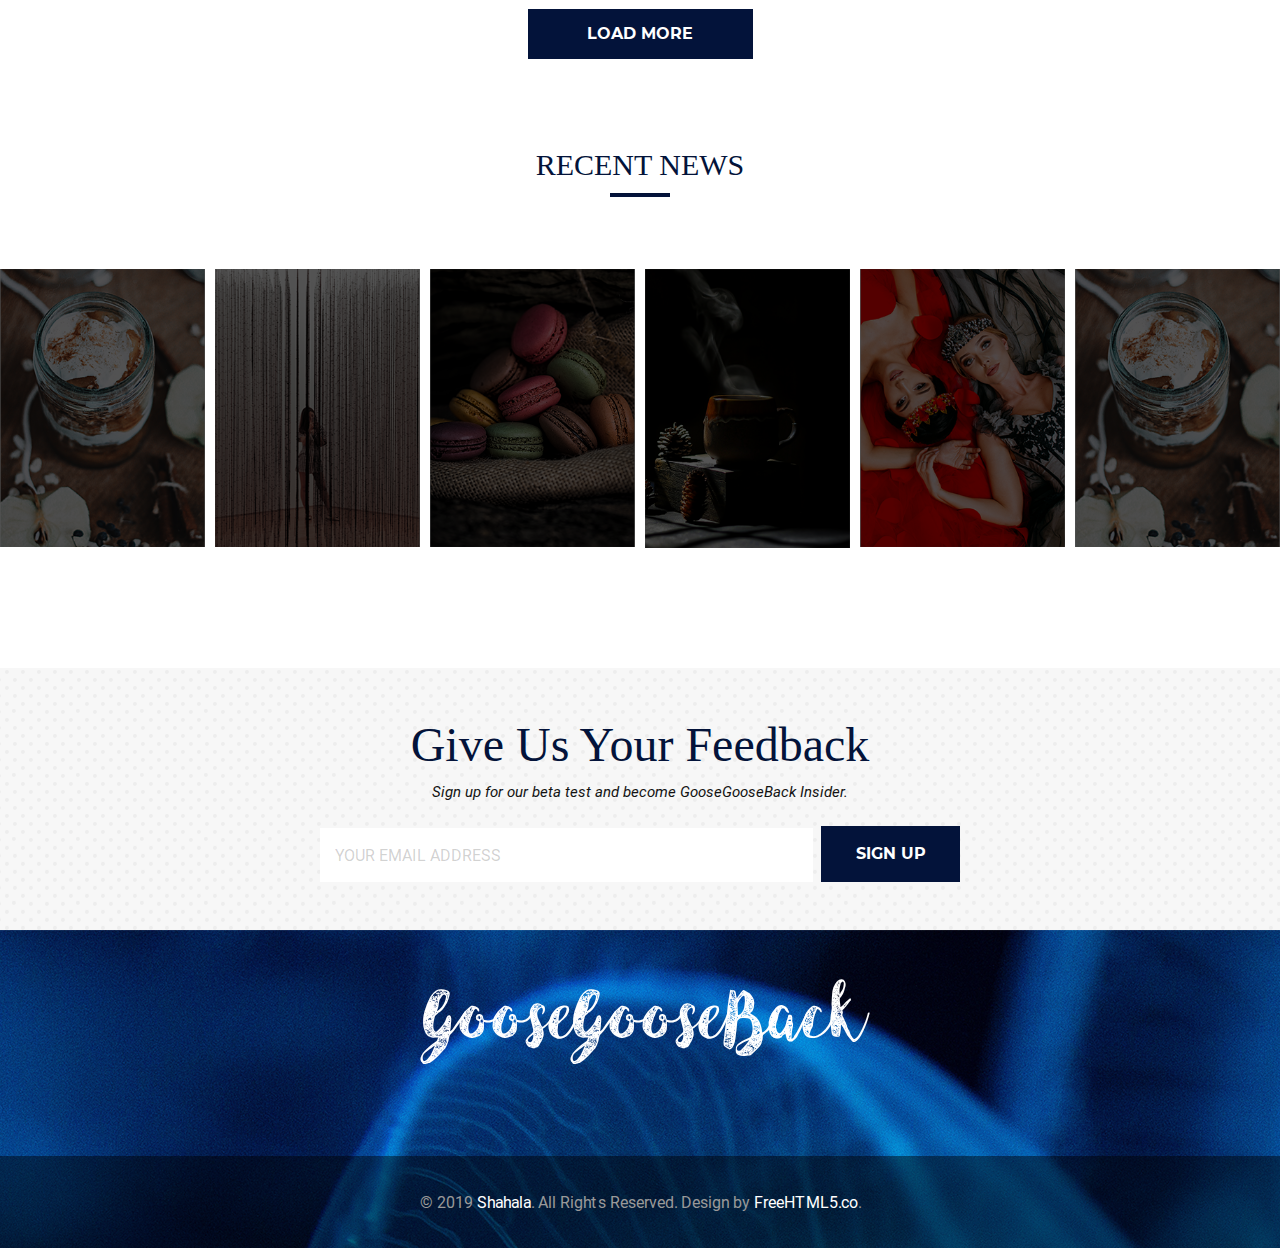
<file: myFunSite.html>
<!doctype html>
<html lang="en">

<head>
    <!--
    /   Shahala: Free Template by FreeHTML5.co
    /   Author: https://freehtml5.co
    /   Facebook: https://facebook.com/fh5co
    /   Twitter: https://twitter.com/fh5co
    -->

    <meta charset="utf-8">
    <meta name="viewport" content="width=device-width, initial-scale=1, shrink-to-fit=no">
    <link rel="stylesheet" href="https://use.fontawesome.com/releases/v5.7.2/css/all.css"
        integrity="sha384-fnmOCqbTlWIlj8LyTjo7mOUStjsKC4pOpQbqyi7RrhN7udi9RwhKkMHpvLbHG9Sr" crossorigin="anonymous">
    <link rel="stylesheet" href="assets/css/bootstrap.min.css">
    <link rel="stylesheet" href="assets/css/style.css">

    <title>Shahala</title>
</head>

<body>
    <header class="mt-0 pt-0">
        <div class="bg-cover clearfix pt-3">
            <h2 class="logo">GooseGooseBack</h2>
            <nav class="nav nav-fill mx-auto">
                <li class="nav-item">
                    <a class="nav-link" href="https://facebook.com/fh5co" target="_blank"><i
                            class="fab fa-facebook-f"></i></a>
                </li>
                <li class="nav-item">
                    <a class="nav-link" href="https://twitter.com/fh5co" target="_blank"><i
                            class="fab fa-twitter"></i></a>
                </li>
                <li class="nav-item">
                    <a class="nav-link" href="#"><i class="fab fa-instagram"></i></a>
                </li>
                <li class="nav-item">
                    <a class="nav-link" href="#"><i class="fab fa-google-plus-g"></i></a>
                </li>
                <li class="nav-item">
                    <a class="nav-link" href="#"><i class="fas fa-rss"></i></a>
                </li>
            </nav>


            <input type="text" id="nav-search" class="nav-search mx-auto" name="" class="form-control">
            <div class="ml-0 mr-0 pb-1">
                <nav class="navbar navbar-expand-md">

                    <button class="navbar-toggler ml-auto" data-target="#my-nav" data-toggle="collapse"
                        aria-controls="my-nav" aria-expanded="false" onclick="myFunction(this)"
                        aria-label="Toggle navigation">
                        <span class="bar1"></span> <span class="bar2"></span> <span class="bar3"></span>
                    </button>
                    <div id="my-nav" class="collapse navbar-collapse">
                        <ul class="navbar-nav mx-auto">
                            <li class="nav-item">
                                <a class="nav-link" href="news.html">NEWS</a>
                            </li>
                            <li class="nav-item">
                                <a class="nav-link" href="economy.html">ECONOMY</a>
                            </li>
                            <li class="nav-item">
                                <a class="nav-link" href="politics.html">POLITICS</a>
                            </li>
                            <li class="nav-item">
                                <a class="nav-link" href="#">TECH</a>
                            </li>
                            <li class="nav-item">
                                <a class="nav-link" href="#">LIFE</a>
                            </li>
                            <li class="nav-item">
                                <a class="nav-link" href="#">SPORTS</a>
                            </li>
                            <li class="nav-item">
                                <form action="" method="POST">
                                    <div class="input-group mt-0 mx-auto" style="width:16px;">

                                        <div class="">
                                            <img src="assets/images/search-icon.png" id="toggle-search"
                                                class="ml-2 toggle-search" alt="search icon">
                                        </div>
                                    </div>
                                </form>
                            </li>
                        </ul>
                    </div>
                </nav>
            </div>
        </div>

        <div class="row ml-0 mr-0">
            <div class="col-md-6 pr-0">
                <div class="card">
                    <img class="card-img" src="DDG-icon_256x256.jpg" alt="">
                    <div class="card-img-overlay d-flex align-items-center justify-content-center flex-column">
                        <p>Broad</p>
                        <hr />
                        <h2>Search everything you want!!!</h2>
                        <a href="article.html" class="btn">READ TUTORIAL</a>
                    </div>
                </div>
            </div>
            <div class="col-md-6 pl-0">
                <div class="card">
                    <img class="card-img" src="pic2.jpg" alt="">
                    <div class="card-img-overlay d-flex align-items-center justify-content-center flex-column">
                        <p>Powerful</p>
                        <hr />
                        <h2>More powerful search engine than Google!</h2>
                        <a href="article.html" class="btn">READ MORE</a>
                    </div>
                </div>
            </div>

            <div class="col-md-3 pr-0 first">
                <div class="card">
                    <img class="card-img" src="assets/images/architecture.png" alt="">
                    <div class="card-img-overlay">
                        <h5>Biotech</h5>
                    </div>
                </div>
            </div>

            <div class="col-md-3 pl-0 pr-0">
                <div class="card">
                    <img class="card-img" src="assets/images/interior.png" alt="">
                    <div class="card-img-overlay">
                        <h5>Fashion</h5>
                    </div>
                </div>
            </div>

            <div class="col-md-3 pl-0 pr-0">
                <div class="card">
                    <img class="card-img" src="assets/images/food.png" alt="">
                    <div class="card-img-overlay">
                        <h5>Food</h5>
                    </div>
                </div>
            </div>

            <div class="col-md-3 pl-0 last">
                <div class="card">
                    <img class="card-img" src="assets/images/travel.png" alt="">
                    <div class="card-img-overlay">
                        <h5>Tourism</h5>
                    </div>
                </div>
            </div>
        </div>

    </header>

    <div class="container-fluid video-player">
        <div class="container">
            <div class="screen embed-responsive embed-responsive-16by9">
                <iframe id="screen" src="https://www.youtube.com/embed/YE7VzlLtp-4" frameborder="0"
                    allow="accelerometer; autoplay; encrypted-media; gyroscope; picture-in-picture"
                    allowfullscreen></iframe>
            </div>

            <div class="play-list">
                <div class="owl-carousel owl-carousel4 owl-theme">
                    <div>
                        <div class="card"> <img class="card-img link-img"
                                data-link="https://www.youtube.com/embed/ujPNSC4JllE" src="assets/images/play1.png"
                                alt="">
                        </div>
                    </div>
                    <div>
                        <div class="card"> <img class="card-img link-img"
                                data-link="https://www.youtube.com/embed/rMT8CffVFMk" src="assets/images/play2.png"
                                alt="">

                        </div>
                    </div>
                    <div>
                        <div class="card"> <img class="card-img link-img"
                                data-link="https://www.youtube.com/embed/bGC9f1Po6Q8" src="assets/images/play3.png"
                                alt="">

                        </div>
                    </div>
                    <div>
                        <div class="card"> <img class="card-img link-img"
                                data-link="https://www.youtube.com/embed/yHk_sypSiXU" src="assets/images/play4.png"
                                alt="">

                        </div>
                    </div>
                    <div>
                        <div class="card"> <img class="card-img link-img"
                                data-link="https://www.youtube.com/embed/7yoqm-kgKEk" src="assets/images/play5.png"
                                alt="">

                        </div>
                    </div>
                </div>
            </div>
            <hr>



            <div class="row vr-gallery">
                <div class="col-md-8 mb-4">
                    <div class="row">
                        <div class="col-md-12 col-lg-7 pr-0 pd-md">
                            <img src="assets/images/gallery-img1.png" alt="">
                        </div>
                        <div class="col-md-12 col-lg-5 light-bg cus-pd cus-arrow-left">
                            <p><small>march 27, 2020</small></p>
                            <h3>Trendy Summer
                                Fashion</h3>
                            <p>
                                To take a trivial example, which of us ever undertakes laborious physical exercise,
                                except to obtain some advantage from it? But who has any right to find fault with a man
                                who chooses...
                            </p>
                        </div>
                    </div>
                </div>

                <div class="col-md-4 pl-4 mb-4">
                    <div class="card">
                        <img class="card-img h-100" src="assets/images/video-cover1.jpg" alt="">
                        <div class="card-img-overlay opacity text-center">
                            <a class="play-1" href="https://www.youtube.com/watch?v=vpO8sZDxOGI"><img
                                    src="assets/images/play-icon.png" alt=""></a>
                            <h5 class="card-title">Weekend In Boston</h5>

                        </div>
                    </div>
                </div>

                <div class="col-md-8 mb-4 pr-0 pd-md">
                    <div class="card">
                        <img class="card-img h-100" src="assets/images/gallery-img2.jpg" alt="">
                        <div class="card-img-overlay">
                            <div class="contact-box">
                                <p><small>march 27, 2020</small></p>
                                <h3>Trendy Summer
                                    Fashion</h3>
                                <p>To take a trivial example, which of us ever undertakes laborious physical exercise,
                                    some advantage from it? fault with a man who chooses...</p>
                            </div>
                        </div>
                    </div>
                </div>

                <div class="col-md-4 pl-4 mb-4">
                    <div class="card">
                        <img class="card-img-top" src="assets/images/gallery-img3.jpg" alt="">
                        <div class="card-body bg-gray cus-pd2 cus-arrow-up">
                            <p><small>march 27, 2020</small></p>
                            <h3>Trendy Summer
                                Fashion</h3>
                            <p>To take a trivial example, which of us ever undertakes laborious physical exercise, some
                                advantage from it? fault with a man who chooses...</p>
                        </div>
                    </div>
                </div>

                <div class="col-md-8 mb-4">
                    <div class="row">
                        <div class="col-md-12 col-lg-7 pr-0 pd-md">
                            <img src="assets/images/gallery-img4.jpg" alt="">
                        </div>
                        <div class="col-md-12 col-lg-5 light-bg cus-pd cus-arrow-left">
                            <p><small>march 27, 2020</small></p>
                            <h3>Trendy Summer
                                Fashion</h3>
                            <p>
                                To take a trivial example, which of us ever undertakes laborious physical exercise,
                                except to obtain some advantage from it? But who has any right to find fault with a man
                                who chooses...
                            </p>
                        </div>
                    </div>
                </div>

                <div class="col-md-4 pl-4 mb-4">
                    <div class="card">
                        <img class="card-img h-100" src="assets/images/video-cover2.jpg" alt="">
                        <div class="card-img-overlay opacity text-center">
                            <a class="play-1" href="https://www.youtube.com/watch?v=vpO8sZDxOGI"><img
                                    src="assets/images/play-icon.png" alt=""></a>
                            <h5 class="card-title">Weekend In Boston</h5>

                        </div>
                    </div>
                </div>

                <div class="col-md-12 text-center">
                    <a href="#" class="btn">LOAD MORE</a>

                </div>
            </div>

        </div>
    </div>


    <div class="container-fluid fh5co-recent-news mt-5 pb-5">
        <h2 class="text-uppercase text-center">Recent News</h2>
        <hr class="mx-auto" />

        <div class="play-list mt-5 pt-4">
            <div class="owl-carousel owl-carousel5 owl-theme">
                <div>

                    <div class="card"> <img class="card-img link-img" src="assets/images/news6.png" alt="">
                        <div class="card-img-overlay">
                            <div class="top-area"><a href="#" class="text-center d-block"><i
                                        class="far fa-heart"></i></a></div>
                            <div class="bottom-area">
                                <div class="row">
                                    <div class="col-5 pr-0 text-white">
                                        <a href="#" class="text-white"> <i class="fas fa-retweet"></i> Share</a>
                                    </div>
                                    <div class="col  pl-0   text-right"><a href="#" class="text-white"> June 3, 2019
                                            &nbsp; 6 <i class="far fa-comments"></i></a></div>
                                </div>
                                <h4 class="text-white mt-2">Xiaomi Hao Gertion Hones</h4>
                                <p class="text-white">Jhone Doe</p>
                            </div>
                        </div>
                    </div>
                </div>
                <div>
                    <div class="card"> <img class="card-img link-img" src="assets/images/news2.png" alt="">
                        <div class="card-img-overlay">
                            <div class="top-area"><a href="#" class="text-center d-block"><i
                                        class="far fa-heart"></i></a></div>
                            <div class="bottom-area">
                                <div class="row">
                                    <div class="col-5 pr-0 text-white">
                                        <a href="#" class="text-white"> <i class="fas fa-retweet"></i> Share</a>
                                    </div>
                                    <div class="col  pl-0   text-right"><a href="#" class="text-white"> June 3, 2019
                                            &nbsp; 6 <i class="far fa-comments"></i></a></div>
                                </div>
                                <h4 class="text-white mt-2">Xiaomi Hao Gertion Hones</h4>
                                <p class="text-white">Jhone Doe</p>
                            </div>
                        </div>

                    </div>
                </div>
                <div>
                    <div class="card"> <img class="card-img link-img" src="assets/images/news3.png" alt="">
                        <div class="card-img-overlay">
                            <div class="top-area"><a href="#" class="text-center d-block"><i
                                        class="far fa-heart"></i></a></div>
                            <div class="bottom-area">
                                <div class="row">
                                    <div class="col-5 pr-0 text-white">
                                        <a href="#" class="text-white"> <i class="fas fa-retweet"></i> Share</a>
                                    </div>
                                    <div class="col  pl-0   text-right"><a href="#" class="text-white"> June 3, 2019
                                            &nbsp; 6 <i class="far fa-comments"></i></a></div>
                                </div>
                                <h4 class="text-white mt-2">Xiaomi Hao Gertion Hones</h4>
                                <p class="text-white">Jhone Doe</p>
                            </div>
                        </div>
                    </div>
                </div>
                <div>
                    <div class="card"> <img class="card-img link-img" src="assets/images/news4.png" alt="">
                        <div class="card-img-overlay">
                            <div class="top-area"><a href="#" class="text-center d-block"><i
                                        class="far fa-heart"></i></a></div>
                            <div class="bottom-area">
                                <div class="row">
                                    <div class="col-5 pr-0 text-white">
                                        <a href="#" class="text-white"> <i class="fas fa-retweet"></i> Share</a>
                                    </div>
                                    <div class="col  pl-0   text-right"><a href="#" class="text-white"> June 3, 2019
                                            &nbsp; 6 <i class="far fa-comments"></i></a></div>
                                </div>
                                <h4 class="text-white mt-2">Xiaomi Hao Gertion Hones</h4>
                                <p class="text-white">Jhone Doe</p>
                            </div>
                        </div>
                    </div>
                </div>
                <div>
                    <div class="card"> <img class="card-img link-img" src="assets/images/news5.png" alt="">
                        <div class="card-img-overlay">
                            <div class="top-area"><a href="#" class="text-center d-block"><i
                                        class="far fa-heart"></i></a></div>
                            <div class="bottom-area">
                                <div class="row">
                                    <div class="col-5 pr-0 text-white">
                                        <a href="#" class="text-white"> <i class="fas fa-retweet"></i> Share</a>
                                    </div>
                                    <div class="col  pl-0   text-right"><a href="#" class="text-white"> June 3, 2019
                                            &nbsp; 6 <i class="far fa-comments"></i></a></div>
                                </div>
                                <h4 class="text-white mt-2">Xiaomi Hao Gertion Hones</h4>
                                <p class="text-white">Jhone Doe</p>
                            </div>
                        </div>
                    </div>
                </div>
                <div>
                    <div class="card"> <img class="card-img link-img" src="assets/images/news6.png" alt="">
                        <div class="card-img-overlay">
                            <div class="top-area"><a href="#" class="text-center d-block"><i
                                        class="far fa-heart"></i></a></div>
                            <div class="bottom-area">
                                <div class="row">
                                    <div class="col-5 pr-0 text-white">
                                        <a href="#" class="text-white"> <i class="fas fa-retweet"></i> Share</a>
                                    </div>
                                    <div class="col  pl-0   text-right"><a href="#" class="text-white"> June 3, 2019
                                            &nbsp; 6 <i class="far fa-comments"></i></a></div>
                                </div>
                                <h4 class="text-white mt-2">Xiaomi Hao Gertion Hones</h4>
                                <p class="text-white">Jhone Doe</p>
                            </div>
                        </div>
                    </div>
                </div>
                <div>
                    <div class="card"> <img class="card-img link-img" src="assets/images/news4.png" alt="">
                        <div class="card-img-overlay">
                            <div class="top-area"><a href="#" class="text-center d-block"><i
                                        class="far fa-heart"></i></a></div>
                            <div class="bottom-area">
                                <div class="row">
                                    <div class="col-5 pr-0 text-white">
                                        <a href="#" class="text-white"> <i class="fas fa-retweet"></i> Share</a>
                                    </div>
                                    <div class="col  pl-0   text-right"><a href="#" class="text-white"> June 3, 2019
                                            &nbsp; 6 <i class="far fa-comments"></i></a></div>
                                </div>
                                <h4 class="text-white mt-2">Xiaomi Hao Gertion Hones</h4>
                                <p class="text-white">Jhone Doe</p>
                            </div>
                        </div>
                    </div>
                </div>
            </div>
        </div>
    </div>

    <div class="container-fluid jumbotron-fluid stay mt-5 pt-5 pb-5">
        <h2 class="text-center">Give Us Your Feedback</h2>
        <p class="text-center mt-2">Sign up for our beta test and become GooseGooseBack Insider.</p>
        <div class="input-group mt-4 mx-auto" style="max-width: 640px">
            <input type="email" class="form-control" placeholder="YOUR EMAIL ADDRESS">
            <div class="">
                <button class="btn btn-success ml-2" type="submit">SIGN UP</button>
            </div>
        </div>
    </div>

    <footer class="container-fluid pt-5">
        <div class="container">
            <h2 class="logo text-center">GooseGooseBack</h2>
            <nav class="nav nav-fill mx-auto mt-5">
                <li class="nav-item">
                    <a class="nav-link" href="https://facebook.com/fh5co" target="_blank"><i
                            class="fab fa-facebook-f"></i></a>
                </li>
                <li class="nav-item">
                    <a class="nav-link" href="https://facebook.com/fh5co" target="_blank"><i
                            class="fab fa-twitter"></i></a>
                </li>
                <li class="nav-item">
                    <a class="nav-link" href="#"><i class="fab fa-instagram"></i></a>
                </li>
                <li class="nav-item">
                    <a class="nav-link" href="#"><i class="fab fa-google-plus-g"></i></a>
                </li>
                <li class="nav-item">
                    <a class="nav-link" href="#"><i class="fas fa-rss"></i></a>
                </li>
            </nav>
        </div>
        <div class="copyright mt-4">
            <p class="text-center">&copy; 2019 <a href="#" class="text-white">Shahala</a>. All Rights Reserved. Design
                by <a href="https://freehtml5.co/shahala" target="_blank" class="text-white">FreeHTML5.co</a>.</p>
        </div>
    </footer>

    <script src="assets/js/popper.min.js"></script>
    <script src="assets/js/jquery-1.12.0.min.js"></script>
    <script src="assets/js/bootstrap.min.js"></script>
    <script src="assets/js/owl.carousel.min.js"></script>
    <script src="assets/js/jquery.yu2fvl.js"></script>
    <script src="assets/js/main.js"></script>

</body>

</html>
</file>
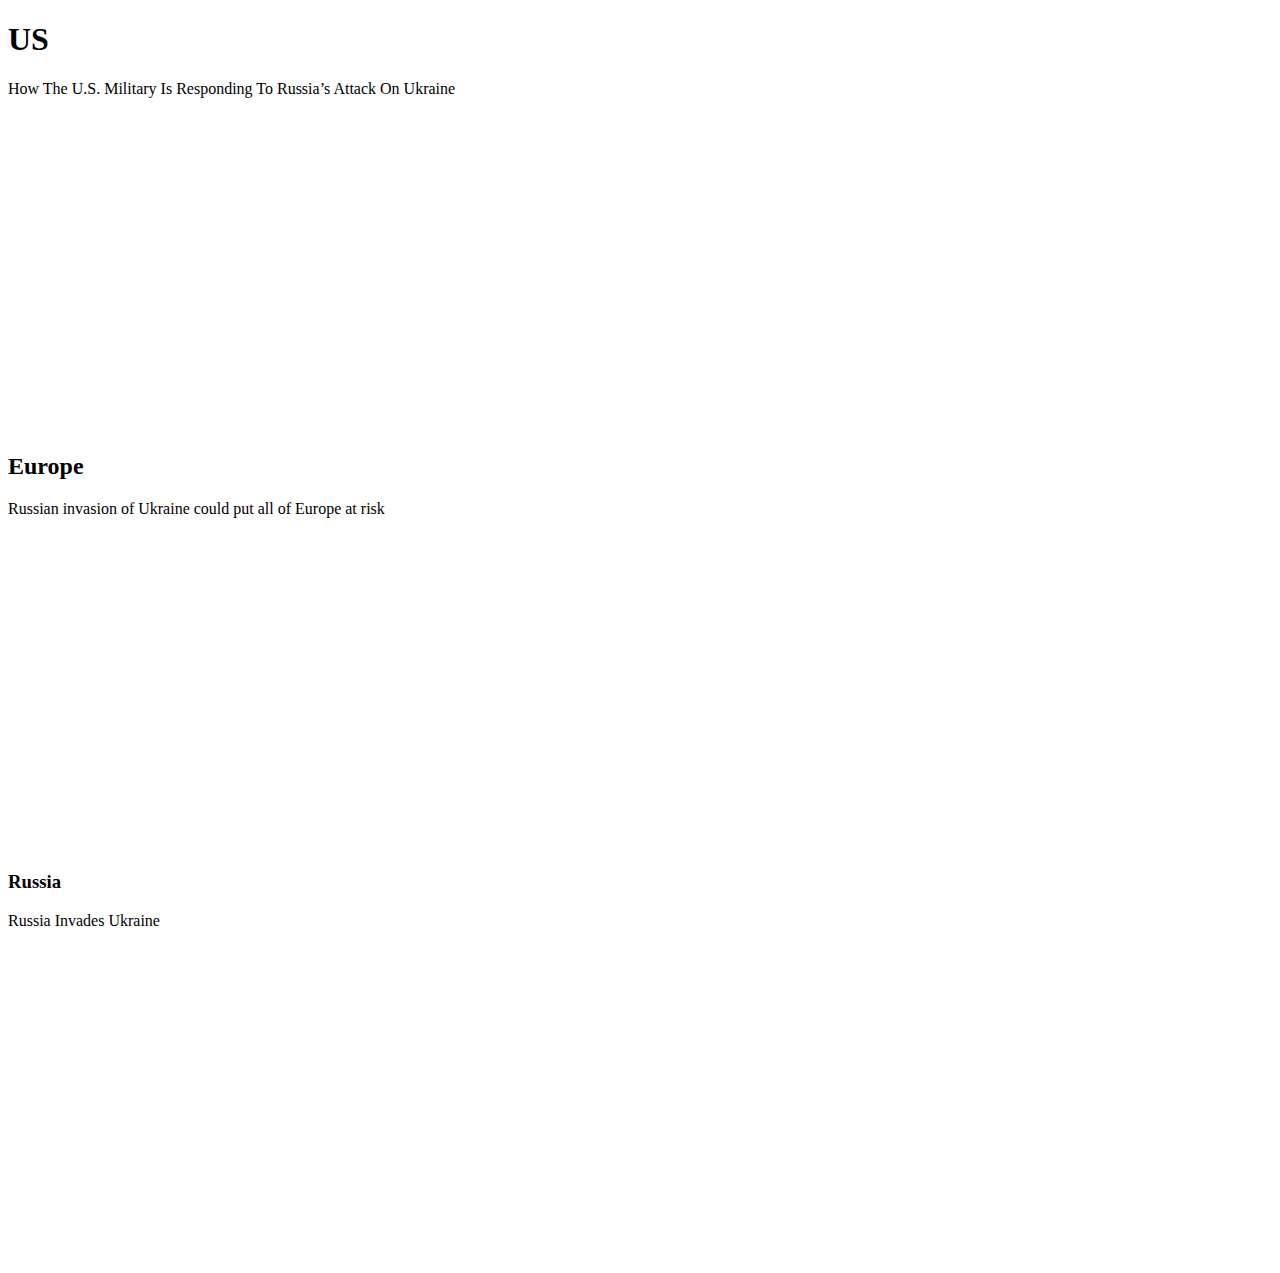
<file: news.html>
<!DOCTYPE html>
<html>
    <head>
        <title>Recent Breaking News </title>
    </head>
    <body>
        <h1>US</h1>
        <p>How The U.S. Military Is Responding To Russia’s Attack On Ukraine</p>
        <iframe width="560" height="315" src="https://www.youtube.com/embed/YLdiHKiyrYg" title="YouTube video player" frameborder="0" allow="accelerometer; autoplay; clipboard-write; encrypted-media; gyroscope; picture-in-picture" allowfullscreen></iframe>
        <h2>Europe</h2>
        <p>Russian invasion of Ukraine could put all of Europe at risk</p>
        <iframe width="560" height="315" src="https://www.youtube.com/embed/HnFnyNEuCUk" title="YouTube video player" frameborder="0" allow="accelerometer; autoplay; clipboard-write; encrypted-media; gyroscope; picture-in-picture" allowfullscreen></iframe>
        <h3>Russia</h3>
        <p> Russia Invades Ukraine</p>
        <iframe width="560" height="315" src="https://www.youtube.com/embed/-bxE_st_9nQ" title="YouTube video player" frameborder="0" allow="accelerometer; autoplay; clipboard-write; encrypted-media; gyroscope; picture-in-picture" allowfullscreen></iframe>
</object>

    </body>
</html>
</file>
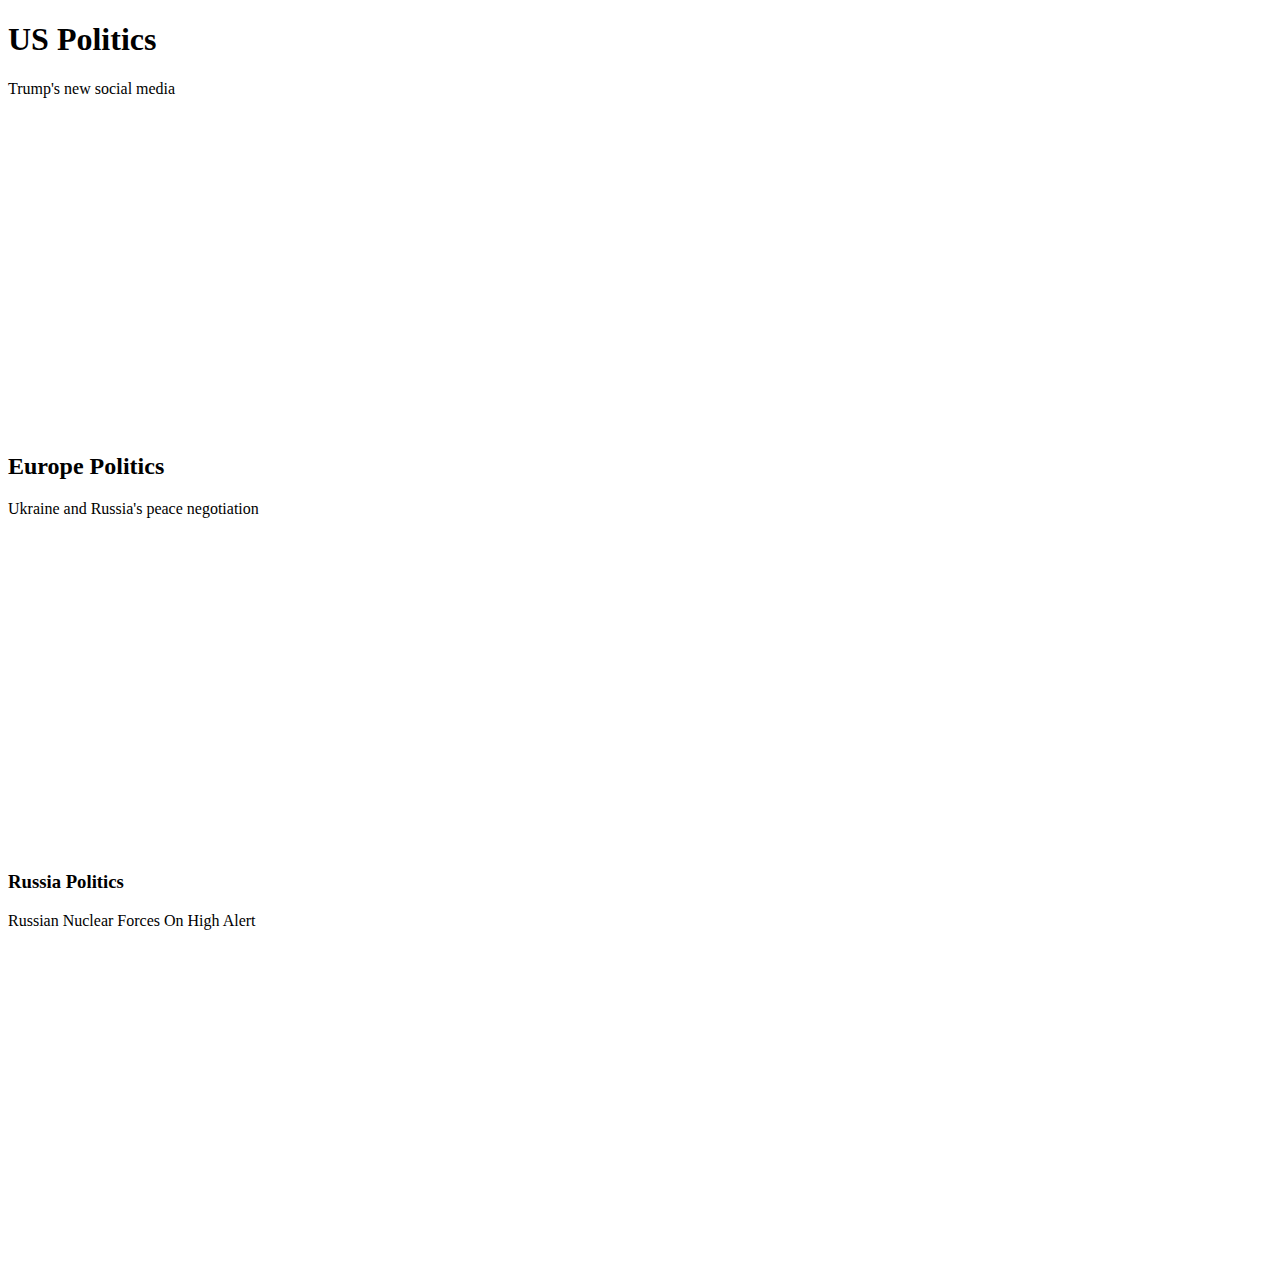
<file: politics.html>
<!DOCTYPE html>
<html>
    <head>
        <title>Recent Politics News </title>
    </head>
    <body>
        <h1>US Politics</h1>
        <p>Trump's new social media</p>
        <iframe width="560" height="315" src="https://www.youtube.com/embed/xUyWTrPaiHI" title="YouTube video player" frameborder="0" allow="accelerometer; autoplay; clipboard-write; encrypted-media; gyroscope; picture-in-picture" allowfullscreen></iframe>
        <h2>Europe Politics</h2>
        <p>Ukraine and Russia's peace negotiation</p>
        <iframe width="560" height="315" src="https://www.youtube.com/embed/4W_V54Pd8UM" title="YouTube video player" frameborder="0" allow="accelerometer; autoplay; clipboard-write; encrypted-media; gyroscope; picture-in-picture" allowfullscreen></iframe>
        <h3>Russia Politics</h3>
        <p> Russian Nuclear Forces On High Alert</p>
        <iframe width="560" height="315" src="https://www.youtube.com/embed/A_8-kD1BOPM" title="YouTube video player" frameborder="0" allow="accelerometer; autoplay; clipboard-write; encrypted-media; gyroscope; picture-in-picture" allowfullscreen></iframe>
</object>

    </body>
</html>
</file>
<file: assets/css/style.css>
/*
 * Shahala: Free Template by FreeHTML5.co
 * Author: https://freehtml5.co
 * Facebook: https://facebook.com/fh5co
 * Twitter: https://twitter.com/fh5co
 */
 
html, body, div, span, applet, object, iframe,
h1, h2, h3, h4, h5, h6, p, blockquote, pre,
a, abbr, acronym, address, big, cite, code,
del, dfn, em, img, ins, kbd, q, s, samp,
small, strike, strong, sub, sup, tt, var,
b, u, i, center,
dl, dt, dd, ol, ul, li,
fieldset, form, label, legend,
table, caption, tbody, tfoot, thead, tr, th, td,
article, aside, canvas, details, embed,
figure, figcaption, footer, header, hgroup,
menu, nav, output, ruby, section, summary,
time, mark, audio, video {
  margin: 0;
  padding: 0; }

@font-face {
  font-family: "Angeline_Vintage";
  src: url(../fonts/Angeline_Vintage.ttf); }
@font-face {
  font-family: "Montserrat-Bold";
  src: url(../fonts/Montserrat-Bold.ttf); }
@font-face {
  font-family: "Roboto-Regular";
  src: url(../fonts/Roboto-Regular.ttf); }
@font-face {
  font-family: "Roboto-Italic";
  src: url(../fonts/Roboto-Italic.ttf); }
body {
  font-family: "Roboto-Regular";
  font-size: 16px; }

h1, h2, h3, h4, h5, h6 {
  font-family: "Montserrat-Bold"; }

h2 {
  color: #000;
  font-size: large;
  font-family: 'Times New Roman', Times, serif;
}

h5 {
  color: cyan;
  font-family: 'Times New Roman', Times, serif;
  font-size: xx-large;
}

.container-fluid {
  padding: 0; }

.card {
  border: none;
  border-radius: 0; }
  .card img {
    border-radius: 0; }

header .card a, .vr-gallery a.btn {
  background-color: #03133a;
  width: 200px;
  padding: 12px 0;
  color: #ffffff;
  font-family: "Montserrat-Bold";
  margin-top: 20px;
  border-radius: 0; }
  header .card a:hover, .vr-gallery a.btn:hover {
    background: #ffffff;
    color: #03133a; }

header {
  background-image: url(../images/home-bg.png);
  text-align: center;
  padding: 20px 0;
  padding-bottom: 50px; }
  header .bg-cover {
    background: rgba(0, 0, 0, 0.7); }
  header .input-group input {
    display: none; }
  header h2.logo {
    font-size: 75px;
    font-family: "Angeline_Vintage";
    color: #ffffff; }
  header .nav-fill {
    max-width: 250px; }
    header .nav-fill a {
      color: #ffffff; }
    header .nav-fill li:hover a {
      color: #03133a; }
  header .navbar li.nav-item a.nav-link {
    font-family: "Montserrat-Bold";
    color: #ffffff;
    padding-right: 1.5rem;
    padding-left: 1.5rem; }
  header .card {
    color: #ffffff; }
    header .card p {
      text-transform: uppercase; }
    header .card hr {
      margin-top: 5px;
      width: 30px;
      border: 1px solid #03133a; }
    header .card h2 {
      font-size: 40px;
      max-width: 510px;
      margin: 20px auto; }
    @media (max-width: 1299px) {
      header .card h2 {
        font-size: 24px; }
      header .card a {
        width: auto;
        padding: 8px 15px;
        font-size: 12px; } }
    @media (max-width: 767px) {
      header .card h2 {
        font-size: 36px; }
      header .card a {
        width: auto;
        padding: 12px 15px;
        font-size: 16px; } }
    @media (max-width: 500px) {
      header .card h2 {
        font-size: 24px; }
      header .card a {
        width: auto;
        padding: 8px 15px;
        font-size: 14px; } }
  header .col-md-3 {
    text-align: center;
    padding: 5px 2.5px !important; }
    header .col-md-3.first {
      padding-left: 15px !important; }
    header .col-md-3.last {
      padding-right: 15px !important; }
    header .col-md-3 img {
      max-height: 227px; }
    header .col-md-3 h5 {
      position: relative;
      left: 50%;
      top: 50%;
      transform: translate(-50%, -50%); }
  header .bar1, header .bar2, header .bar3 {
    width: 25px;
    height: 2px;
    background-color: #fff;
    margin: 5px 0;
    transition: 0.4s;
    display: block;
    position: relative; }
  header .change .bar1 {
    -webkit-transform: rotate(-42deg) translate(-2px, 6px);
    transform: rotate(-42deg) translate(-2px, 6px); }
  header .change .bar2 {
    opacity: 0; }
  header .change .bar3 {
    -webkit-transform: rotate(46deg) translate(-4px, -8px);
    transform: rotate(46deg) translate(-4px, -8px); }

.nav-search {
  display: none;
  max-width: 600px;
  width: 100%;
  margin: 10px 0;
  padding: 10px;
  height: auto; }

.toggle-search {
  margin-top: 12px;
  cursor: pointer; }

.owl-carousel, .owl-carousel .owl-item {
  -webkit-tap-highlight-color: transparent;
  position: relative; }

.owl-carousel {
  display: none;
  width: 100%;
  z-index: 1; }

.owl-carousel .owl-stage {
  position: relative;
  -ms-touch-action: pan-Y;
  touch-action: manipulation;
  -moz-backface-visibility: hidden; }

.owl-carousel .owl-stage:after {
  content: ".";
  display: block;
  clear: both;
  visibility: hidden;
  line-height: 0;
  height: 0; }

.owl-carousel .owl-stage-outer {
  position: relative;
  overflow: hidden;
  -webkit-transform: translate3d(0, 0, 0); }

.owl-carousel .owl-item, .owl-carousel .owl-wrapper {
  -webkit-backface-visibility: hidden;
  -moz-backface-visibility: hidden;
  -ms-backface-visibility: hidden;
  -webkit-transform: translate3d(0, 0, 0);
  -moz-transform: translate3d(0, 0, 0);
  -ms-transform: translate3d(0, 0, 0); }

.owl-carousel .owl-item {
  min-height: 1px;
  float: left;
  -webkit-backface-visibility: hidden;
  -webkit-touch-callout: none; }

.owl-carousel .owl-item img {
  display: block;
  width: 100%; }

.owl-carousel .owl-dots.disabled, .owl-carousel .owl-nav.disabled {
  display: none; }

.no-js .owl-carousel, .owl-carousel.owl-loaded {
  display: block; }

.owl-carousel .owl-dot, .owl-carousel .owl-nav .owl-next, .owl-carousel .owl-nav .owl-prev {
  cursor: pointer;
  -webkit-user-select: none;
  -khtml-user-select: none;
  -moz-user-select: none;
  -ms-user-select: none;
  user-select: none; }

.owl-carousel .owl-nav button.owl-next, .owl-carousel .owl-nav button.owl-prev, .owl-carousel button.owl-dot {
  background: 0 0;
  color: inherit;
  border: none;
  padding: 0 !important;
  font: inherit; }

.owl-carousel.owl-loading {
  opacity: 0;
  display: block; }

.owl-carousel.owl-hidden {
  opacity: 0; }

.owl-carousel.owl-refresh .owl-item {
  visibility: hidden; }

.owl-carousel.owl-drag .owl-item {
  -ms-touch-action: pan-y;
  touch-action: pan-y;
  -webkit-user-select: none;
  -moz-user-select: none;
  -ms-user-select: none;
  user-select: none; }

.owl-carousel.owl-grab {
  cursor: move;
  cursor: grab; }

.owl-carousel.owl-rtl {
  direction: rtl; }

.owl-carousel.owl-rtl .owl-item {
  float: right; }

.owl-carousel .animated {
  animation-duration: 1s;
  animation-fill-mode: both; }

.owl-carousel .owl-animated-in {
  z-index: 0; }

.owl-carousel .owl-animated-out {
  z-index: 1; }

.owl-carousel .fadeOut {
  animation-name: fadeOut; }

@keyframes fadeOut {
  0% {
    opacity: 1; }
  100% {
    opacity: 0; } }
.owl-height {
  transition: height .5s ease-in-out; }

.owl-carousel .owl-item .owl-lazy {
  opacity: 0;
  transition: opacity .4s ease; }

.owl-carousel .owl-item .owl-lazy:not([src]), .owl-carousel .owl-item .owl-lazy[src^=""] {
  max-height: 0; }

.owl-carousel .owl-item img.owl-lazy {
  transform-style: preserve-3d; }

.owl-carousel .owl-video-wrapper {
  position: relative;
  height: 100%;
  background: #000; }

.owl-carousel .owl-video-play-icon {
  position: absolute;
  height: 80px;
  width: 80px;
  left: 50%;
  top: 50%;
  margin-left: -40px;
  margin-top: -40px;
  background: url(owl.video.play.png) no-repeat;
  cursor: pointer;
  z-index: 1;
  -webkit-backface-visibility: hidden;
  transition: transform .1s ease; }

.owl-carousel .owl-video-play-icon:hover {
  -ms-transform: scale(1.3, 1.3);
  transform: scale(1.3, 1.3); }

.owl-carousel .owl-video-playing .owl-video-play-icon, .owl-carousel .owl-video-playing .owl-video-tn {
  display: none; }

.owl-carousel .owl-video-tn {
  opacity: 0;
  height: 100%;
  background-position: center center;
  background-repeat: no-repeat;
  background-size: contain;
  transition: opacity .4s ease; }

.owl-carousel .owl-video-frame {
  position: relative;
  z-index: 1;
  height: 100%;
  width: 100%; }

.video-player {
  padding: 40px 0; }
  .video-player hr {
    background-color: #333333;
    margin-top: 100px; }
  .video-player .screen {
    max-height: 500px;
    width: 100%;
    height: 100%; }
    .video-player .screen iframe {
      width: 100%; }
  .video-player .play-list {
    max-width: 900px;
    margin: 20px auto; }
  .video-player .owl-stage-outer img {
    cursor: pointer; }
  .video-player .owl-nav {
    margin-top: -75px;
    display: block !important;
    left: 0;
    right: 0;
    position: relative; }
    .video-player .owl-nav .owl-prev, .video-player .owl-nav .owl-next {
      float: left;
      color: #ffffff !important;
      background: #03133a !important;
      border-radius: 3px;
      box-shadow: 0px 3px 9px 0px rgba(0, 0, 0, 0.48);
      width: 41px;
      height: 41px;
      margin-left: -20px;
      font-size: 12px !important; }
    .video-player .owl-nav .owl-next {
      right: 0;
      float: right;
      margin-right: -20px; }

.light-bg {
  background: #f7f7f7; }

.vr-gallery p {
  font-size: 15px;
  color: #444444; }
  .vr-gallery p small {
    font-size: 11px;
    color: #03133a;
    text-transform: uppercase;
    font-weight: 700;
    letter-spacing: 2px; }
.vr-gallery .pd-md {
  padding-left: 0 !important;
  padding-right: 0 !important;
  margin-left: 0 !important;
  margin-right: 0 !important; }
  .vr-gallery .pd-md img {
    width: 100%; }
@media (max-width: 767px) {
  .vr-gallery .col-md-4 {
    padding-left: 0 !important;
    padding-right: 0 !important;
    margin-left: 0 !important;
    margin-right: 0 !important; } }
.vr-gallery h3 {
  font-size: 18px;
  color: #333333;
  margin-top: 5px;
  margin-bottom: 20px; }
.vr-gallery .cus-pd {
  padding: 50px 55px 10px 55px; }
.vr-gallery .cus-pd2 {
  padding: 40px 45px 10px 45px; }
.vr-gallery .card {
  height: 100%; }
  .vr-gallery .card img {
    width: 100%; }
  .vr-gallery .card .card-img-overlay h5 {
    font-size: 22px;
    color: #ffffff; }
  .vr-gallery .card .card-img-overlay.opacity {
    background-color: rgba(0, 0, 0, 0.459); }
.vr-gallery .cus-arrow-left::before, .vr-gallery .cus-arrow-up::before {
  position: absolute;
  content: "";
  border: 20px solid transparent; }
.vr-gallery .cus-arrow-left::before {
  border-color: transparent #f7f7f7 transparent transparent;
  left: 0;
  margin-left: -40px;
  top: 20px; }
@media (max-width: 991px) {
  .vr-gallery .cus-arrow-left {
    padding-left: 15px;
    padding-right: 15px; }
    .vr-gallery .cus-arrow-left::before {
      border-width: 15px;
      border-color: transparent transparent #f7f7f7 transparent;
      margin-top: -50px;
      left: 50px; } }
.vr-gallery .cus-arrow-up::before {
  border-width: 15px;
  border-color: transparent transparent #f7f7f7 transparent;
  margin-top: -70px;
  left: 20px; }
.vr-gallery .contact-box {
  background: #f7f7f7;
  display: inline-block;
  max-width: 382px;
  padding: 40px 55px 40px 55px;
  position: absolute;
  left: 0;
  bottom: 0; }
  .vr-gallery .contact-box::after {
    position: absolute;
    content: "";
    border: 15px solid transparent;
    border-color: #03133a;
    right: 0;
    top: 0; }
.vr-gallery a.btn {
  width: 225px; }
  .vr-gallery a.btn:hover {
    background: #f7f7f7; }
.vr-gallery .play-1 {
  position: absolute;
  left: 50%;
  top: 40%;
  transform: translate(-50%, -40%); }
  .vr-gallery .play-1 + h5 {
    position: absolute;
    left: 0;
    right: 0;
    top: 55%;
    transform: translateY(-55%); }

.bg-gray {
  background: #f7f7f7; }

.yu2fvl {
  z-index: 9999;
  top: 0; }

.yu2fvl-iframe {
  display: block;
  height: 100%;
  width: 100%;
  border: 0; }

.yu2fvl-overlay {
  z-index: 9998;
  background: #000;
  opacity: 0.8; }

.yu2fvl-close {
  position: absolute;
  top: -20px;
  right: -20px;
  color: #fff;
  border: 0;
  background: none;
  cursor: pointer; }

.fh5co-recent-news h2 {
  font-size: 30px;
  color: #03133a; }
.fh5co-recent-news hr {
  background: #03133a;
  margin: 10px auto;
  width: 60px;
  height: 3px; }
.fh5co-recent-news .card-img-overlay {
  background-color: rgba(0, 0, 0, 0.67);
  transition: all 0.5s;
  -webkit-transition: all 0.5s;
  -ms-transition: all 0.5s;
  -moz-transition: all 0.5s; }
  .fh5co-recent-news .card-img-overlay .top-area, .fh5co-recent-news .card-img-overlay .bottom-area {
    display: none; }
  .fh5co-recent-news .card-img-overlay:hover {
    background-color: rgba(0, 0, 0, 0); }
    .fh5co-recent-news .card-img-overlay:hover .top-area, .fh5co-recent-news .card-img-overlay:hover .bottom-area {
      display: block; }
.fh5co-recent-news .top-area {
  background-color: rgba(0, 0, 0, 0.612);
  position: absolute;
  display: block;
  padding: 15px;
  left: 0;
  right: 0;
  top: 0; }
  .fh5co-recent-news .top-area .fa-heart {
    color: #777777; }
.fh5co-recent-news .bottom-area {
  position: absolute;
  display: block;
  padding: 15px;
  left: 0;
  right: 0;
  bottom: 0;
  font-size: 14px;
  font-family: "Roboto-Italic";
  background-color: rgba(0, 0, 0, 0.612); }
  .fh5co-recent-news .bottom-area h4 {
    font-size: 16px; }

.stay {
  background: url(../images/stay-bg.png);
  background-repeat: repeat; }
  .stay h2 {
    font-size: 48px;
    color: #03133a; }
  .stay p {
    font-family: "Roboto-Italic";
    font-size: 15px;
    color: #131313; }
  .stay input {
    border: none;
    font-size: 16px;
    font-family: "Roboto-Regular";
    padding: 15px;
    border-radius: 0;
    height: auto; }
  .stay ::placeholder {
    font-family: "Roboto-Regular";
    color: rgba(19, 19, 19, 0.2); }
  .stay button {
    width: 139px;
    font-family: "Montserrat-Bold";
    font-size: 16px;
    padding: 15px 0;
    margin-top: -2px;
    border-radius: 0;
    background: #03133a;
    border-color: #03133a; }
    .stay button:hover {
      background: #06236a;
      border-color: #06236a; }

footer {
  background-image: url(../images/home-bg.png); }
  footer h2.logo {
    font-size: 75px;
    font-family: "Angeline_Vintage";
    color: #ffffff; }
  footer .nav-fill {
    max-width: 250px; }
    footer .nav-fill a {
      color: #ffffff; }
    footer .nav-fill li:hover a {
      color: #03133a; }
  footer .copyright {
    padding: 34px 0;
    background-color: rgba(0, 0, 0, 0.451); }
    footer .copyright p {
      color: #999999; }

.article-pg header {
  padding-bottom: 0; }
  .article-pg header .bg-cover {
    padding-bottom: 100px; }
.article-pg .breadc {
  max-width: 150px; }
  .article-pg .breadc .nav-item .nav-link {
    font-size: 12px;
    color: #ffffff !important; }

.ar-img-over:hover .card-img-overlay {
  display: block; }
.ar-img-over .card-img-overlay {
  background-color: rgba(0, 0, 0, 0.251);
  margin: 25px;
  display: none;
  padding: 0; }
  .ar-img-over .card-img-overlay a {
    display: inline-block;
    height: 53px;
    width: 53px;
    background: #0d131f; }

.date-time a {
  color: #00000f;
  font-size: 14px;
  font-size: "Roboto-Italic";
  text-decoration: none !important; }

.ar-content {
  margin-top: -100px;
  position: relative;
  z-index: 5; }
  .ar-content h2 {
    color: #03133a;
    font-size: 30px;
    margin: 15px 0; }
  .ar-content p {
    color: #333333;
    line-height: 1.5;
    margin: 15px 0; }
  .ar-content .q-box {
    background: #03133a;
    width: 100px; }
  .ar-content .my-5.media {
    align-items: stretch; }
    .ar-content .my-5.media .bbg.media-body {
      padding: 30px 20px;
      background: url(../images/quote-bg.png); }
    .ar-content .my-5.media h5 {
      font-family: "Roboto-Italic";
      font-size: 30px;
      color: #777777; }
  .ar-content .fs-35 {
    font-size: 35px; }
  .ar-content hr {
    background-color: #03133a;
    width: 28px;
    height: 2px; }
  .ar-content .second-clr {
    color: #616161; }
  .ar-content .img-tag {
    color: #777777;
    font-size: 12px;
    margin-bottom: 5px; }
  .ar-content h3 {
    color: #03133a;
    font-size: 18px; }
  .ar-content .nav-fill {
    max-width: 280px; }
    .ar-content .nav-fill a {
      color: #9e9e9e;
      font-size: 12px;
      padding: 0.5rem 0; }
    .ar-content .nav-fill span {
      font-size: 18px;
      color: #9e9e9e; }
  .ar-content a.btn {
    width: 130px;
    padding: 10px 0;
    background: #03133a;
    color: #ffffff;
    border-radius: 0;
    font-family: "Montserrat-Bold";
    font-size: 12px;
    display: block;
    border-color: #03133a;
    transition: all 0.5s;
    -webkit-transition: all 0.5s;
    -moz-transition: all 0.5s;
    border-width: 2px; }
    .ar-content a.btn:hover {
      background: #ffffff;
      color: #03133a; }

.comment-section hr {
  margin-bottom: -1px; }
.comment-section .media:first-of-type {
  border-top: 1px solid #e0e0e0; }
.comment-section .card-img-overlay {
  background-color: rgba(0, 0, 0, 0.251);
  margin: 6px;
  padding: 0; }
.comment-section h4 {
  font-size: 16px; }
.comment-section p {
  margin-top: 5px; }
  .comment-section p span {
    font-size: 12px;
    color: #777777; }
  .comment-section p a {
    font-size: 12px;
    color: #03133a; }
.comment-section .both-border {
  border-top: 1px solid #e0e0e0;
  border-bottom: 1px solid #e0e0e0; }
.comment-section .bottom-border {
  border-bottom: 1px solid #e0e0e0; }

.comment-form input {
  border-radius: 0;
  border: none;
  border-bottom: 1px solid #e0e0e0;
  padding-left: 0;
  outline: none !important;
  box-shadow: none !important;
  font-size: 14px; }
.comment-form textarea {
  box-shadow: none !important;
  resize: none;
  border-radius: 0;
  border: none;
  border-bottom: 1px solid #e0e0e0;
  padding-left: 0;
  min-height: 120px;
  font-size: 14px; }
.comment-form ::placeholder {
  font-family: "Roboto-Regular";
  color: #bdbdbd; }
.comment-form hr {
  margin-bottom: -1px;
  border-radius: 5px; }
.comment-form hr.s-br {
  margin: 0;
  background: #e0e0e0;
  border: none;
  height: 1px;
  width: 100%; }
.comment-form button {
  background: #03133a;
  font-size: 12px;
  font-family: "Montserrat-Bold";
  color: #fff;
  width: 130px;
  padding: 8px 0;
  border-radius: 0; }

.sidebar hr {
  background: #03133a;
  width: 32px; }
.sidebar .card-img.rounded {
  border-radius: 50% !important;
  width: 100%;
  max-width: 200px;
  height: auto;
  margin: 40px auto; }
.sidebar .card.pb-5 {
  background: url(../images/stay-bg.png); }
.sidebar .third-clr {
  color: #777777;
  font-size: 14px; }
.sidebar .owl-dots {
  text-align: center;
  display: block !important; }
  .sidebar .owl-dots span {
    position: relative;
    height: 9px;
    width: 9px;
    display: block;
    background-color: #e0e0e0;
    margin: 0 4px;
    border-radius: 50%; }
  .sidebar .owl-dots button {
    box-shadow: none !important;
    outline: none; }
  .sidebar .owl-dots .active {
    box-shadow: none; }
    .sidebar .owl-dots .active span {
      background: #03133a; }
.sidebar .card.bg-gray {
  padding: 35px; }
  .sidebar .card.bg-gray hr {
    background: #03133a; }
  .sidebar .card.bg-gray p {
    color: #333333; }
    .sidebar .card.bg-gray p span {
      font-size: 14px;
      color: #777777; }
.sidebar .nav-fill .nav-item .nav-link {
  color: #03133a;
  font-size: 16px; }
.sidebar .insta-links {
  margin: 0 -8px; }
  .sidebar .insta-links .card-img-overlay {
    background-color: rgba(3, 19, 0, 0.702);
    margin: 6px;
    padding: 0;
    display: none !important; }
  .sidebar .insta-links .card:hover .card-img-overlay {
    display: flex !important; }
  .sidebar .insta-links .col-md-4 {
    padding: 8px; }

.tranding-posts a {
  color: #333333;
  font-size: 16px;
  text-decoration: none; }
.tranding-posts p {
  font-size: 13px;
  color: #777777; }
.tranding-posts .media {
  align-items: stretch; }
  .tranding-posts .media:hover a {
    color: #03133a;
    font-family: "Montserrat-Bold"; }

@media (max-width: 767px) {
  .mt-md-4 {
    margin-top: 50px; } }
@media (max-width: 991px) {
  .ar-content .col-lg-9 {
    padding-right: 15px !important; }
  .ar-content .col-lg-3 {
    padding-left: 15px !important; } }

/*# sourceMappingURL=style.css.map */
</file>
<file: test.css>
div{
    background-color: blueviolet;
}

body {
    background-image: url('istockphoto-1284754354-170667a.jpg');
}

p{
    font-weight: bold;
    font-family: 'Times New Roman', Times, serif;
    color: white;
    line-height: 200%;
    font-size: large;
    background-image: url('pngtree-blue-carbon-background-with-sport-style-and-golden-light-image_371487.jpg');
}

h3{
    color: green;
    font-size: 40px;
    font-family: 'Passion One';
    margin-bottom: 0px;
    background-image: url('v546batch3-mynt-34-badgewatercolor_1.jpg');
}

li{
    background-image: url('light-bulbs-on-dark-wooden-260nw-354086042.jpg');
    font-size: 40px;
}

#Header{
    border:solid 8px black;
    width: 500px;
    margin-left: auto;
    margin-right: auto;
    margin-bottom: 10px;
    text-align: center;
}

#Header h1{
    font-size: 60px;
    font-family: 'Passion One', cursive;
    color: #ffBc00;
    font-weight: bold;
}

#LeftNav{
    border:solid 8px black;
    width: 400px;
    float: left;
    text-align: center;
}

#leftNav img{

}

#LeftNav ul{
    list-style-type: none;
}

#LeftNav h3{

}

#Content{
    border:solid 8px black;
    width: 700px;
    margin-left: auto;
    margin-right: auto;
    margin-bottom: 10px;
    text-align: center;
}

#Footer{
    border:solid 8px black;
    text-align: center;
}

ul{
    list-style-type: none;
    padding-left: 0px;
}

a{
    color: white;
    font-weight: bold;
    font-family: Arial, Helvetica;
}
</file>
<file: app_style.css>
form{
    font-weight: bold;
    font-family: 'Times New Roman', Times, serif;
    color: white;
    background-color: black;
    line-height: 200%;
    font-size: large;
}

tbody{
    font-family: Arial, Helvetica, sans-serif;
    background-color: red;
}

h2{
    font-family: 'Segoe UI', Tahoma, Geneva, Verdana, sans-serif;
    font-size: 40px;
    text-align: center;
    color: greenyellow;
    background-image: url(https://amath.washington.edu/sites/amath/files/styles/front_slideshow_alternate/public/images/amath_group_with_dubs.jpg?itok=fcEDMzG3&c=b7d464a7e5c99de2bedc25d659366cac);
}

legend{
    color: pink;
    font-weight: bold;
    font-family: 'Courier New', Courier, monospace;
}

label{
    color: orange;
    font-family: Cambria, Cochin, Georgia, Times, 'Times New Roman', serif;
    font-weight: bold;
}
</file>
